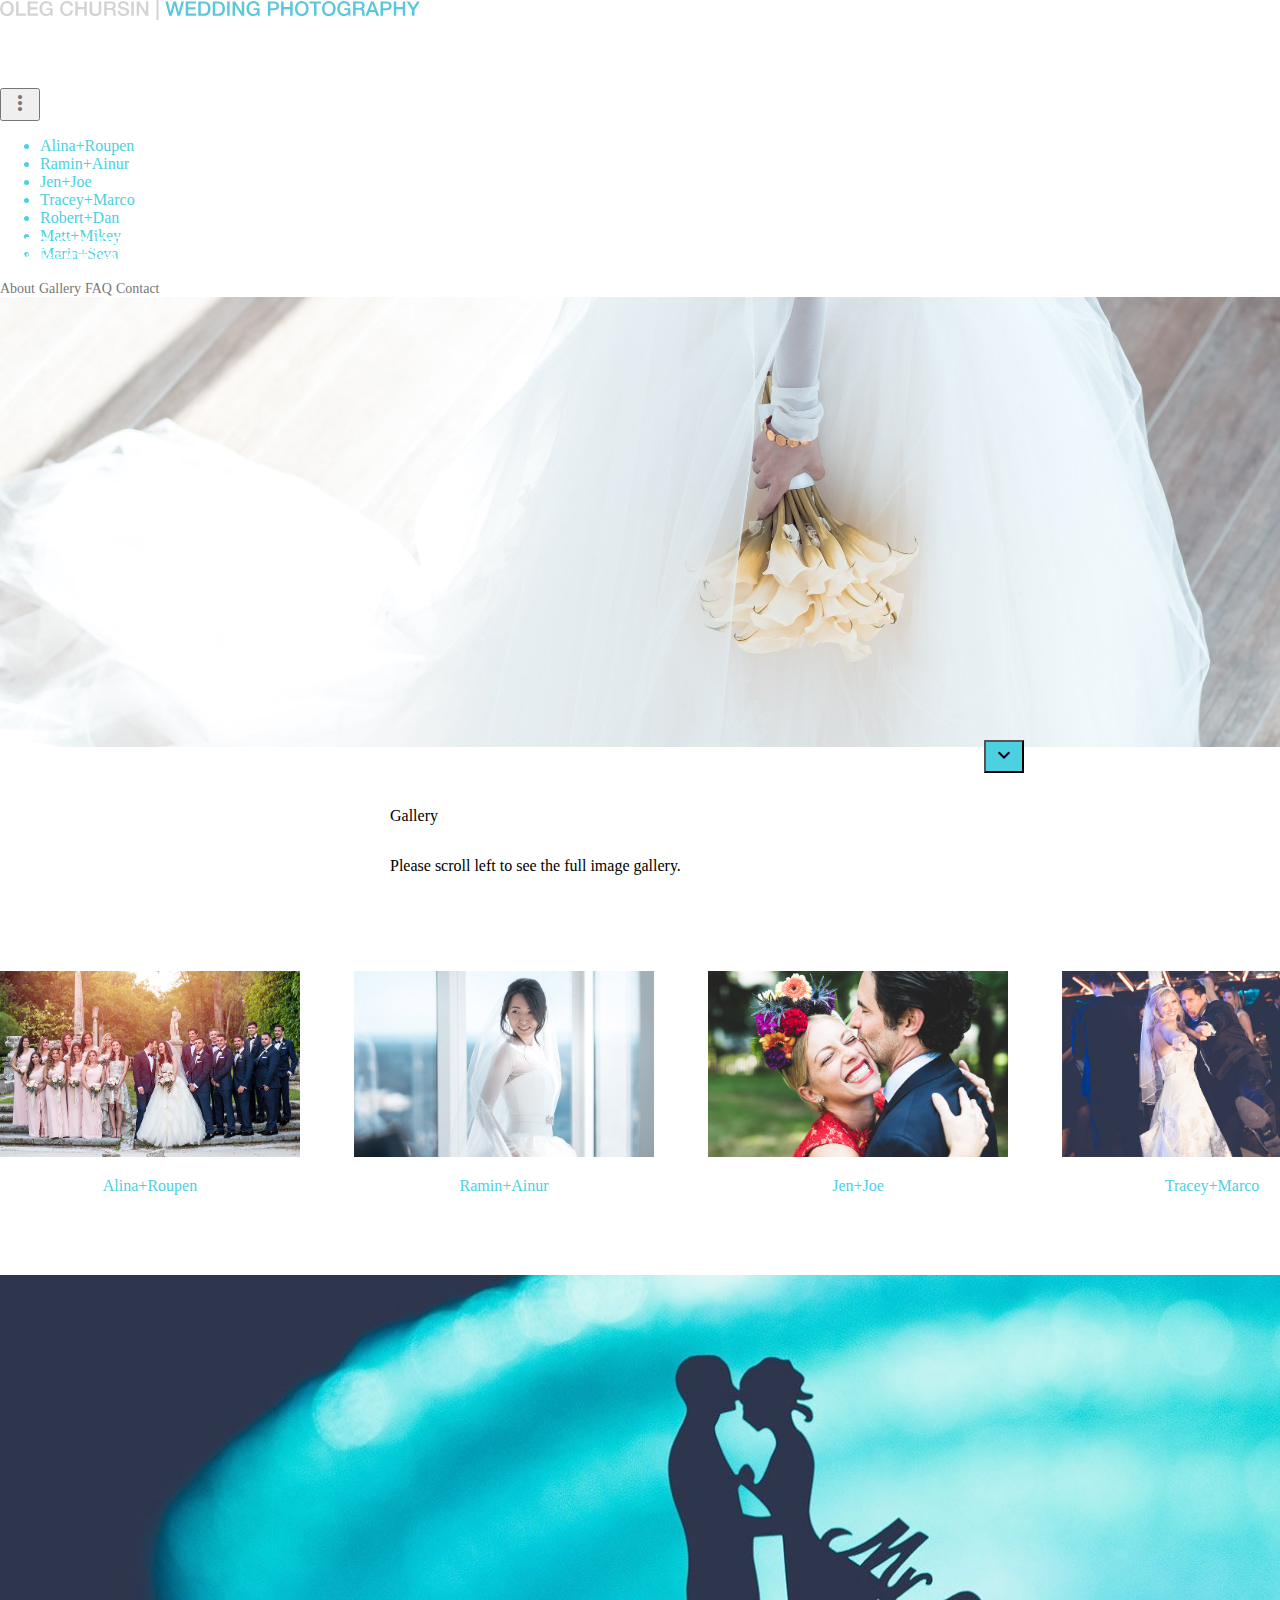
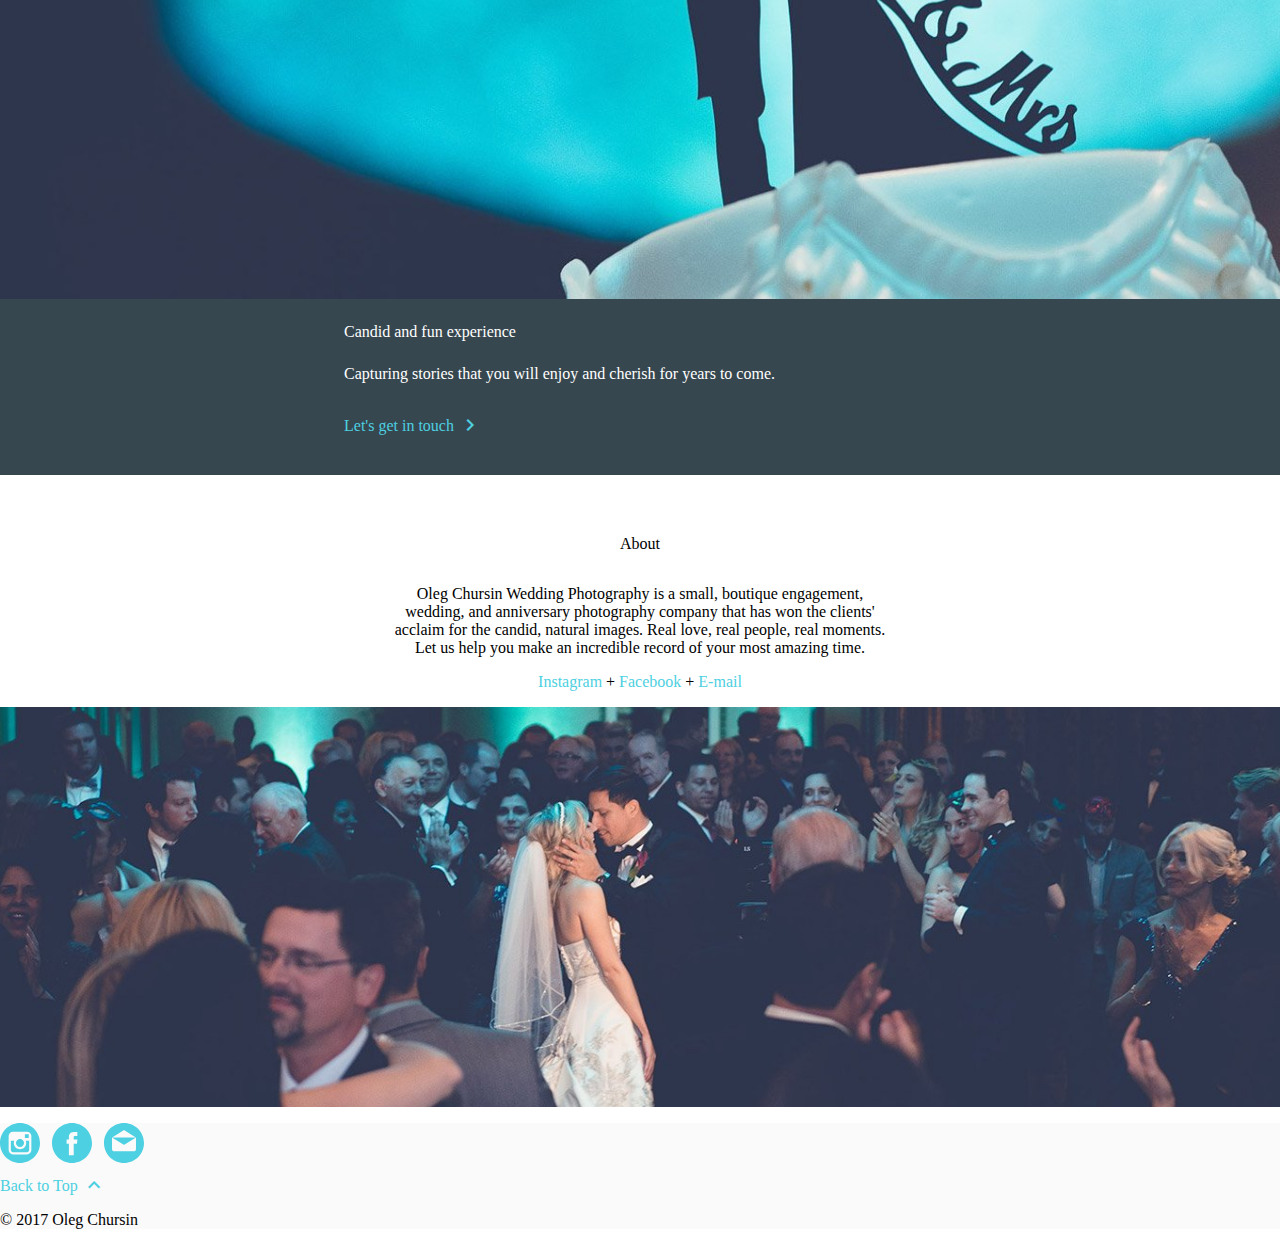
<file: index.html>
<!doctype html>
<html lang="en">

<head>
    <meta charset="utf-8">
    <meta http-equiv="X-UA-Compatible" content="IE=edge">
    <meta name="description" content="Oleg Chursin | Wedding Photography">
    <meta name="viewport" content="width=device-width, initial-scale=1.0, minimum-scale=1.0">
    <!-- Favicon -->
    <link rel="apple-touch-icon-precomposed" sizes="57x57" href="apple-touch-icon-57x57.png" />
    <link rel="apple-touch-icon-precomposed" sizes="114x114" href="apple-touch-icon-114x114.png" />
    <link rel="apple-touch-icon-precomposed" sizes="72x72" href="apple-touch-icon-72x72.png" />
    <link rel="apple-touch-icon-precomposed" sizes="144x144" href="apple-touch-icon-144x144.png" />
    <link rel="apple-touch-icon-precomposed" sizes="60x60" href="apple-touch-icon-60x60.png" />
    <link rel="apple-touch-icon-precomposed" sizes="120x120" href="apple-touch-icon-120x120.png" />
    <link rel="apple-touch-icon-precomposed" sizes="76x76" href="apple-touch-icon-76x76.png" />
    <link rel="apple-touch-icon-precomposed" sizes="152x152" href="apple-touch-icon-152x152.png" />
    <link rel="icon" type="image/png" href="favicon-196x196.png" sizes="196x196" />
    <link rel="icon" type="image/png" href="favicon-96x96.png" sizes="96x96" />
    <link rel="icon" type="image/png" href="favicon-32x32.png" sizes="32x32" />
    <link rel="icon" type="image/png" href="favicon-16x16.png" sizes="16x16" />
    <link rel="icon" type="image/png" href="favicon-128.png" sizes="128x128" />
    <meta name="application-name" content="&nbsp;" />
    <meta name="msapplication-TileColor" content="#FFFFFF" />
    <meta name="msapplication-TileImage" content="mstile-144x144.png" />
    <meta name="msapplication-square70x70logo" content="mstile-70x70.png" />
    <meta name="msapplication-square150x150logo" content="mstile-150x150.png" />
    <meta name="msapplication-wide310x150logo" content="mstile-310x150.png" />
    <meta name="msapplication-square310x310logo" content="mstile-310x310.png" />
    <title>Oleg Chursin | Wedding Photography</title>
    <!-- Page styles -->
    <link rel="stylesheet" href="https://fonts.googleapis.com/css?family=Roboto:regular,bold,italic,thin,light,bolditalic,black,medium&amp;lang=en">
    <link rel="stylesheet" href="https://fonts.googleapis.com/icon?family=Material+Icons">
    <link rel="stylesheet" href="https://code.getmdl.io/1.3.0/material.min.css">
    <link rel="stylesheet" href="css/main.css">
</head>

<body>
    <div class="mdl-layout mdl-js-layout mdl-layout--fixed-header">
        <div class="wedding-header mdl-layout__header mdl-layout__header--waterfall">
            <div class="mdl-layout__header-row">
                <span class="wedding-title mdl-layout-title">
            <a href="index.html"><img class="wedding-logo-image-full" src="images/oleg-chursin-wedding-photography-logo-hr.svg"></a>
          </span>
                <!-- Add spacer, to align navigation to the right in desktop -->
                <div class="wedding-header-spacer mdl-layout-spacer"></div>
                <!-- Navigation -->
                <div class="wedding-navigation-container">
                    <nav class="wedding-navigation mdl-navigation">
                        <a class="mdl-navigation__link mdl-typography--text-uppercase" href="#about">About</a>
                        <a class="mdl-navigation__link mdl-typography--text-uppercase" href="#gallery">Gallery</a>
                        <a class="mdl-navigation__link mdl-typography--text-uppercase" href="faq.html">FAQ</a>
                        <a class="mdl-navigation__link mdl-typography--text-uppercase" href="contact.html">Contact</a>
                    </nav>
                </div>
                <span class="wedding-mobile-title mdl-layout-title">
            <img class="wedding-logo-image" src="images/oleg-chursin-wedding-photography-logo.svg">
          </span>
                <button class="wedding-more-button mdl-button mdl-js-button mdl-button--icon mdl-js-ripple-effect" id="more-button">
                    <i class="material-icons">more_vert</i>
                </button>
                <ul class="mdl-menu mdl-js-menu mdl-menu--bottom-right mdl-js-ripple-effect" for="more-button">
                    <a href="roupalina.html">
                        <li class="mdl-menu__item">Alina<span class="wedding-text-blue">+</span>Roupen</li>
                    </a>
                    <a href="ramin-and-ainur.html">
                        <li class="mdl-menu__item">Ramin<span class="wedding-text-blue">+</span>Ainur</li>
                    </a>
                    <a href="jen-and-joe.html">
                        <li class="mdl-menu__item">Jen<span class="wedding-text-blue">+</span>Joe</li>
                    </a>
                    <a href="tracey-and-marco.html">
                        <li class="mdl-menu__item">Tracey<span class="wedding-text-blue">+</span>Marco</li>
                    </a>
                    <a href="robert-and-dan.html">
                        <li class="mdl-menu__item">Robert<span class="wedding-text-blue">+</span>Dan</li>
                    </a>
                    <a href="matt-and-mikey.html">
                        <li class="mdl-menu__item">Matt<span class="wedding-text-blue">+</span>Mikey</li>
                    </a>
                    <a href="maria-and-seva.html">
                        <li class="mdl-menu__item">Maria<span class="wedding-text-blue">+</span>Seva</li>
                    </a>
                </ul>
            </div>
        </div>
        <div class="wedding-drawer mdl-layout__drawer">
            <span class="mdl-layout-title">
          <a href="index.html"><img class="wedding-logo-image" src="images/oleg-chursin-wedding-photography-logo-white.svg"></a>
        </span>
            <nav class="mdl-navigation">
                <a class="mdl-navigation__link" href="#about">About</a>
                <a class="mdl-navigation__link" href="#gallery">Gallery</a>
                <a class="mdl-navigation__link" href="faq.html">FAQ</a>
                <a class="mdl-navigation__link" href="contact.html">Contact</a>
            </nav>
        </div>
        <div class="wedding-content mdl-layout__content">
            <a name="top"></a>
            <div class="wedding-intro-section mdl-typography--text-center">
                <a href="#gallery">
                    <button class="wedding-fab mdl-button mdl-button--colored mdl-js-button mdl-button--fab mdl-js-ripple-effect">
                        <i class="material-icons">expand_more</i>
                    </button>
                </a>
            </div>
            <div class="wedding-screen-section mdl-typography--text-center">
                <a name="gallery"></a>
                <div class="wedding-about-section-text">
                    <div class="mdl-typography--font-light mdl-typography--display-1-color-contrast">Gallery</div>
                    <p class="mdl-typography--font-light">
                        Please scroll left to see the full image gallery.
                    </p>
                </div>
                <div class="wedding-screens">
                    <div class="wedding-gallery wedding-screen">
                        <a class="wedding-image-link" href="roupalina.html">
                            <img class="wedding-screen-image" src="images/gallery-oleg-chursin-wedding-photography-roupalina-001-preview.jpg">
                        </a>
                        <a class="wedding-link mdl-typography--font-regular mdl-typography--text-uppercase" href="roupalina.html">Alina<span class="wedding-text-blue">+</span>Roupen</a>
                    </div>
                    <div class="wedding-gallery wedding-screen">
                        <a class="wedding-image-link" href="ramin-and-ainur.html">
                            <img class="wedding-screen-image" src="images/oleg-chursin-wedding-photography-RA.jpg">
                        </a>
                        <a class="wedding-link mdl-typography--font-regular mdl-typography--text-uppercase" href="ramin-and-ainur.html">Ramin<span class="wedding-text-blue">+</span>Ainur</a>
                    </div>
                    <div class="wedding-gallery wedding-screen">
                        <a class="wedding-image-link" href="jen-and-joe.html">
                            <img class="wedding-screen-image" src="images/oleg-chursin-wedding-photography-JJ.jpg">
                        </a>
                        <a class="wedding-link mdl-typography--font-regular mdl-typography--text-uppercase" href="jen-and-joe.html">Jen<span class="wedding-text-blue">+</span>Joe</a>
                    </div>
                    <div class="wedding-gallery wedding-screen">
                        <a class="wedding-image-link" href="tracey-and-marco.html">
                            <img class="wedding-screen-image" src="images/oleg-chursin-wedding-photography-TM.jpg">
                        </a>
                        <a class="wedding-link mdl-typography--font-regular mdl-typography--text-uppercase" href="tracey-and-marco.html">Tracey<span class="wedding-text-blue">+</span>Marco</a>
                    </div>
                    <div class="wedding-gallery wedding-screen">
                        <a class="wedding-image-link" href="robert-and-dan.html">
                            <img class="wedding-screen-image" src="images/oleg-chursin-wedding-photography-RD.jpg">
                        </a>
                        <a class="wedding-link mdl-typography--font-regular mdl-typography--text-uppercase" href="robert-and-dan.html">Robert<span class="wedding-text-blue">+</span>Dan</a>
                    </div>
                    <div class="wedding-gallery wedding-screen">
                        <a class="wedding-image-link" href="matt-and-mikey.html">
                            <img class="wedding-screen-image" src="images/oleg-chursin-wedding-photography-MM.jpg">
                        </a>
                        <a class="wedding-link mdl-typography--font-regular mdl-typography--text-uppercase" href="matt-and-mikey.html">Matt<span class="wedding-text-blue">+</span>Mikey</a>
                    </div>
                    <div class="wedding-gallery wedding-screen">
                        <a class="wedding-image-link" href="maria-and-seva.html">
                            <img class="wedding-screen-image" src="images/oleg-chursin-wedding-photography-SM.jpg">
                        </a>
                        <a class="wedding-link mdl-typography--font-regular mdl-typography--text-uppercase" href="maria-and-seva.html">Maria<span class="wedding-text-blue">+</span>Seva</a>
                    </div>
                </div>
            </div>
            <div class="wedding-contact-section-index">
                <div class="wedding-contact-band">
                    <div class="wedding-contact-band-text">
                        <div class="mdl-typography--display-2 mdl-typography--font-thin">Candid and fun experience</div>
                        <p class="mdl-typography--headline mdl-typography--font-thin">
                            Capturing stories that you will enjoy and cherish for years to come.
                        </p>
                        <p>
                            <a class="mdl-typography--font-regular mdl-typography--text-uppercase wedding-alt-link" href="">
                  Let's get in touch&nbsp;<i class="material-icons">chevron_right</i>
                </a>
                        </p>
                    </div>
                </div>
            </div>
            <a name="about"></a>
            <div class="wedding-about-section">
                <div class="wedding-about-section-text">
                    <div class="mdl-typography--font-light mdl-typography--display-1-color-contrast">About</div>
                    <p class="mdl-typography--font-light">
                        Oleg Chursin Wedding Photography is a small, boutique engagement, wedding, and anniversary photography company that has won the clients' acclaim for the candid, natural images. Real love, real people, real moments. Let us help you make an incredible record of your most amazing time.
                    </p>
                </div>
                <p>
                    <a href="" class="wedding-link mdl-typography--font-light">Instagram </a>+
                    <a href="" class="wedding-link mdl-typography--font-light"> Facebook </a>+
                    <a href="" class="wedding-link mdl-typography--font-light"> E-mail</a>
                    <div class="wedding-about-section-image"></div>
                </p>
            </div>
            <footer class="wedding-footer mdl-mega-footer">
                <div class="mdl-mega-footer--top-section">
                    <div class="mdl-mega-footer--left-section">
                        <a href="https://www.instagram.com/wedding.olegchursin/"><img class="wedding-footer--social-icon" src="images/oleg-chursin-wedding-photography-IN.svg" alt="Oleg Chursin Wedding Photography on Instagram"></a>
                        &nbsp;
                        <a href="http://fb.me/wedding.olegchursin"><img class="wedding-footer--social-icon" src="images/oleg-chursin-wedding-photography-FB.svg" alt="Oleg Chursin Wedding Photography on Facebook"></a>
                        &nbsp;
                        <a href="mailto:hi@olegchursin.com?Subject=Wedding%20Photography" target="_top"><img class="wedding-footer--social-icon" src="images/oleg-chursin-wedding-photography-EMAIL.svg" alt="Oleg Chursin Wedding Photography Email"></a>
                    </div>
                    <div class="mdl-mega-footer--right-section">
                        <a class="mdl-typography--font-light" href="#top">
                Back to Top
                <i class="material-icons">expand_less</i>
              </a>
                    </div>
                </div>
                <div class="mdl-mega-footer--middle-section">
                    <p class="mdl-typography--font-light">© 2017 Oleg Chursin</p>
                </div>
            </footer>
        </div>
    </div>
    <script src="https://code.getmdl.io/1.3.0/material.min.js"></script>
</body>

</html>
</file>
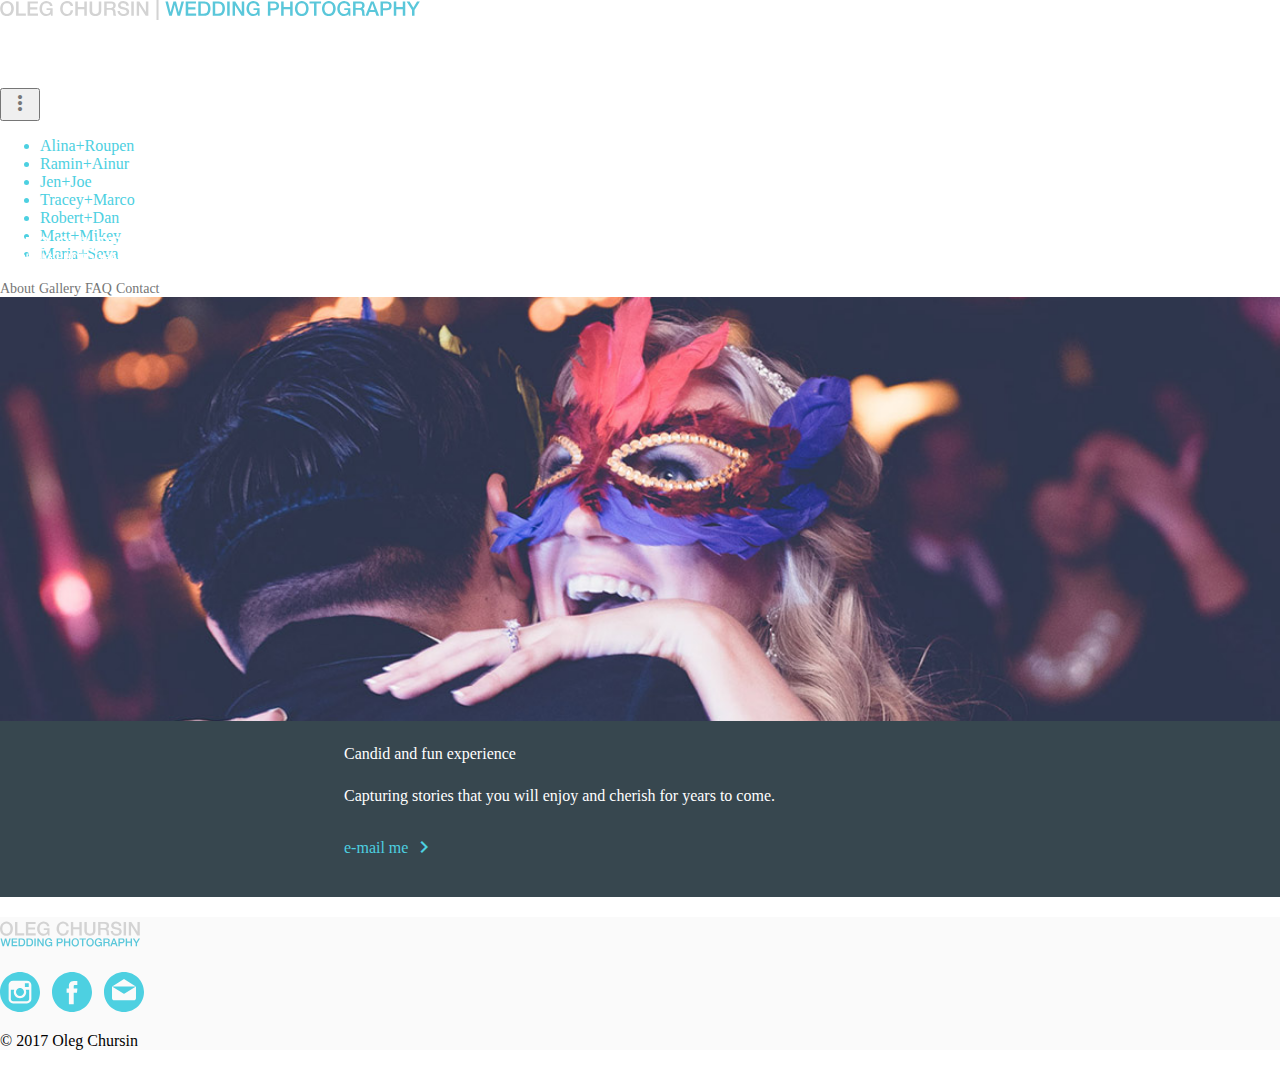
<file: contact.html>
<!doctype html>
<html lang="en">

<head>
    <meta charset="utf-8">
    <meta http-equiv="X-UA-Compatible" content="IE=edge">
    <meta name="description" content="Oleg Chursin | Wedding Photography">
    <meta name="viewport" content="width=device-width, initial-scale=1.0, minimum-scale=1.0">
    <!-- Favicon -->
    <link rel="apple-touch-icon-precomposed" sizes="57x57" href="apple-touch-icon-57x57.png" />
    <link rel="apple-touch-icon-precomposed" sizes="114x114" href="apple-touch-icon-114x114.png" />
    <link rel="apple-touch-icon-precomposed" sizes="72x72" href="apple-touch-icon-72x72.png" />
    <link rel="apple-touch-icon-precomposed" sizes="144x144" href="apple-touch-icon-144x144.png" />
    <link rel="apple-touch-icon-precomposed" sizes="60x60" href="apple-touch-icon-60x60.png" />
    <link rel="apple-touch-icon-precomposed" sizes="120x120" href="apple-touch-icon-120x120.png" />
    <link rel="apple-touch-icon-precomposed" sizes="76x76" href="apple-touch-icon-76x76.png" />
    <link rel="apple-touch-icon-precomposed" sizes="152x152" href="apple-touch-icon-152x152.png" />
    <link rel="icon" type="image/png" href="favicon-196x196.png" sizes="196x196" />
    <link rel="icon" type="image/png" href="favicon-96x96.png" sizes="96x96" />
    <link rel="icon" type="image/png" href="favicon-32x32.png" sizes="32x32" />
    <link rel="icon" type="image/png" href="favicon-16x16.png" sizes="16x16" />
    <link rel="icon" type="image/png" href="favicon-128.png" sizes="128x128" />
    <meta name="application-name" content="&nbsp;" />
    <meta name="msapplication-TileColor" content="#FFFFFF" />
    <meta name="msapplication-TileImage" content="mstile-144x144.png" />
    <meta name="msapplication-square70x70logo" content="mstile-70x70.png" />
    <meta name="msapplication-square150x150logo" content="mstile-150x150.png" />
    <meta name="msapplication-wide310x150logo" content="mstile-310x150.png" />
    <meta name="msapplication-square310x310logo" content="mstile-310x310.png" />
    <title>Oleg Chursin | Wedding Photography - Contact</title>
    <!-- Page styles -->
    <link rel="stylesheet" href="https://fonts.googleapis.com/css?family=Roboto:regular,bold,italic,thin,light,bolditalic,black,medium&amp;lang=en">
    <link rel="stylesheet" href="https://fonts.googleapis.com/icon?family=Material+Icons">
    <link rel="stylesheet" href="https://code.getmdl.io/1.3.0/material.min.css">
    <link rel="stylesheet" href="css/main.css">
</head>

<body>
    <div class="mdl-layout mdl-js-layout mdl-layout--fixed-header">
        <div class="wedding-header mdl-layout__header mdl-layout__header--waterfall">
            <div class="mdl-layout__header-row">
                <span class="wedding-title mdl-layout-title">
            <a href="index.html"><img class="wedding-logo-image-full" src="images/oleg-chursin-wedding-photography-logo-hr.svg"></a>
          </span>
                <!-- Add spacer, to align navigation to the right in desktop -->
                <div class="wedding-header-spacer mdl-layout-spacer"></div>
                <!-- Navigation -->
                <div class="wedding-navigation-container">
                    <nav class="wedding-navigation mdl-navigation">
                        <a class="mdl-navigation__link mdl-typography--text-uppercase" href="index.html#about">About</a>
                        <a class="mdl-navigation__link mdl-typography--text-uppercase" href="index.html#gallery">Gallery</a>
                        <a class="mdl-navigation__link mdl-typography--text-uppercase" href="faq.html">FAQ</a>
                        <a class="mdl-navigation__link mdl-typography--text-uppercase" href="contact.html">Contact</a>
                    </nav>
                </div>
                <span class="wedding-mobile-title mdl-layout-title">
            <img class="wedding-logo-image" src="images/oleg-chursin-wedding-photography-logo.svg">
          </span>
                <button class="wedding-more-button mdl-button mdl-js-button mdl-button--icon mdl-js-ripple-effect" id="more-button">
                    <i class="material-icons">more_vert</i>
                </button>
                <ul class="mdl-menu mdl-js-menu mdl-menu--bottom-right mdl-js-ripple-effect" for="more-button">
                    <a href="roupalina.html">
                        <li class="mdl-menu__item">Alina<span class="wedding-text-blue">+</span>Roupen</li>
                    </a>
                    <a href="ramin-and-ainur.html">
                        <li class="mdl-menu__item">Ramin<span class="wedding-text-blue">+</span>Ainur</li>
                    </a>
                    <a href="jen-and-joe.html">
                        <li class="mdl-menu__item">Jen<span class="wedding-text-blue">+</span>Joe</li>
                    </a>
                    <a href="tracey-and-marco.html">
                        <li class="mdl-menu__item">Tracey<span class="wedding-text-blue">+</span>Marco</li>
                    </a>
                    <a href="robert-and-dan.html">
                        <li class="mdl-menu__item">Robert<span class="wedding-text-blue">+</span>Dan</li>
                    </a>
                    <a href="matt-and-mikey.html">
                        <li class="mdl-menu__item">Matt<span class="wedding-text-blue">+</span>Mikey</li>
                    </a>
                    <a href="maria-and-seva.html">
                        <li class="mdl-menu__item">Maria<span class="wedding-text-blue">+</span>Seva</li>
                    </a>
                </ul>
            </div>
        </div>
        <div class="wedding-drawer mdl-layout__drawer">
            <span class="mdl-layout-title">
          <a href="index.html"><img class="wedding-logo-image" src="images/oleg-chursin-wedding-photography-logo-white.svg"></a>
        </span>
            <nav class="mdl-navigation">
                <a class="mdl-navigation__link" href="index.html#about">About</a>
                <a class="mdl-navigation__link" href="index.html#gallery">Gallery</a>
                <a class="mdl-navigation__link" href="faq.html">FAQ</a>
                <a class="mdl-navigation__link" href="contact.html">Contact</a>
            </nav>
        </div>
        <div class="wedding-content mdl-layout__content">
            <a name="top"></a>
            <div class="wedding-contact-section">
                <div class="wedding-contact-band">
                    <div class="wedding-contact-band-text">
                        <div class="mdl-typography--display-2 mdl-typography--font-thin">Candid and fun experience</div>
                        <p class="mdl-typography--headline mdl-typography--font-thin">
                            Capturing stories that you will enjoy and cherish for years to come.
                        </p>
                        <p>
                            <a class="mdl-typography--font-regular mdl-typography--text-uppercase wedding-alt-link" href="mailto:hi@olegchursin.com?Subject=Wedding%20Photography" target="_top">e-mail me&nbsp;<i class="material-icons">chevron_right</i>
                            </a>
                        </p>
                    </div>
                </div>
            </div>
            <footer class="wedding-footer mdl-mega-footer">
                <div class="mdl-mega-footer--top-section">
                    <div class="mdl-mega-footer--left-section">
                        <div class="footer-logo">
                            <img class="wedding-logo-image" src="images/oleg-chursin-wedding-photography-logo.svg">
                        </div>
                        <a href="https://www.instagram.com/wedding.olegchursin/"><img class="wedding-footer--social-icon" src="images/oleg-chursin-wedding-photography-IN.svg" alt="Oleg Chursin Wedding Photography on Instagram"></a>
                        &nbsp;
                        <a href="http://fb.me/wedding.olegchursin"><img class="wedding-footer--social-icon" src="images/oleg-chursin-wedding-photography-FB.svg" alt="Oleg Chursin Wedding Photography on Facebook"></a>
                        &nbsp;
                        <a href="mailto:hi@olegchursin.com?Subject=Wedding%20Photography" target="_top"><img class="wedding-footer--social-icon" src="images/oleg-chursin-wedding-photography-EMAIL.svg" alt="Oleg Chursin Wedding Photography Email"></a>
                    </div>
                </div>
                <div class="mdl-mega-footer--middle-section">
                    <p class="mdl-typography--font-light">© 2017 Oleg Chursin</p>
                </div>
            </footer>
        </div>
    </div>
    <script src="https://code.getmdl.io/1.3.0/material.min.js"></script>
</body>

</html>
</file>
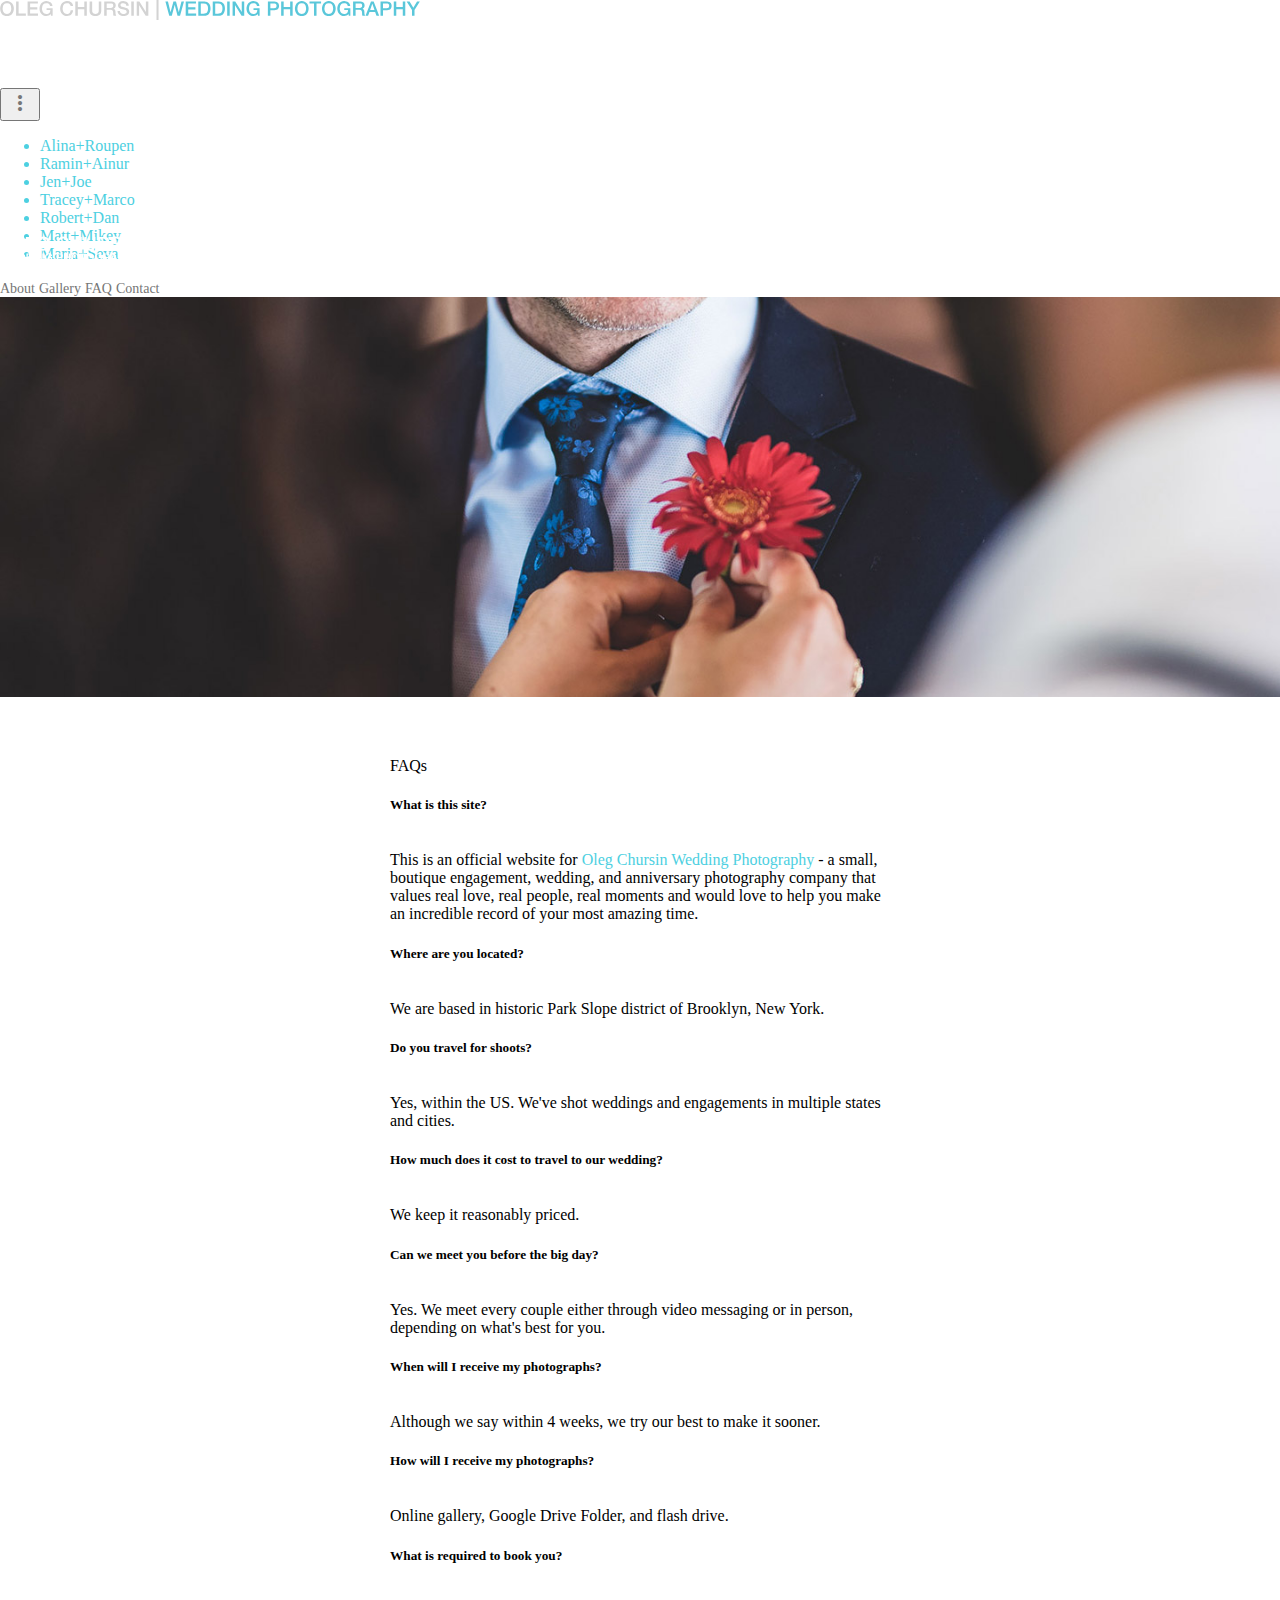
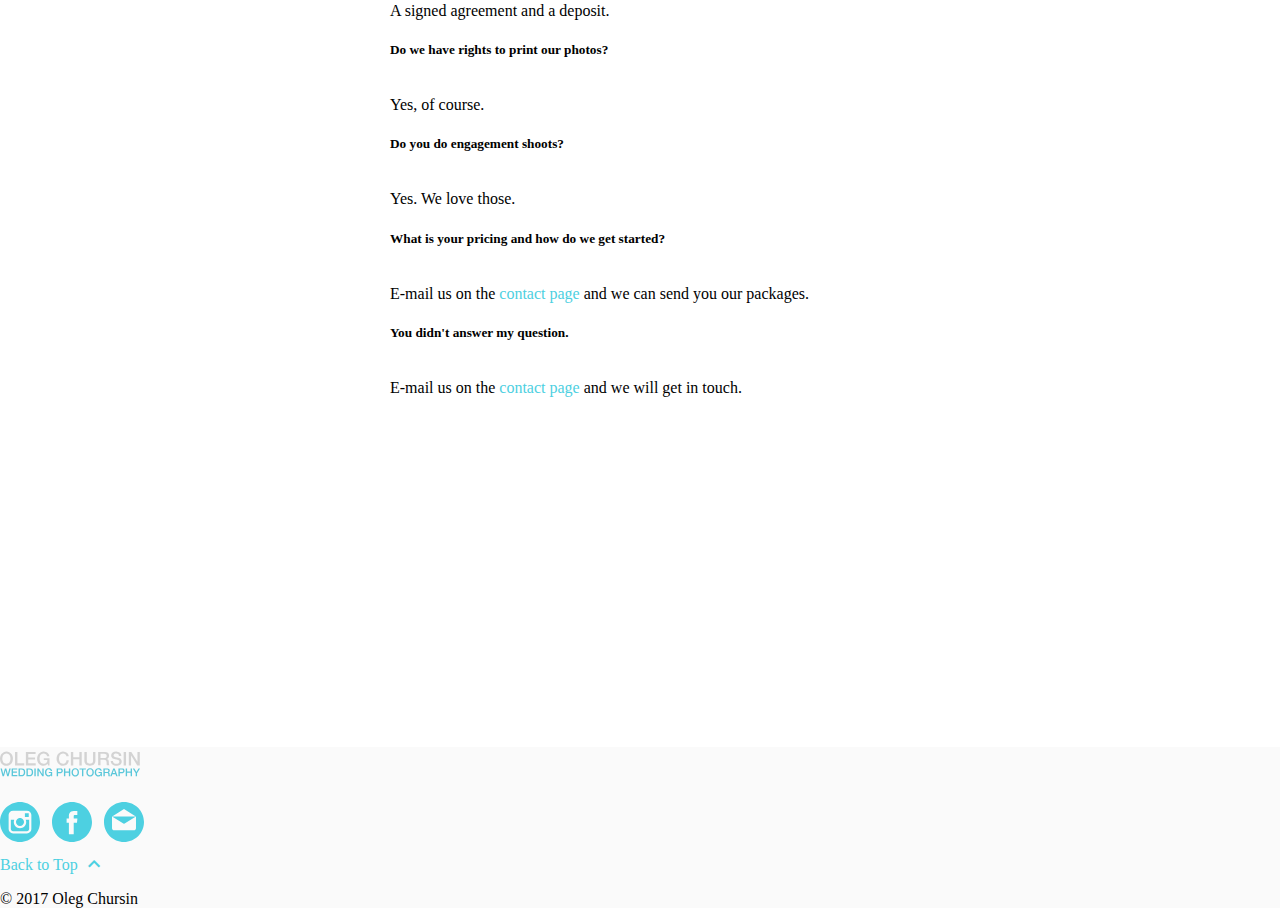
<file: faq.html>
<!doctype html>
<html lang="en">

<head>
    <meta charset="utf-8">
    <meta http-equiv="X-UA-Compatible" content="IE=edge">
    <meta name="description" content="Oleg Chursin | Wedding Photography">
    <meta name="viewport" content="width=device-width, initial-scale=1.0, minimum-scale=1.0">
    <!-- Favicon -->
    <link rel="apple-touch-icon-precomposed" sizes="57x57" href="apple-touch-icon-57x57.png" />
    <link rel="apple-touch-icon-precomposed" sizes="114x114" href="apple-touch-icon-114x114.png" />
    <link rel="apple-touch-icon-precomposed" sizes="72x72" href="apple-touch-icon-72x72.png" />
    <link rel="apple-touch-icon-precomposed" sizes="144x144" href="apple-touch-icon-144x144.png" />
    <link rel="apple-touch-icon-precomposed" sizes="60x60" href="apple-touch-icon-60x60.png" />
    <link rel="apple-touch-icon-precomposed" sizes="120x120" href="apple-touch-icon-120x120.png" />
    <link rel="apple-touch-icon-precomposed" sizes="76x76" href="apple-touch-icon-76x76.png" />
    <link rel="apple-touch-icon-precomposed" sizes="152x152" href="apple-touch-icon-152x152.png" />
    <link rel="icon" type="image/png" href="favicon-196x196.png" sizes="196x196" />
    <link rel="icon" type="image/png" href="favicon-96x96.png" sizes="96x96" />
    <link rel="icon" type="image/png" href="favicon-32x32.png" sizes="32x32" />
    <link rel="icon" type="image/png" href="favicon-16x16.png" sizes="16x16" />
    <link rel="icon" type="image/png" href="favicon-128.png" sizes="128x128" />
    <meta name="application-name" content="&nbsp;" />
    <meta name="msapplication-TileColor" content="#FFFFFF" />
    <meta name="msapplication-TileImage" content="mstile-144x144.png" />
    <meta name="msapplication-square70x70logo" content="mstile-70x70.png" />
    <meta name="msapplication-square150x150logo" content="mstile-150x150.png" />
    <meta name="msapplication-wide310x150logo" content="mstile-310x150.png" />
    <meta name="msapplication-square310x310logo" content="mstile-310x310.png" />
    <title>Oleg Chursin | Wedding Photography - FAQ</title>
    <!-- Page styles -->
    <link rel="stylesheet" href="https://fonts.googleapis.com/css?family=Roboto:regular,bold,italic,thin,light,bolditalic,black,medium&amp;lang=en">
    <link rel="stylesheet" href="https://fonts.googleapis.com/icon?family=Material+Icons">
    <link rel="stylesheet" href="https://code.getmdl.io/1.3.0/material.min.css">
    <link rel="stylesheet" href="css/main.css">
</head>

<body>
    <div class="mdl-layout mdl-js-layout mdl-layout--fixed-header">
        <div class="wedding-header mdl-layout__header mdl-layout__header--waterfall">
            <div class="mdl-layout__header-row">
                <span class="wedding-title mdl-layout-title">
            <a href="index.html"><img class="wedding-logo-image-full" src="images/oleg-chursin-wedding-photography-logo-hr.svg"></a>
          </span>
                <!-- Add spacer, to align navigation to the right in desktop -->
                <div class="wedding-header-spacer mdl-layout-spacer"></div>
                <!-- Navigation -->
                <div class="wedding-navigation-container">
                    <nav class="wedding-navigation mdl-navigation">
                        <a class="mdl-navigation__link mdl-typography--text-uppercase" href="index.html#about">About</a>
                        <a class="mdl-navigation__link mdl-typography--text-uppercase" href="index.html#gallery">Gallery</a>
                        <a class="mdl-navigation__link mdl-typography--text-uppercase" href="faq.html">FAQ</a>
                        <a class="mdl-navigation__link mdl-typography--text-uppercase" href="contact.html">Contact</a>
                    </nav>
                </div>
                <span class="wedding-mobile-title mdl-layout-title">
            <img class="wedding-logo-image" src="images/oleg-chursin-wedding-photography-logo.svg">
          </span>
                <button class="wedding-more-button mdl-button mdl-js-button mdl-button--icon mdl-js-ripple-effect" id="more-button">
                    <i class="material-icons">more_vert</i>
                </button>
                <ul class="mdl-menu mdl-js-menu mdl-menu--bottom-right mdl-js-ripple-effect" for="more-button">
                    <a href="roupalina.html">
                        <li class="mdl-menu__item">Alina<span class="wedding-text-blue">+</span>Roupen</li>
                    </a>
                    <a href="ramin-and-ainur.html">
                        <li class="mdl-menu__item">Ramin<span class="wedding-text-blue">+</span>Ainur</li>
                    </a>
                    <a href="jen-and-joe.html">
                        <li class="mdl-menu__item">Jen<span class="wedding-text-blue">+</span>Joe</li>
                    </a>
                    <a href="tracey-and-marco.html">
                        <li class="mdl-menu__item">Tracey<span class="wedding-text-blue">+</span>Marco</li>
                    </a>
                    <a href="robert-and-dan.html">
                        <li class="mdl-menu__item">Robert<span class="wedding-text-blue">+</span>Dan</li>
                    </a>
                    <a href="matt-and-mikey.html">
                        <li class="mdl-menu__item">Matt<span class="wedding-text-blue">+</span>Mikey</li>
                    </a>
                    <a href="maria-and-seva.html">
                        <li class="mdl-menu__item">Maria<span class="wedding-text-blue">+</span>Seva</li>
                    </a>
                </ul>
            </div>
        </div>
        <div class="wedding-drawer mdl-layout__drawer">
            <span class="mdl-layout-title">
          <a href="index.html"><img class="wedding-logo-image" src="images/oleg-chursin-wedding-photography-logo-white.svg"></a>
        </span>
            <nav class="mdl-navigation">
                <a class="mdl-navigation__link" href="index.html#about">About</a>
                <a class="mdl-navigation__link" href="index.html#gallery">Gallery</a>
                <a class="mdl-navigation__link" href="faq.html">FAQ</a>
                <a class="mdl-navigation__link" href="contact.html">Contact</a>
            </nav>
        </div>
        <div class="wedding-content mdl-layout__content">
            <a name="top"></a>
            <div class="wedding-faq-section mdl-typography--text-center">
            </div>
            <div class="wedding-screen-section mdl-typography--text-center">
                <a name="gallery"></a>
                <div class="wedding-about-section-text">
                    <div class="mdl-typography--font-light mdl-typography--display-1-color-contrast">FAQs</div>
                    <h5>What is this site?</h5>
                    <p class="mdl-typography--font-light">
                        This is an official website for <a href="index.html">Oleg Chursin Wedding Photography</a> - a small, boutique engagement, wedding, and anniversary photography company that values real love, real people, real moments and would love to help you make an incredible record of your most amazing time.
                    </p>
                    <h5>Where are you located?</h5>
                    <p class="mdl-typography--font-light">
                        We are based in historic Park Slope district of Brooklyn, New York.
                    </p>
                    <h5>Do you travel for shoots?</h5>
                    <p class="mdl-typography--font-light">
                        Yes, within the US. We've shot weddings and engagements in multiple states and cities.
                    </p>
                    <h5>How much does it cost to travel to our wedding?</h5>
                    <p class="mdl-typography--font-light">
                        We keep it reasonably priced.
                    </p>
                    <h5>Can we meet you before the big day?</h5>
                    <p class="mdl-typography--font-light">
                        Yes. We meet every couple either through video messaging or in person, depending on what's best for you.
                    </p>
                    <h5>When will I receive my photographs?</h5>
                    <p class="mdl-typography--font-light">
                        Although we say within 4 weeks, we try our best to make it sooner.
                    </p>
                    <h5>How will I receive my photographs?</h5>
                    <p class="mdl-typography--font-light">
                        Online gallery, Google Drive Folder, and flash drive.
                    </p>
                    <h5>What is required to book you?</h5>
                    <p class="mdl-typography--font-light">
                        A signed agreement and a deposit.
                    </p>
                    <h5>Do we have rights to print our photos?</h5>
                    <p class="mdl-typography--font-light">
                        Yes, of course.
                    </p>
                    <h5>Do you do engagement shoots?</h5>
                    <p class="mdl-typography--font-light">
                        Yes. We love those.
                    </p>
                    <h5>What is your pricing and how do we get started?</h5>
                    <p class="mdl-typography--font-light">
                        E-mail us on the <a href="contact.html">contact page</a> and we can send you our packages.
                    </p>
                    <h5>You didn't answer my question.</h5>
                    <p class="mdl-typography--font-light">
                        E-mail us on the <a href="contact.html">contact page</a> and we will get in touch.
                    </p>
                </div>
            </div>
            <!-- Facebook Page plugin -->
            <div class="fb-page-plugin center">
                <iframe src="https://www.facebook.com/plugins/page.php?href=https%3A%2F%2Fwww.facebook.com%2Fwedding.olegchursin&tabs&width=340&height=130&small_header=false&adapt_container_width=true&hide_cover=false&show_facepile=false&appId=842989679120803" width="340" height="130" style="border:none;overflow:hidden" scrolling="no" frameborder="0" allowTransparency="true"></iframe>
            </div>
            <!-- end Facebook page plugin -->
            <footer class="wedding-footer mdl-mega-footer">
                <div class="mdl-mega-footer--top-section">
                    <div class="mdl-mega-footer--left-section">
                        <div class="footer-logo">
                            <img class="wedding-logo-image" src="images/oleg-chursin-wedding-photography-logo.svg">
                        </div>
                        <a href="https://www.instagram.com/wedding.olegchursin/"><img class="wedding-footer--social-icon" src="images/oleg-chursin-wedding-photography-IN.svg" alt="Oleg Chursin Wedding Photography on Instagram"></a>
                        &nbsp;
                        <a href="http://fb.me/wedding.olegchursin"><img class="wedding-footer--social-icon" src="images/oleg-chursin-wedding-photography-FB.svg" alt="Oleg Chursin Wedding Photography on Facebook"></a>
                        &nbsp;
                        <a href="mailto:hi@olegchursin.com?Subject=Wedding%20Photography" target="_top"><img class="wedding-footer--social-icon" src="images/oleg-chursin-wedding-photography-EMAIL.svg" alt="Oleg Chursin Wedding Photography Email"></a>
                    </div>
                    <div class="mdl-mega-footer--right-section">
                        <a class="mdl-typography--font-light" href="#top">
                Back to Top
                <i class="material-icons">expand_less</i>
              </a>
                    </div>
                </div>
                <div class="mdl-mega-footer--middle-section">
                    <p class="mdl-typography--font-light">© 2017 Oleg Chursin</p>
                </div>
            </footer>
        </div>
    </div>
    <script src="https://code.getmdl.io/1.3.0/material.min.js"></script>
</body>

</html>
</file>
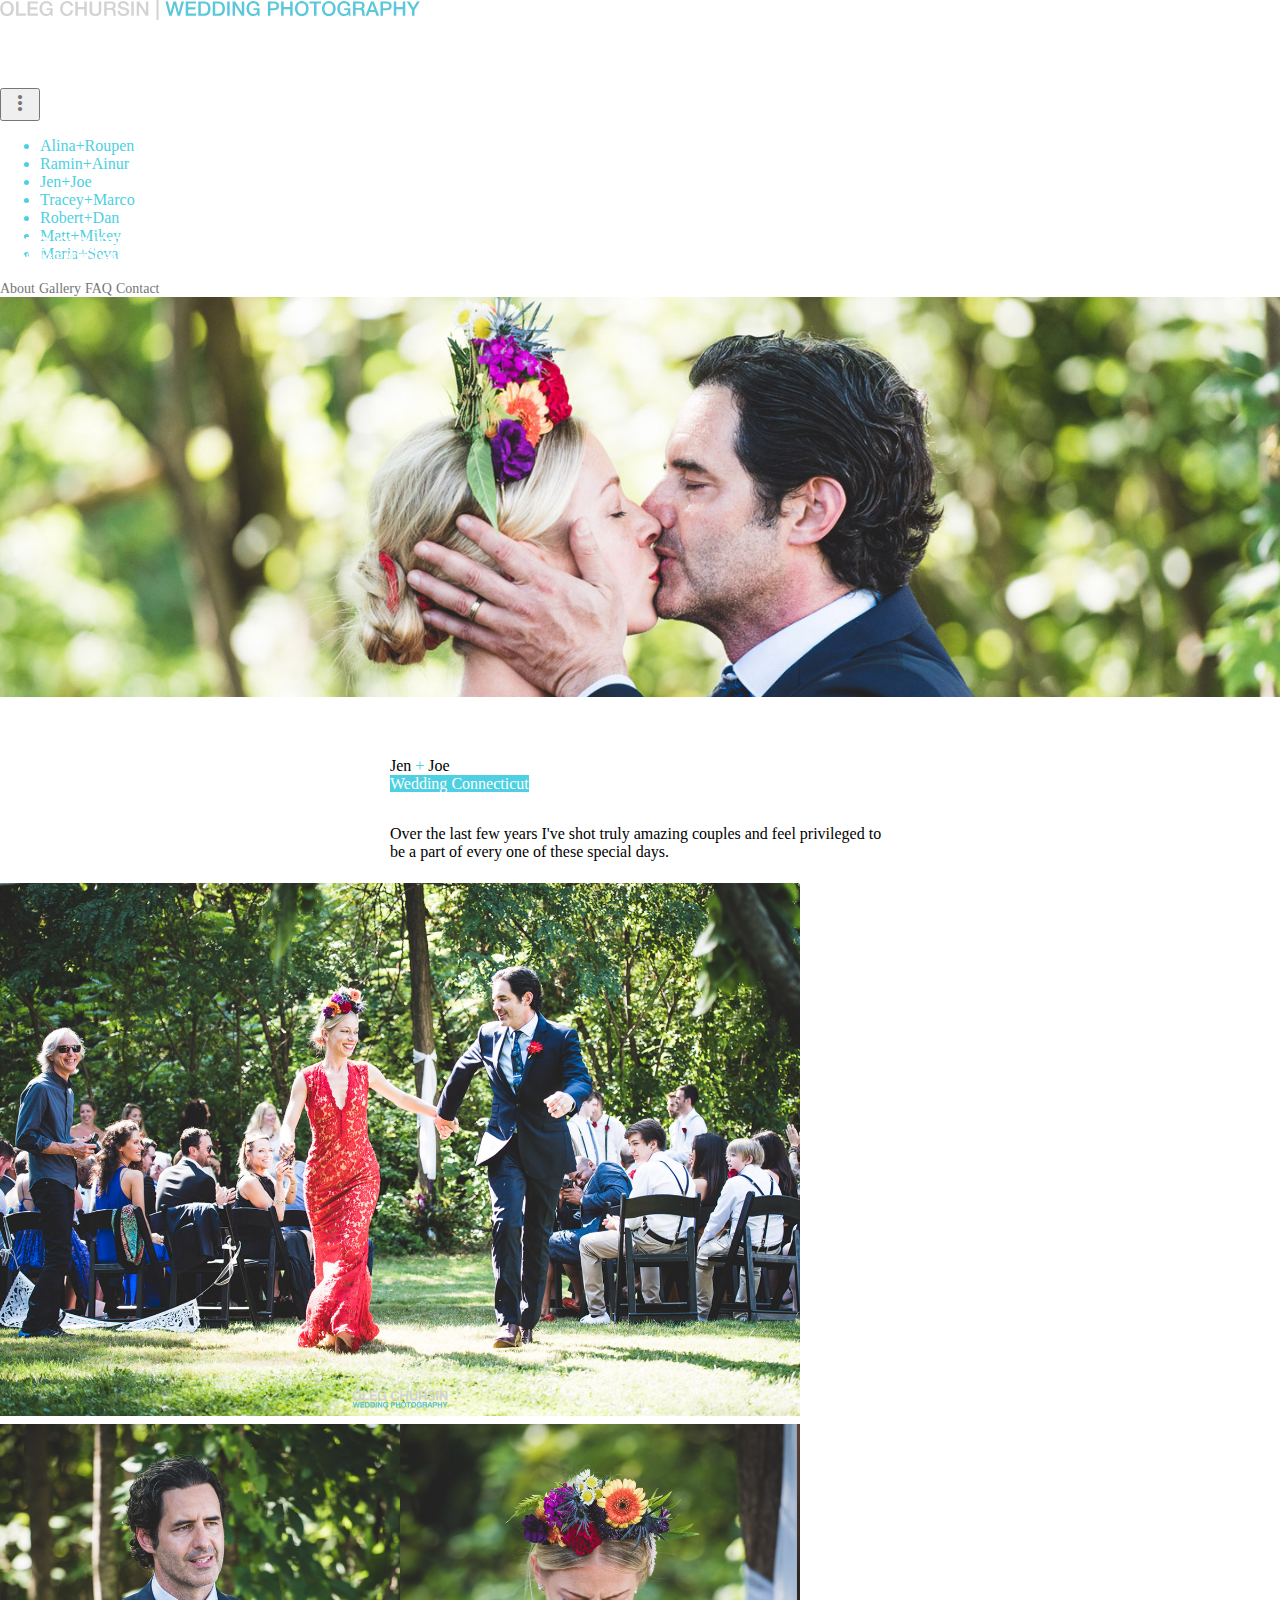
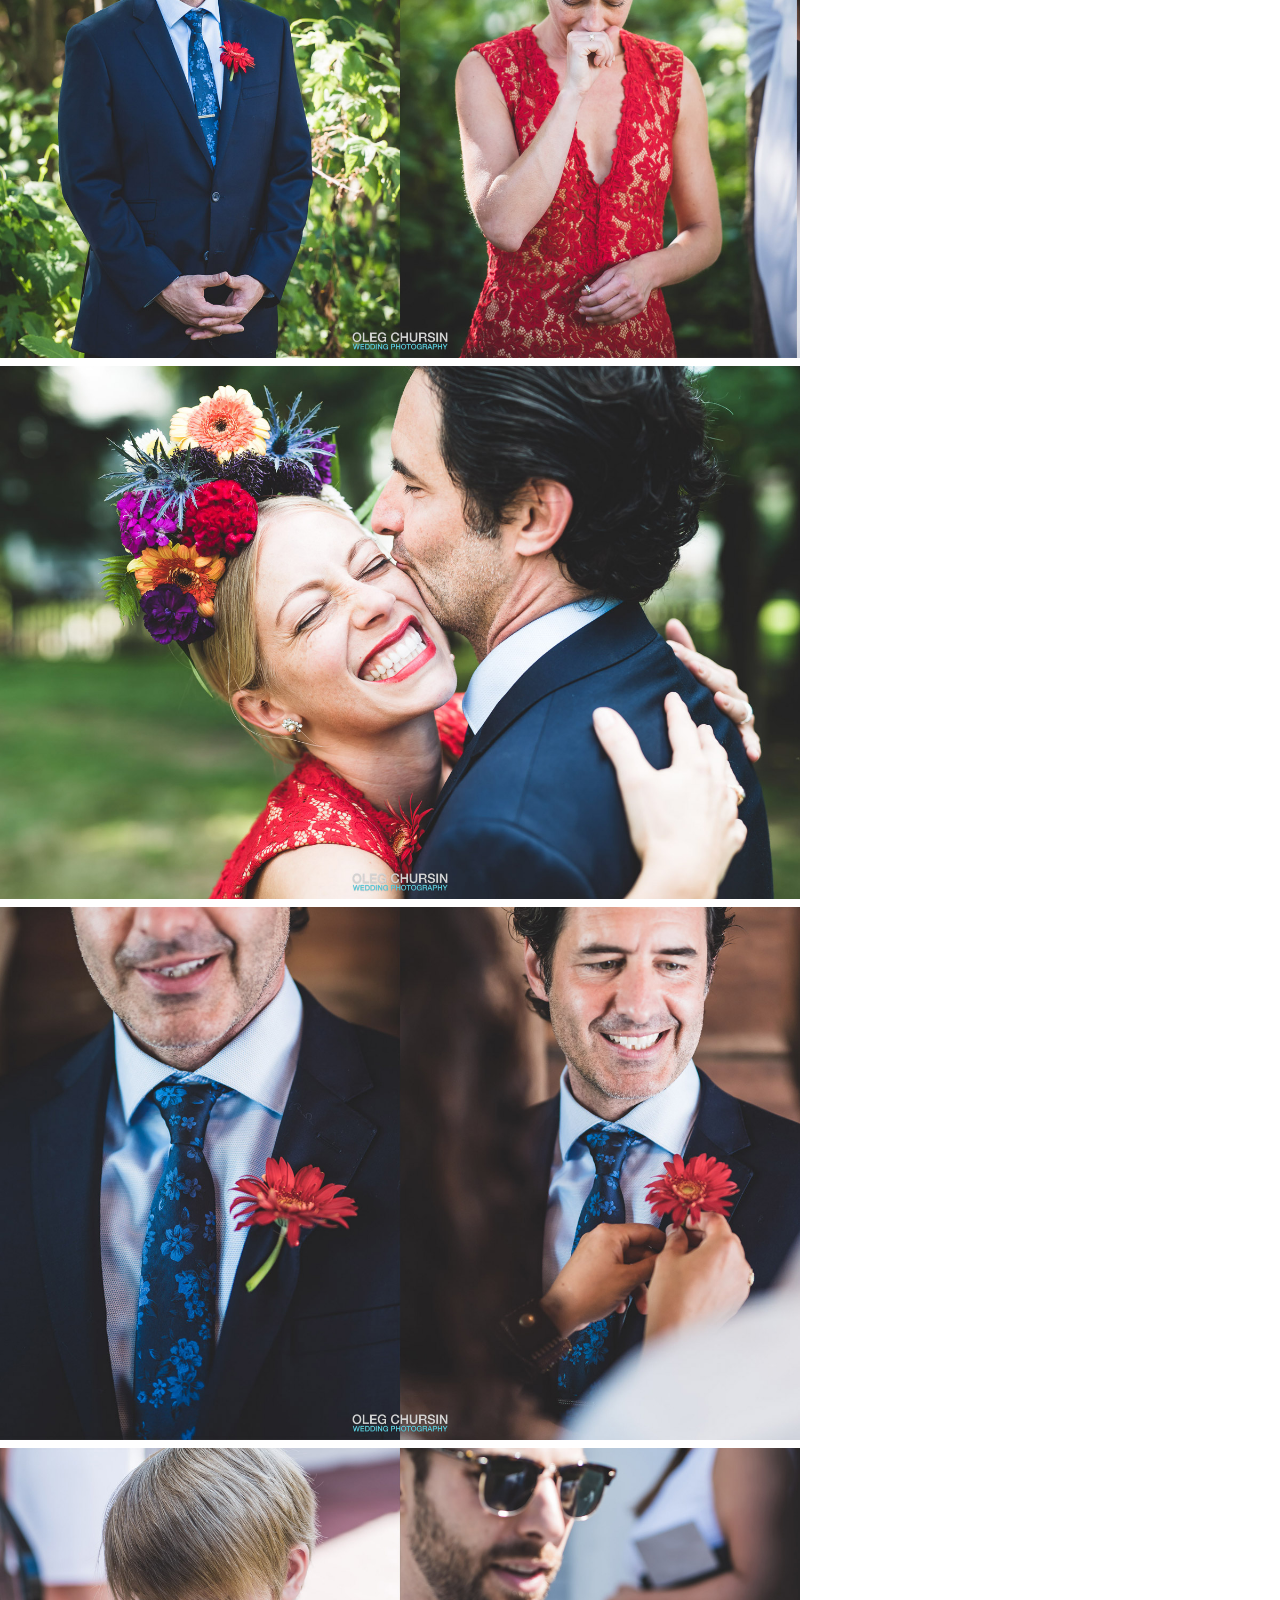
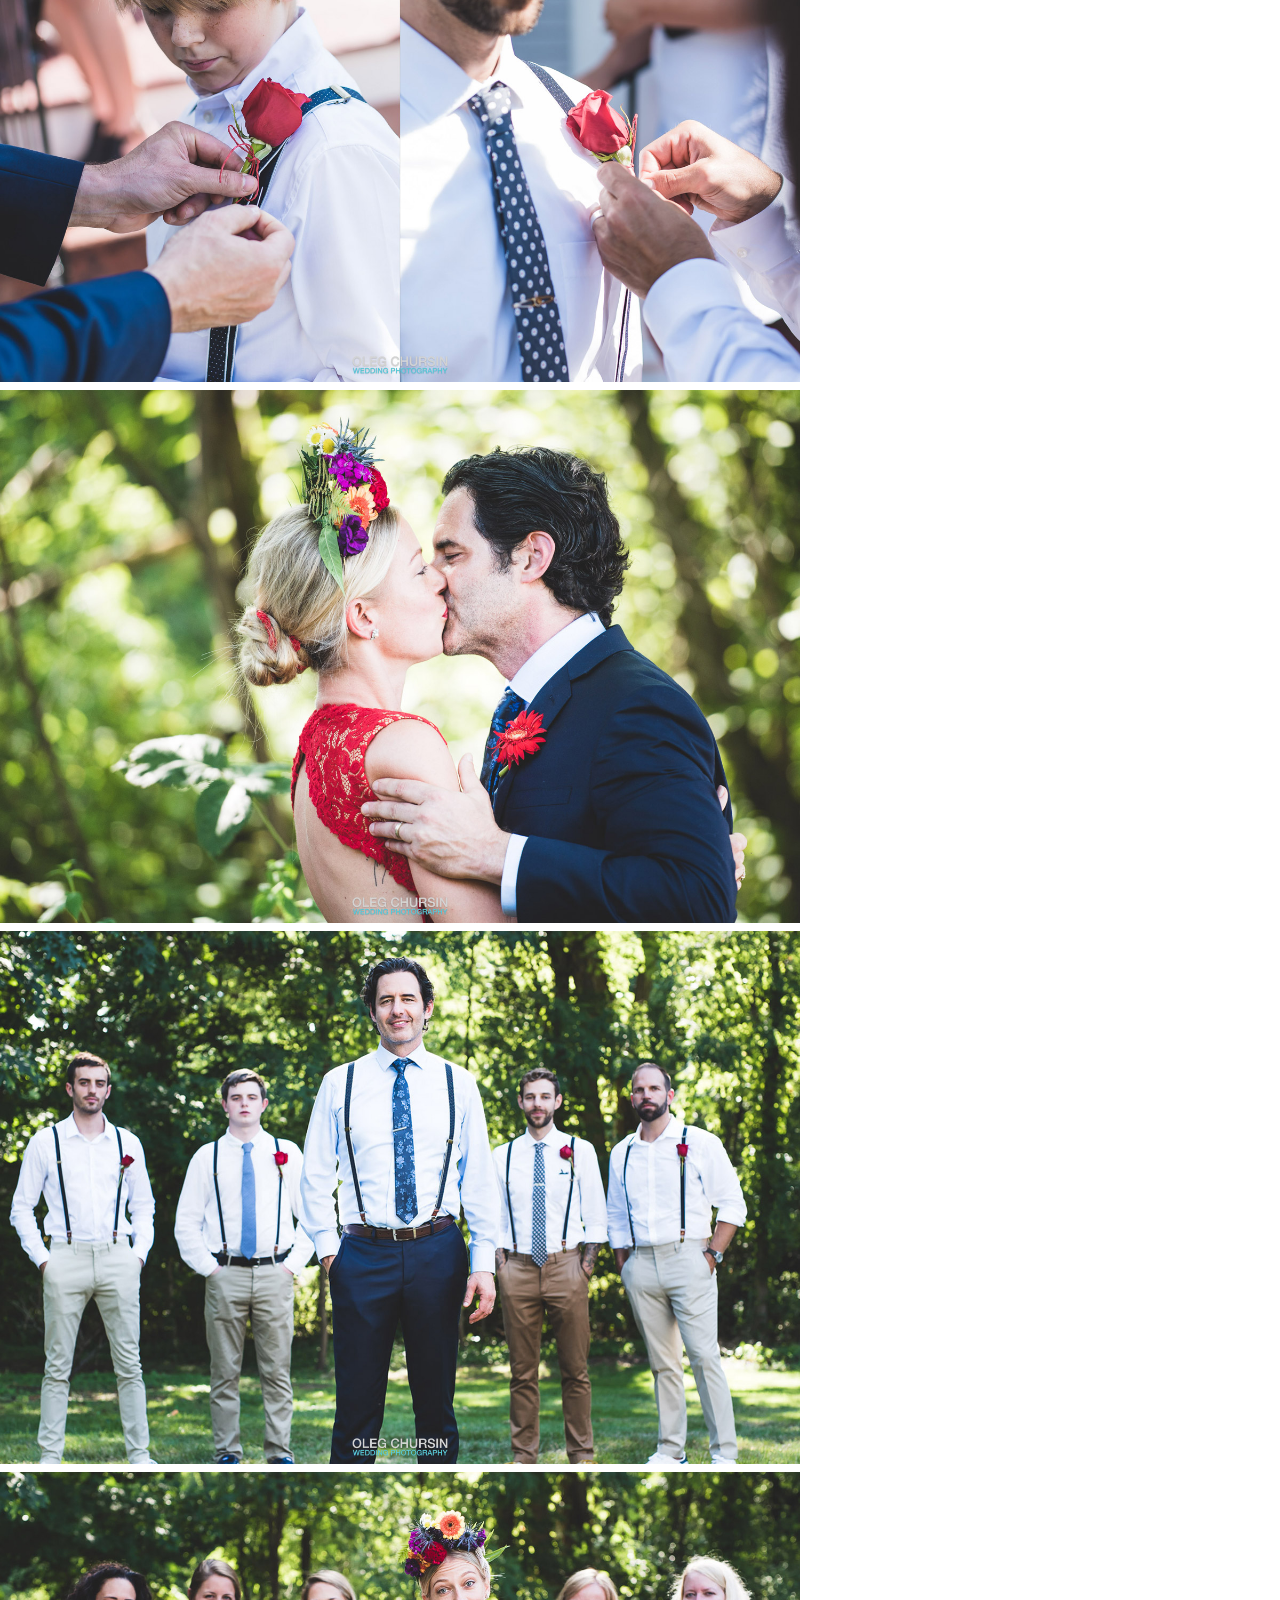
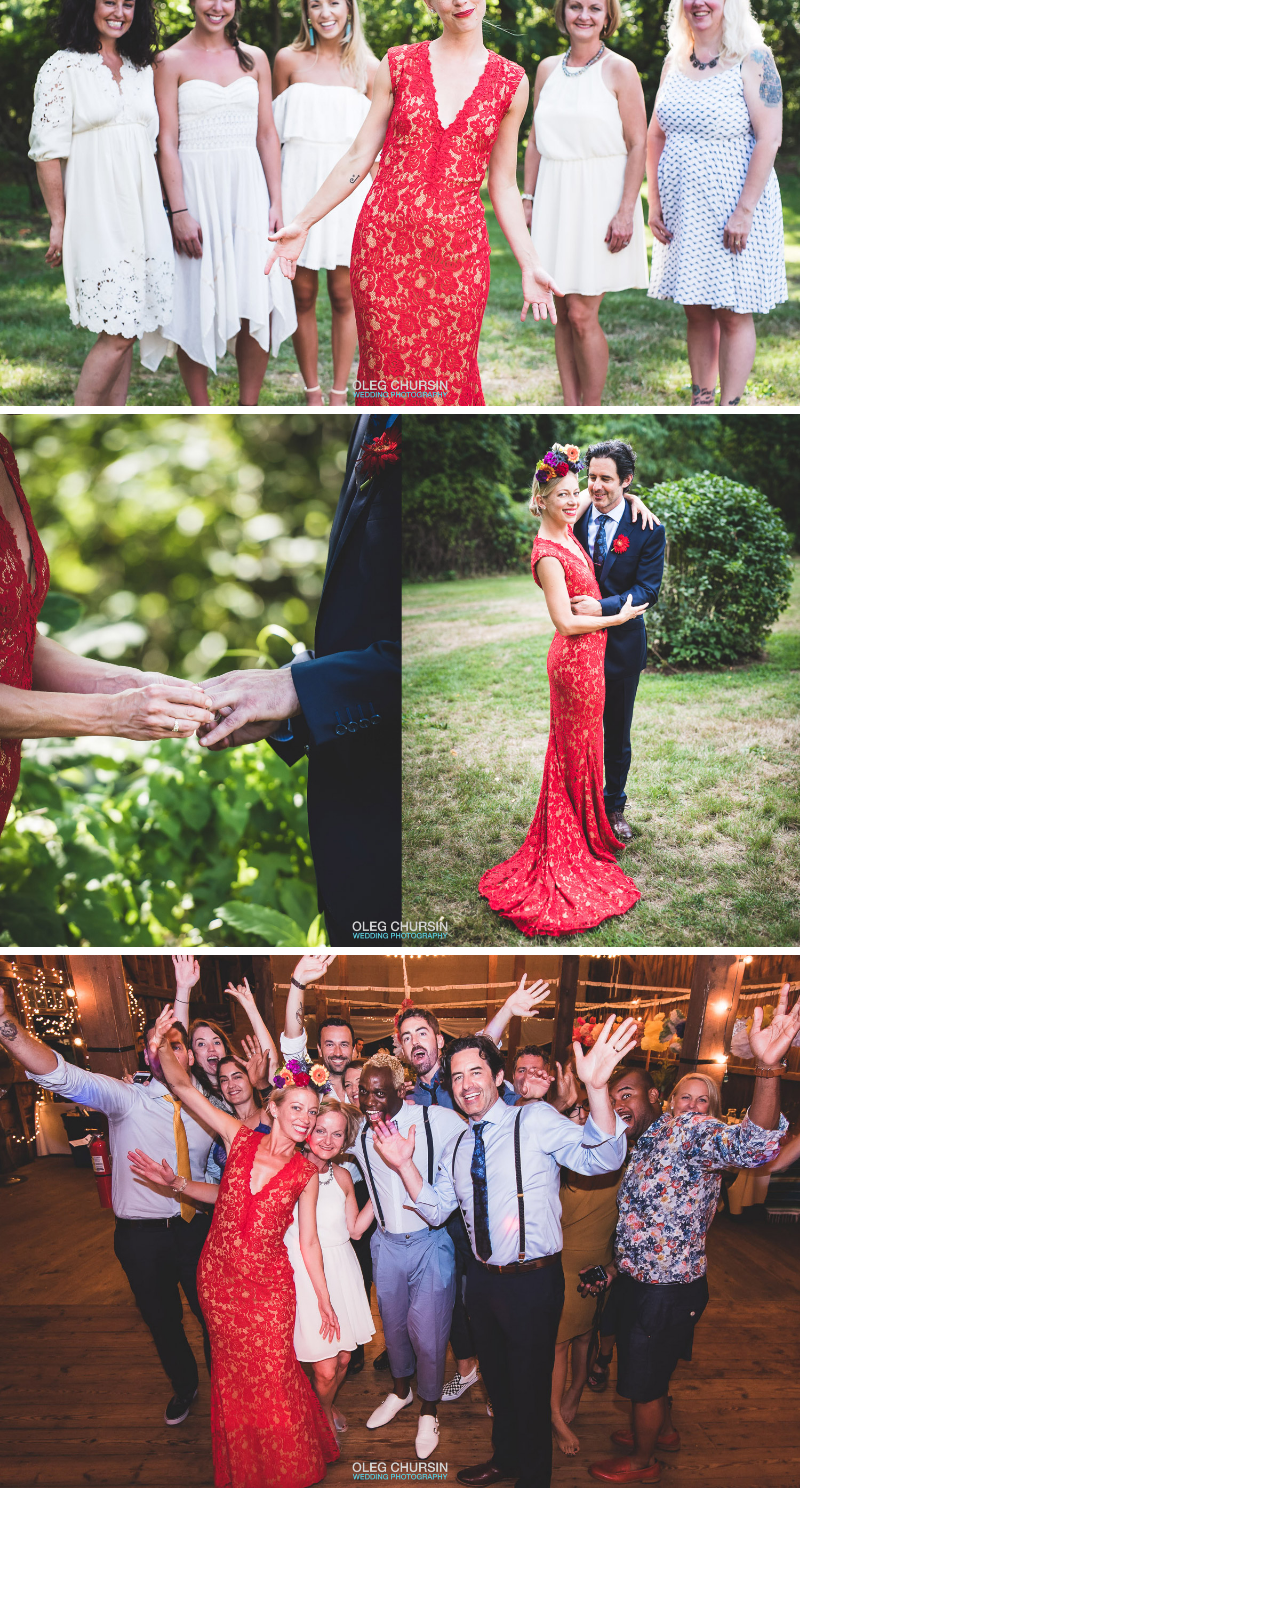
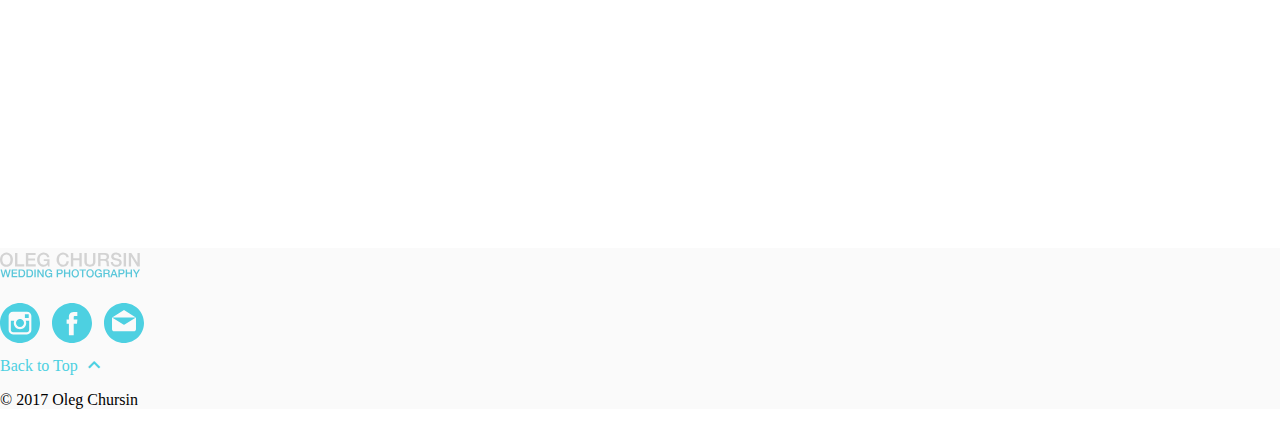
<file: jen-and-joe.html>
<!doctype html>
<html lang="en">

<head>
    <meta charset="utf-8">
    <meta http-equiv="X-UA-Compatible" content="IE=edge">
    <meta name="description" content="Oleg Chursin | Wedding Photography">
    <meta name="viewport" content="width=device-width, initial-scale=1.0, minimum-scale=1.0">
    <!-- Favicon -->
    <link rel="apple-touch-icon-precomposed" sizes="57x57" href="apple-touch-icon-57x57.png" />
    <link rel="apple-touch-icon-precomposed" sizes="114x114" href="apple-touch-icon-114x114.png" />
    <link rel="apple-touch-icon-precomposed" sizes="72x72" href="apple-touch-icon-72x72.png" />
    <link rel="apple-touch-icon-precomposed" sizes="144x144" href="apple-touch-icon-144x144.png" />
    <link rel="apple-touch-icon-precomposed" sizes="60x60" href="apple-touch-icon-60x60.png" />
    <link rel="apple-touch-icon-precomposed" sizes="120x120" href="apple-touch-icon-120x120.png" />
    <link rel="apple-touch-icon-precomposed" sizes="76x76" href="apple-touch-icon-76x76.png" />
    <link rel="apple-touch-icon-precomposed" sizes="152x152" href="apple-touch-icon-152x152.png" />
    <link rel="icon" type="image/png" href="favicon-196x196.png" sizes="196x196" />
    <link rel="icon" type="image/png" href="favicon-96x96.png" sizes="96x96" />
    <link rel="icon" type="image/png" href="favicon-32x32.png" sizes="32x32" />
    <link rel="icon" type="image/png" href="favicon-16x16.png" sizes="16x16" />
    <link rel="icon" type="image/png" href="favicon-128.png" sizes="128x128" />
    <meta name="application-name" content="&nbsp;" />
    <meta name="msapplication-TileColor" content="#FFFFFF" />
    <meta name="msapplication-TileImage" content="mstile-144x144.png" />
    <meta name="msapplication-square70x70logo" content="mstile-70x70.png" />
    <meta name="msapplication-square150x150logo" content="mstile-150x150.png" />
    <meta name="msapplication-wide310x150logo" content="mstile-310x150.png" />
    <meta name="msapplication-square310x310logo" content="mstile-310x310.png" />
    <title>Gallery | Jen+Joe</title>
    <!-- Page styles -->
    <link rel="stylesheet" href="https://fonts.googleapis.com/css?family=Roboto:regular,bold,italic,thin,light,bolditalic,black,medium&amp;lang=en">
    <link rel="stylesheet" href="https://fonts.googleapis.com/icon?family=Material+Icons">
    <link rel="stylesheet" href="https://code.getmdl.io/1.3.0/material.min.css">
    <link rel="stylesheet" href="css/main.css">
</head>

<body>
    <div class="mdl-layout mdl-js-layout mdl-layout--fixed-header">
        <div class="wedding-header mdl-layout__header mdl-layout__header--waterfall">
            <div class="mdl-layout__header-row">
                <span class="wedding-title mdl-layout-title">
            <a href="index.html"><img class="wedding-logo-image-full" src="images/oleg-chursin-wedding-photography-logo-hr.svg"></a>
          </span>
                <!-- Add spacer, to align navigation to the right in desktop -->
                <div class="wedding-header-spacer mdl-layout-spacer"></div>
                <!-- Navigation -->
                <div class="wedding-navigation-container">
                    <nav class="wedding-navigation mdl-navigation">
                        <a class="mdl-navigation__link mdl-typography--text-uppercase" href="index.html#about">About</a>
                        <a class="mdl-navigation__link mdl-typography--text-uppercase" href="index.html#gallery">Gallery</a>
                        <a class="mdl-navigation__link mdl-typography--text-uppercase" href="faq.html">FAQ</a>
                        <a class="mdl-navigation__link mdl-typography--text-uppercase" href="contact.html">Contact</a>
                    </nav>
                </div>
                <span class="wedding-mobile-title mdl-layout-title">
            <img class="wedding-logo-image" src="images/oleg-chursin-wedding-photography-logo.svg">
          </span>
                <button class="wedding-more-button mdl-button mdl-js-button mdl-button--icon mdl-js-ripple-effect" id="more-button">
                    <i class="material-icons">more_vert</i>
                </button>
                <ul class="mdl-menu mdl-js-menu mdl-menu--bottom-right mdl-js-ripple-effect" for="more-button">
                    <a href="roupalina.html">
                        <li class="mdl-menu__item">Alina<span class="wedding-text-blue">+</span>Roupen</li>
                    </a>
                    <a href="ramin-and-ainur.html">
                        <li class="mdl-menu__item">Ramin<span class="wedding-text-blue">+</span>Ainur</li>
                    </a>
                    <a href="jen-and-joe.html">
                        <li class="mdl-menu__item">Jen<span class="wedding-text-blue">+</span>Joe</li>
                    </a>
                    <a href="tracey-and-marco.html">
                        <li class="mdl-menu__item">Tracey<span class="wedding-text-blue">+</span>Marco</li>
                    </a>
                    <a href="robert-and-dan.html">
                        <li class="mdl-menu__item">Robert<span class="wedding-text-blue">+</span>Dan</li>
                    </a>
                    <a href="matt-and-mikey.html">
                        <li class="mdl-menu__item">Matt<span class="wedding-text-blue">+</span>Mikey</li>
                    </a>
                    <a href="maria-and-seva.html">
                        <li class="mdl-menu__item">Maria<span class="wedding-text-blue">+</span>Seva</li>
                    </a>
                </ul>
            </div>
        </div>
        <div class="wedding-drawer mdl-layout__drawer">
            <span class="mdl-layout-title">
          <a href="index.html"><img class="wedding-logo-image" src="images/oleg-chursin-wedding-photography-logo-white.svg"></a>
        </span>
            <nav class="mdl-navigation">
                <a class="mdl-navigation__link" href="index.html#about">About</a>
                <a class="mdl-navigation__link" href="index.html#gallery">Gallery</a>
                <a class="mdl-navigation__link" href="faq.html">FAQ</a>
                <a class="mdl-navigation__link" href="contact.html">Contact</a>
            </nav>
        </div>
        <div class="wedding-content mdl-layout__content">
            <a name="top"></a>
            <div class="header-img-jj mdl-typography--text-center">
            </div>
            <div class="wedding-screen-section mdl-typography--text-center">
                <div class="wedding-about-section-text">
                    <div class="mdl-typography--font-light mdl-typography--display-1-color-contrast">Jen <span class="blue-text">+</span> Joe</div>
                    <span class="mdl-chip">
                        <span class="mdl-chip__text">Wedding</span>
                    </span>
                    <span class="mdl-chip">
                        <span class="mdl-chip__text">Connecticut</span>
                    </span>
                    <p class="mdl-typography--font-light">
                        Over the last few years I've shot truly amazing couples and feel privileged to be a part of every one of these special days.</p>
                </div>
                <div class="gallery-individual">
                    <img src="images/gallery-oleg-chursin-wedding-photography-JJ-005.jpg" alt="" class="gallery-individual-img">
                    <img src="images/gallery-oleg-chursin-wedding-photography-JJ-002.jpg" alt="" class="gallery-individual-img">
                    <img src="images/gallery-oleg-chursin-wedding-photography-JJ-008.jpg" alt="" class="gallery-individual-img">
                    <img src="images/gallery-oleg-chursin-wedding-photography-JJ-001.jpg" alt="" class="gallery-individual-img">
                    <img src="images/gallery-oleg-chursin-wedding-photography-JJ-003.jpg" alt="" class="gallery-individual-img">
                    <img src="images/gallery-oleg-chursin-wedding-photography-JJ-004.jpg" alt="" class="gallery-individual-img">
                    <img src="images/gallery-oleg-chursin-wedding-photography-JJ-006.jpg" alt="" class="gallery-individual-img">
                    <img src="images/gallery-oleg-chursin-wedding-photography-JJ-007.jpg" alt="" class="gallery-individual-img">
                    <img src="images/gallery-oleg-chursin-wedding-photography-JJ-009.jpg" alt="" class="gallery-individual-img">
                    <img src="images/gallery-oleg-chursin-wedding-photography-JJ-010.jpg" alt="" class="gallery-individual-img">
                </div>
            </div>
            <!-- Facebook Page plugin -->
            <div class="fb-page-plugin center">
                <iframe src="https://www.facebook.com/plugins/page.php?href=https%3A%2F%2Fwww.facebook.com%2Fwedding.olegchursin&tabs&width=340&height=130&small_header=false&adapt_container_width=true&hide_cover=false&show_facepile=false&appId=842989679120803" width="340" height="130" style="border:none;overflow:hidden" scrolling="no" frameborder="0" allowTransparency="true"></iframe>
            </div>
            <!-- end Facebook page plugin -->
            <footer class="wedding-footer mdl-mega-footer">
                <div class="mdl-mega-footer--top-section">
                    <div class="mdl-mega-footer--left-section">
                        <div class="footer-logo">
                            <img class="wedding-logo-image" src="images/oleg-chursin-wedding-photography-logo.svg">
                        </div>
                        <a href="https://www.instagram.com/wedding.olegchursin/"><img class="wedding-footer--social-icon" src="images/oleg-chursin-wedding-photography-IN.svg" alt="Oleg Chursin Wedding Photography on Instagram"></a>
                        &nbsp;
                        <a href="http://fb.me/wedding.olegchursin"><img class="wedding-footer--social-icon" src="images/oleg-chursin-wedding-photography-FB.svg" alt="Oleg Chursin Wedding Photography on Facebook"></a>
                        &nbsp;
                        <a href="mailto:hi@olegchursin.com?Subject=Wedding%20Photography" target="_top"><img class="wedding-footer--social-icon" src="images/oleg-chursin-wedding-photography-EMAIL.svg" alt="Oleg Chursin Wedding Photography Email"></a>
                    </div>
                    <div class="mdl-mega-footer--right-section">
                        <a class="mdl-typography--font-light" href="#top">
                Back to Top
                <i class="material-icons">expand_less</i>
              </a>
                    </div>
                </div>
                <div class="mdl-mega-footer--middle-section">
                    <p class="mdl-typography--font-light">© 2017 Oleg Chursin</p>
                </div>
            </footer>
        </div>
    </div>
    <script src="https://code.getmdl.io/1.3.0/material.min.js"></script>
</body>

</html>
</file>
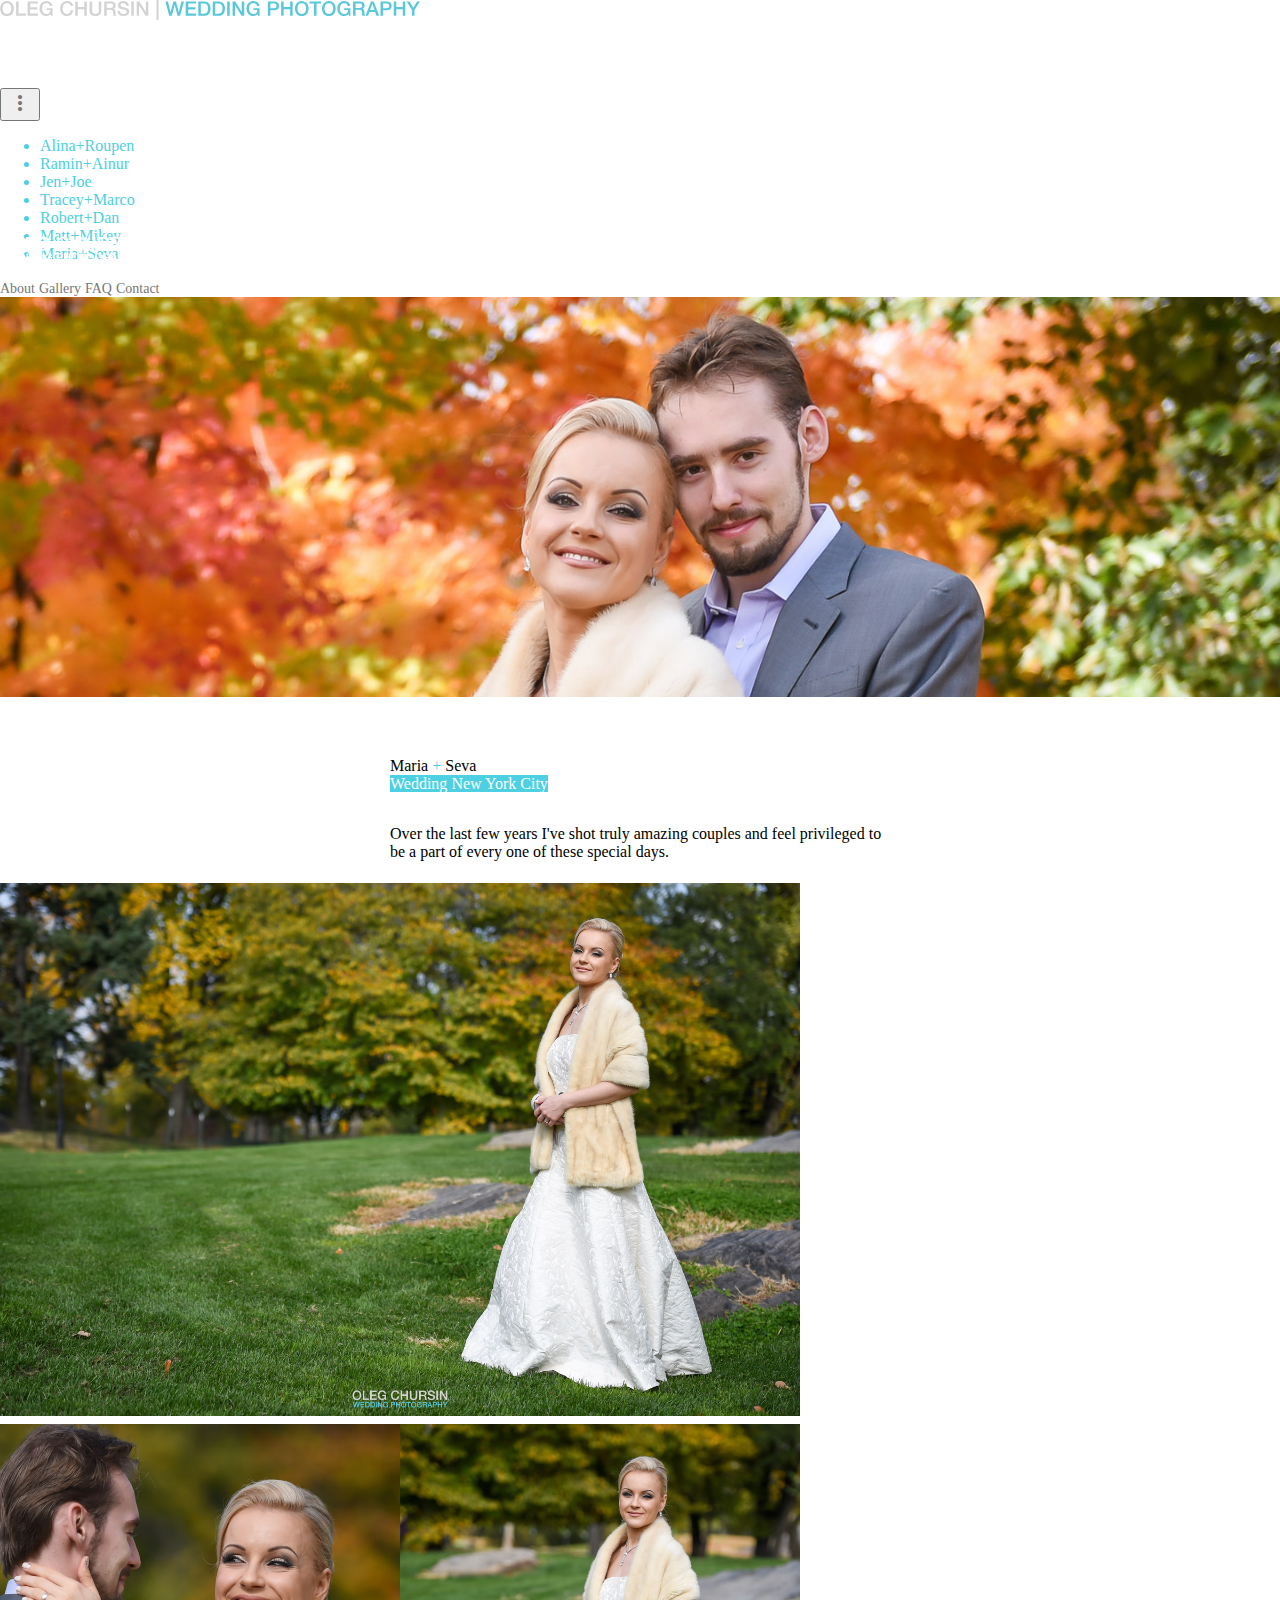
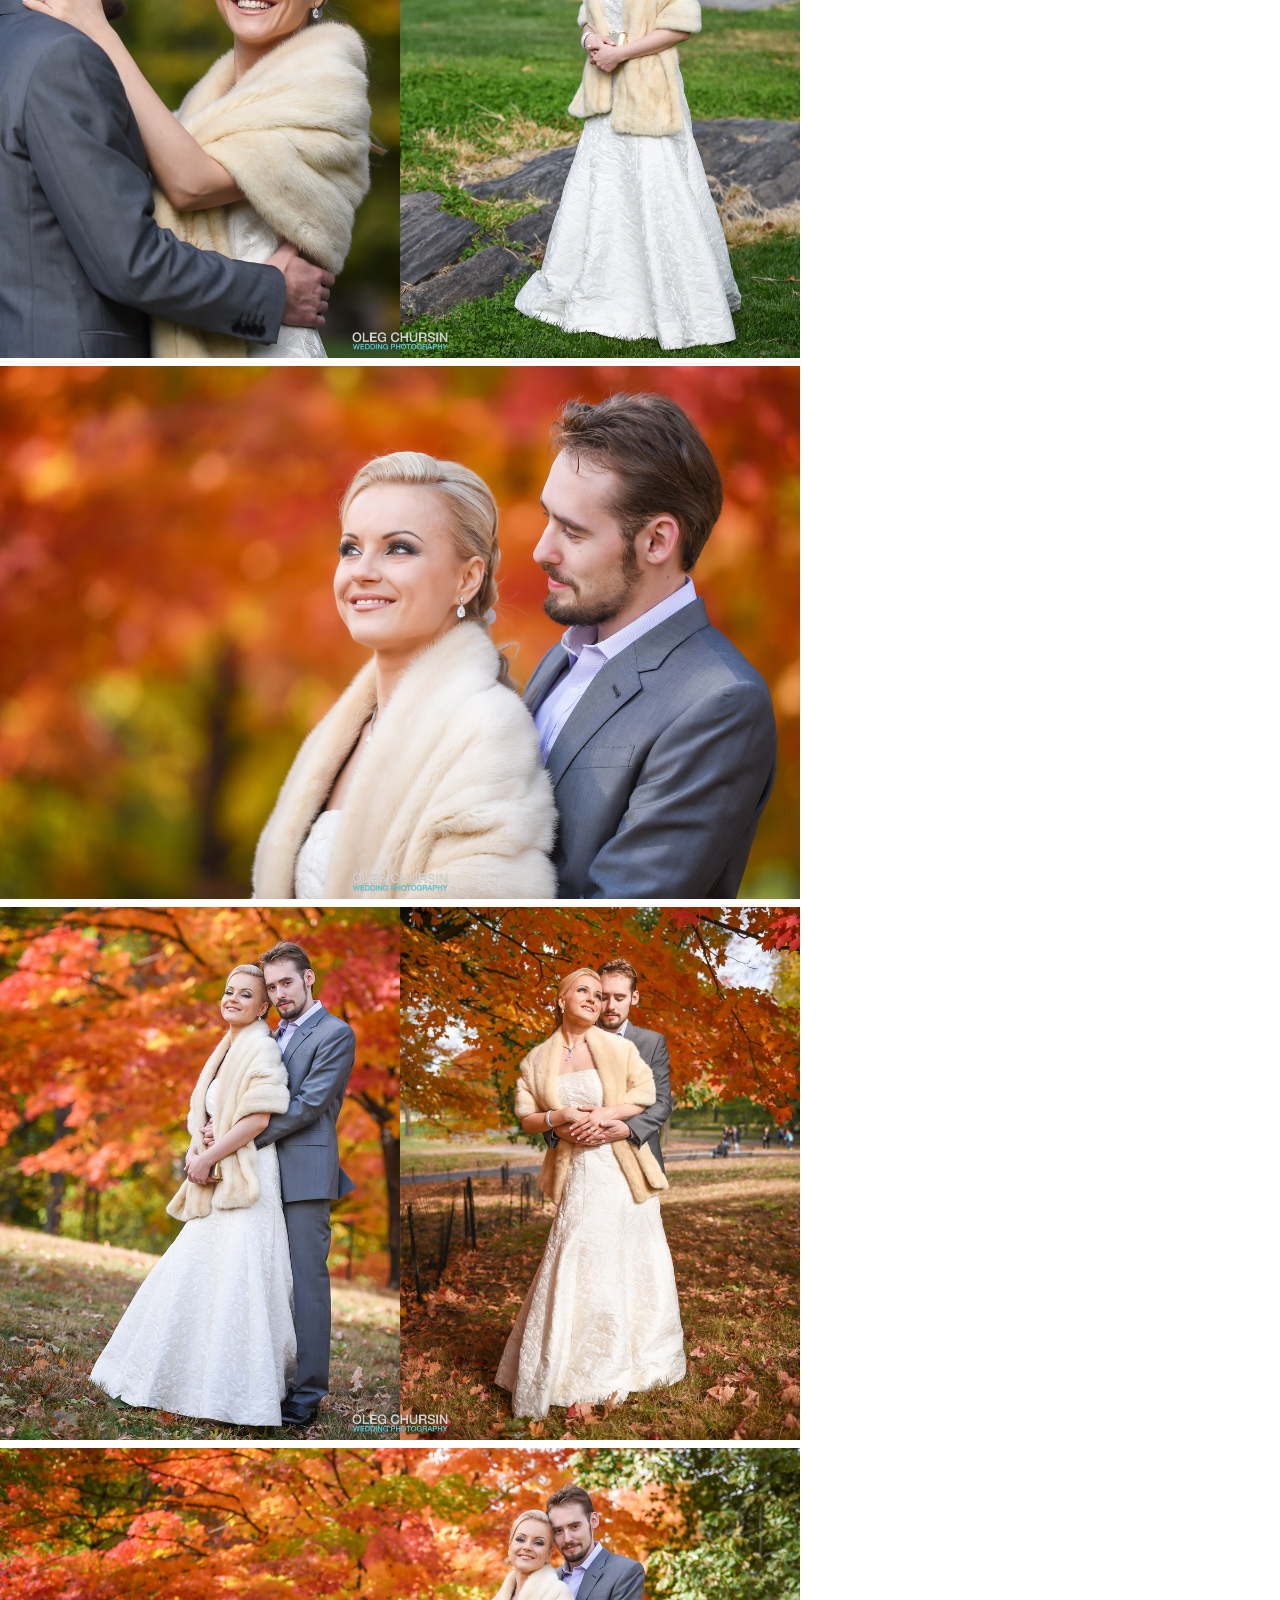
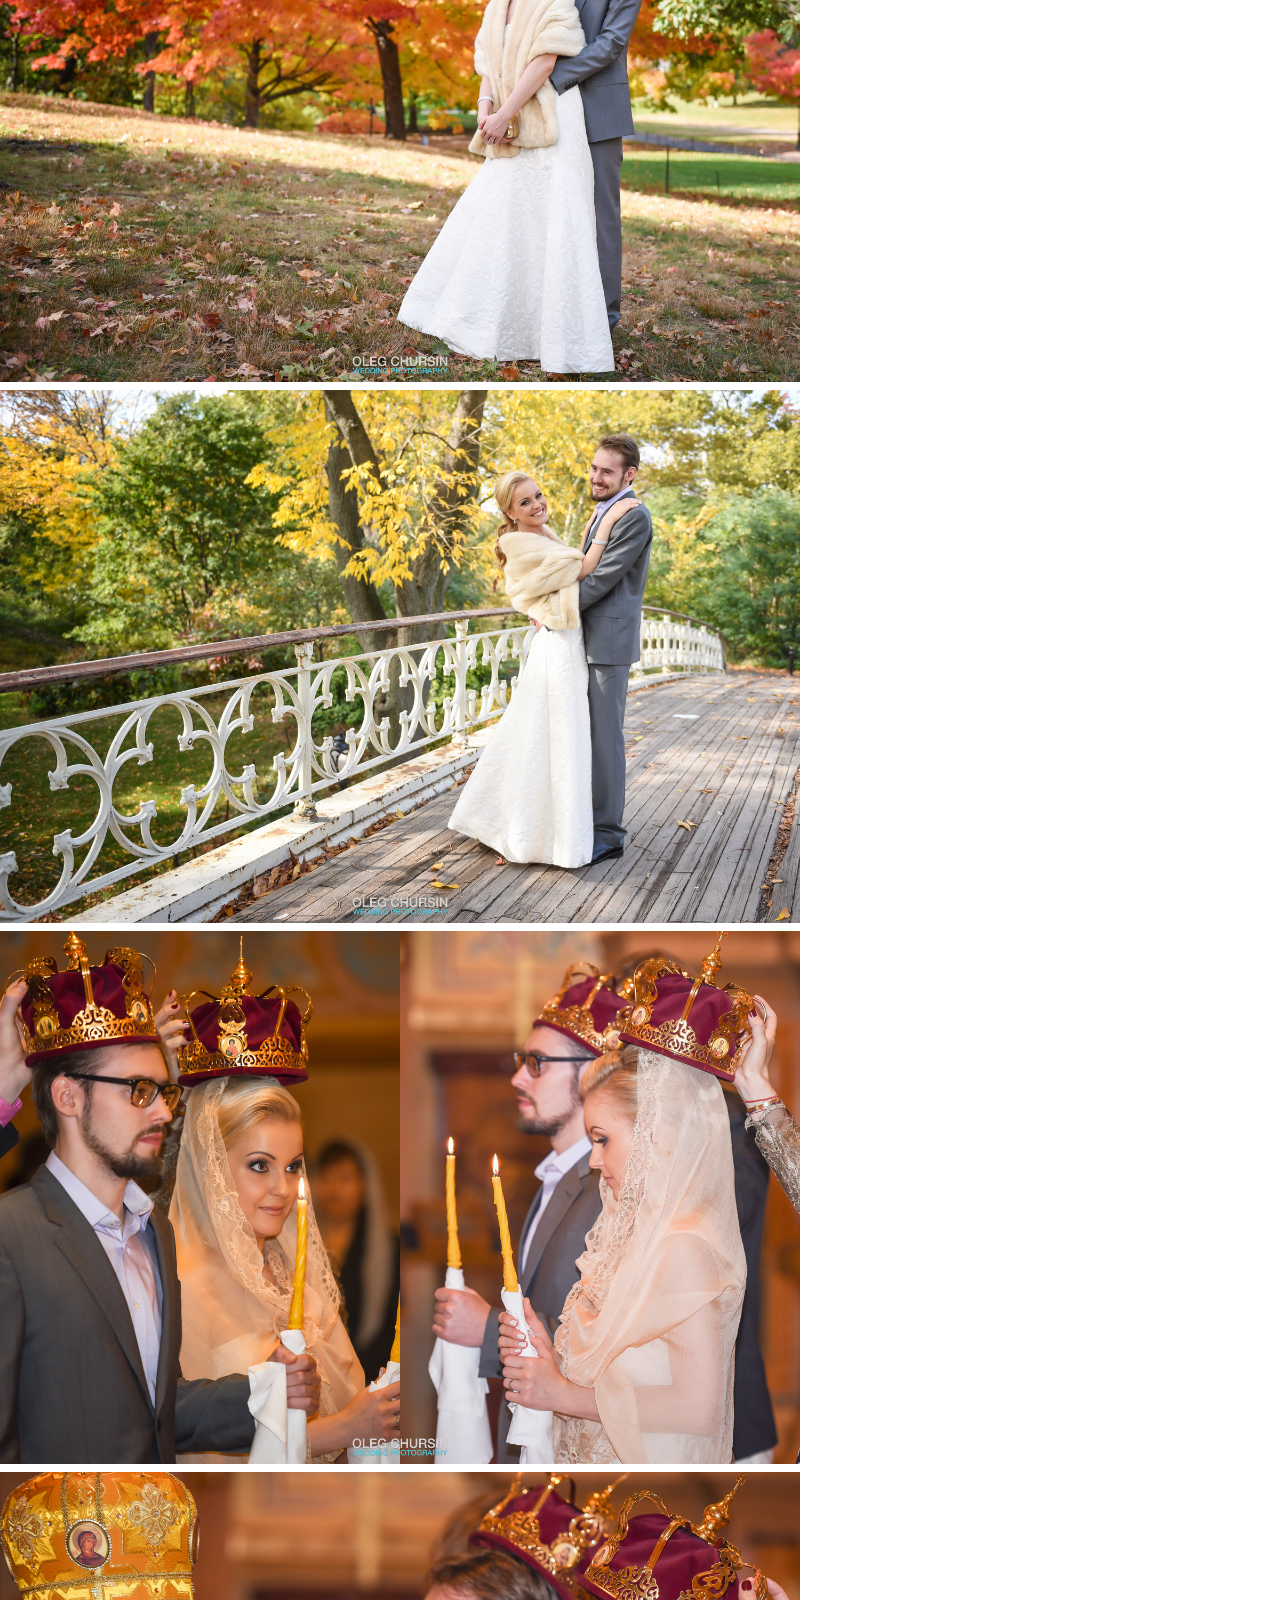
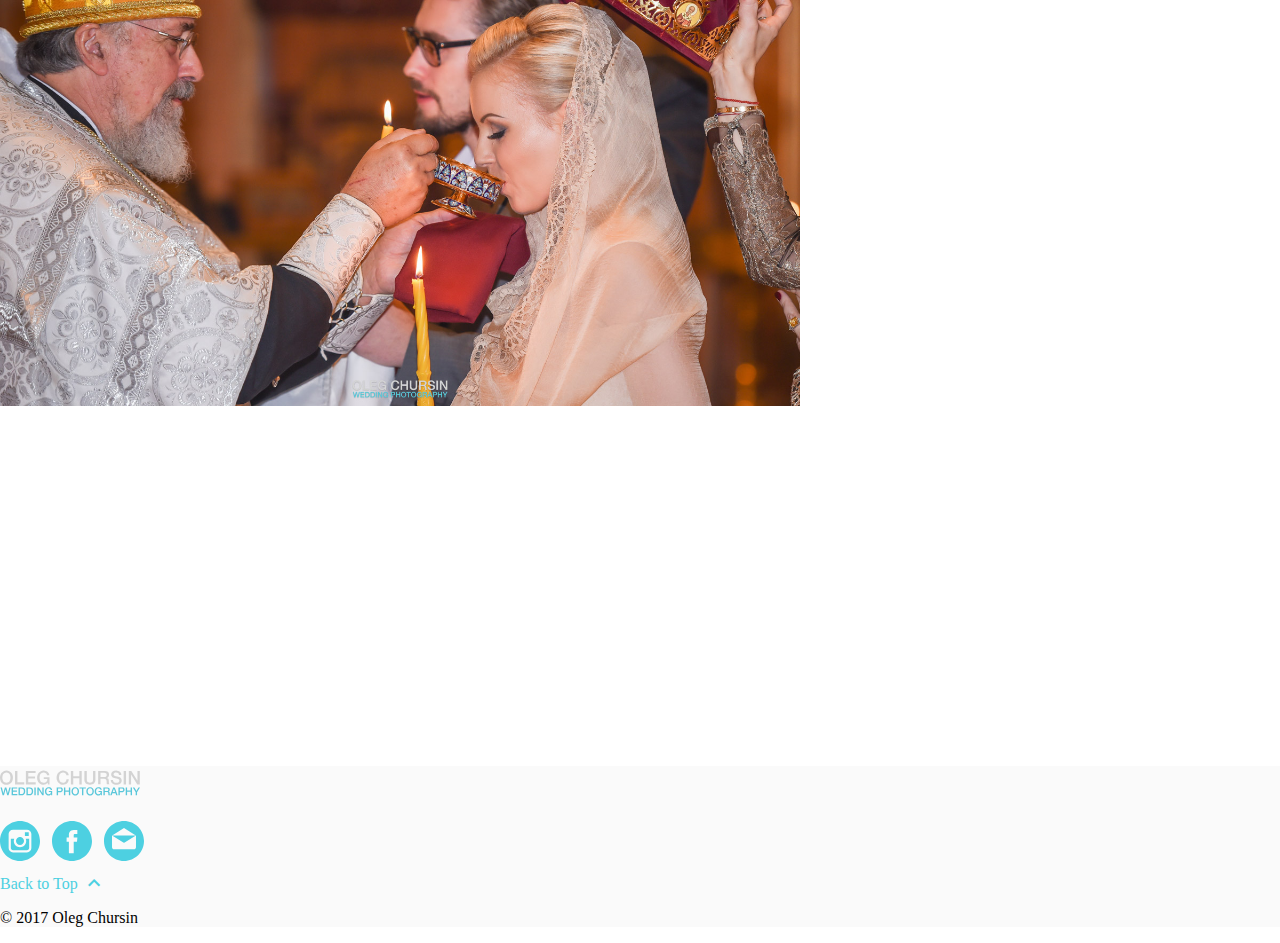
<file: maria-and-seva.html>
<!doctype html>
<html lang="en">

<head>
    <meta charset="utf-8">
    <meta http-equiv="X-UA-Compatible" content="IE=edge">
    <meta name="description" content="Oleg Chursin | Wedding Photography">
    <meta name="viewport" content="width=device-width, initial-scale=1.0, minimum-scale=1.0">
    <!-- Favicon -->
    <link rel="apple-touch-icon-precomposed" sizes="57x57" href="apple-touch-icon-57x57.png" />
    <link rel="apple-touch-icon-precomposed" sizes="114x114" href="apple-touch-icon-114x114.png" />
    <link rel="apple-touch-icon-precomposed" sizes="72x72" href="apple-touch-icon-72x72.png" />
    <link rel="apple-touch-icon-precomposed" sizes="144x144" href="apple-touch-icon-144x144.png" />
    <link rel="apple-touch-icon-precomposed" sizes="60x60" href="apple-touch-icon-60x60.png" />
    <link rel="apple-touch-icon-precomposed" sizes="120x120" href="apple-touch-icon-120x120.png" />
    <link rel="apple-touch-icon-precomposed" sizes="76x76" href="apple-touch-icon-76x76.png" />
    <link rel="apple-touch-icon-precomposed" sizes="152x152" href="apple-touch-icon-152x152.png" />
    <link rel="icon" type="image/png" href="favicon-196x196.png" sizes="196x196" />
    <link rel="icon" type="image/png" href="favicon-96x96.png" sizes="96x96" />
    <link rel="icon" type="image/png" href="favicon-32x32.png" sizes="32x32" />
    <link rel="icon" type="image/png" href="favicon-16x16.png" sizes="16x16" />
    <link rel="icon" type="image/png" href="favicon-128.png" sizes="128x128" />
    <meta name="application-name" content="&nbsp;" />
    <meta name="msapplication-TileColor" content="#FFFFFF" />
    <meta name="msapplication-TileImage" content="mstile-144x144.png" />
    <meta name="msapplication-square70x70logo" content="mstile-70x70.png" />
    <meta name="msapplication-square150x150logo" content="mstile-150x150.png" />
    <meta name="msapplication-wide310x150logo" content="mstile-310x150.png" />
    <meta name="msapplication-square310x310logo" content="mstile-310x310.png" />
    <title>Gallery | Maria+Seva</title>
    <!-- Page styles -->
    <link rel="stylesheet" href="https://fonts.googleapis.com/css?family=Roboto:regular,bold,italic,thin,light,bolditalic,black,medium&amp;lang=en">
    <link rel="stylesheet" href="https://fonts.googleapis.com/icon?family=Material+Icons">
    <link rel="stylesheet" href="https://code.getmdl.io/1.3.0/material.min.css">
    <link rel="stylesheet" href="css/main.css">
</head>

<body>
    <div class="mdl-layout mdl-js-layout mdl-layout--fixed-header">
        <div class="wedding-header mdl-layout__header mdl-layout__header--waterfall">
            <div class="mdl-layout__header-row">
                <span class="wedding-title mdl-layout-title">
            <a href="index.html"><img class="wedding-logo-image-full" src="images/oleg-chursin-wedding-photography-logo-hr.svg"></a>
          </span>
                <!-- Add spacer, to align navigation to the right in desktop -->
                <div class="wedding-header-spacer mdl-layout-spacer"></div>
                <!-- Navigation -->
                <div class="wedding-navigation-container">
                    <nav class="wedding-navigation mdl-navigation">
                        <a class="mdl-navigation__link mdl-typography--text-uppercase" href="index.html#about">About</a>
                        <a class="mdl-navigation__link mdl-typography--text-uppercase" href="index.html#gallery">Gallery</a>
                        <a class="mdl-navigation__link mdl-typography--text-uppercase" href="faq.html">FAQ</a>
                        <a class="mdl-navigation__link mdl-typography--text-uppercase" href="contact.html">Contact</a>
                    </nav>
                </div>
                <span class="wedding-mobile-title mdl-layout-title">
            <img class="wedding-logo-image" src="images/oleg-chursin-wedding-photography-logo.svg">
          </span>
                <button class="wedding-more-button mdl-button mdl-js-button mdl-button--icon mdl-js-ripple-effect" id="more-button">
                    <i class="material-icons">more_vert</i>
                </button>
                <ul class="mdl-menu mdl-js-menu mdl-menu--bottom-right mdl-js-ripple-effect" for="more-button">
                    <a href="roupalina.html">
                        <li class="mdl-menu__item">Alina<span class="wedding-text-blue">+</span>Roupen</li>
                    </a>
                    <a href="ramin-and-ainur.html">
                        <li class="mdl-menu__item">Ramin<span class="wedding-text-blue">+</span>Ainur</li>
                    </a>
                    <a href="jen-and-joe.html">
                        <li class="mdl-menu__item">Jen<span class="wedding-text-blue">+</span>Joe</li>
                    </a>
                    <a href="tracey-and-marco.html">
                        <li class="mdl-menu__item">Tracey<span class="wedding-text-blue">+</span>Marco</li>
                    </a>
                    <a href="robert-and-dan.html">
                        <li class="mdl-menu__item">Robert<span class="wedding-text-blue">+</span>Dan</li>
                    </a>
                    <a href="matt-and-mikey.html">
                        <li class="mdl-menu__item">Matt<span class="wedding-text-blue">+</span>Mikey</li>
                    </a>
                    <a href="maria-and-seva.html">
                        <li class="mdl-menu__item">Maria<span class="wedding-text-blue">+</span>Seva</li>
                    </a>
                </ul>
            </div>
        </div>
        <div class="wedding-drawer mdl-layout__drawer">
            <span class="mdl-layout-title">
          <a href="index.html"><img class="wedding-logo-image" src="images/oleg-chursin-wedding-photography-logo-white.svg"></a>
        </span>
            <nav class="mdl-navigation">
                <a class="mdl-navigation__link" href="index.html#about">About</a>
                <a class="mdl-navigation__link" href="index.html#gallery">Gallery</a>
                <a class="mdl-navigation__link" href="faq.html">FAQ</a>
                <a class="mdl-navigation__link" href="contact.html">Contact</a>
            </nav>
        </div>
        <div class="wedding-content mdl-layout__content">
            <a name="top"></a>
            <div class="header-img-SM mdl-typography--text-center">
            </div>
            <div class="wedding-screen-section mdl-typography--text-center">
                <div class="wedding-about-section-text">
                    <div class="mdl-typography--font-light mdl-typography--display-1-color-contrast">Maria <span class="blue-text">+</span> Seva</div>
                    <span class="mdl-chip">
                        <span class="mdl-chip__text">Wedding</span>
                    </span>
                    <span class="mdl-chip">
                        <span class="mdl-chip__text">New York City</span>
                    </span>
                    <p class="mdl-typography--font-light">
                        Over the last few years I've shot truly amazing couples and feel privileged to be a part of every one of these special days.</p>
                </div>
                <div class="gallery-individual">
                    <img src="images/gallery-oleg-chursin-wedding-photography-Seva+Maria-001.jpg" alt="" class="gallery-individual-img">
                    <img src="images/gallery-oleg-chursin-wedding-photography-Seva+Maria-003.jpg" alt="" class="gallery-individual-img">
                    <img src="images/gallery-oleg-chursin-wedding-photography-Seva+Maria-004.jpg" alt="" class="gallery-individual-img">
                    <img src="images/gallery-oleg-chursin-wedding-photography-Seva+Maria-006.jpg" alt="" class="gallery-individual-img">
                    <img src="images/gallery-oleg-chursin-wedding-photography-Seva+Maria-007.jpg" alt="" class="gallery-individual-img">
                    <img src="images/gallery-oleg-chursin-wedding-photography-Seva+Maria-008.jpg" alt="" class="gallery-individual-img">
                    <img src="images/gallery-oleg-chursin-wedding-photography-Seva+Maria-009.jpg" alt="" class="gallery-individual-img">
                    <img src="images/gallery-oleg-chursin-wedding-photography-Seva+Maria-010.jpg" alt="" class="gallery-individual-img">
                </div>
            </div>
            <!-- Facebook Page plugin -->
            <div class="fb-page-plugin center">
                <iframe src="https://www.facebook.com/plugins/page.php?href=https%3A%2F%2Fwww.facebook.com%2Fwedding.olegchursin&tabs&width=340&height=130&small_header=false&adapt_container_width=true&hide_cover=false&show_facepile=false&appId=842989679120803" width="340" height="130" style="border:none;overflow:hidden" scrolling="no" frameborder="0" allowTransparency="true"></iframe>
            </div>
            <!-- end Facebook page plugin -->
            <footer class="wedding-footer mdl-mega-footer">
                <div class="mdl-mega-footer--top-section">
                    <div class="mdl-mega-footer--left-section">
                        <div class="footer-logo">
                            <img class="wedding-logo-image" src="images/oleg-chursin-wedding-photography-logo.svg">
                        </div>
                        <a href="https://www.instagram.com/wedding.olegchursin/"><img class="wedding-footer--social-icon" src="images/oleg-chursin-wedding-photography-IN.svg" alt="Oleg Chursin Wedding Photography on Instagram"></a>
                        &nbsp;
                        <a href="http://fb.me/wedding.olegchursin"><img class="wedding-footer--social-icon" src="images/oleg-chursin-wedding-photography-FB.svg" alt="Oleg Chursin Wedding Photography on Facebook"></a>
                        &nbsp;
                        <a href="mailto:hi@olegchursin.com?Subject=Wedding%20Photography" target="_top"><img class="wedding-footer--social-icon" src="images/oleg-chursin-wedding-photography-EMAIL.svg" alt="Oleg Chursin Wedding Photography Email"></a>
                    </div>
                    <div class="mdl-mega-footer--right-section">
                        <a class="mdl-typography--font-light" href="#top">
                Back to Top
                <i class="material-icons">expand_less</i>
              </a>
                    </div>
                </div>
                <div class="mdl-mega-footer--middle-section">
                    <p class="mdl-typography--font-light">© 2017 Oleg Chursin</p>
                </div>
            </footer>
        </div>
    </div>
    <script src="https://code.getmdl.io/1.3.0/material.min.js"></script>
</body>

</html>
</file>
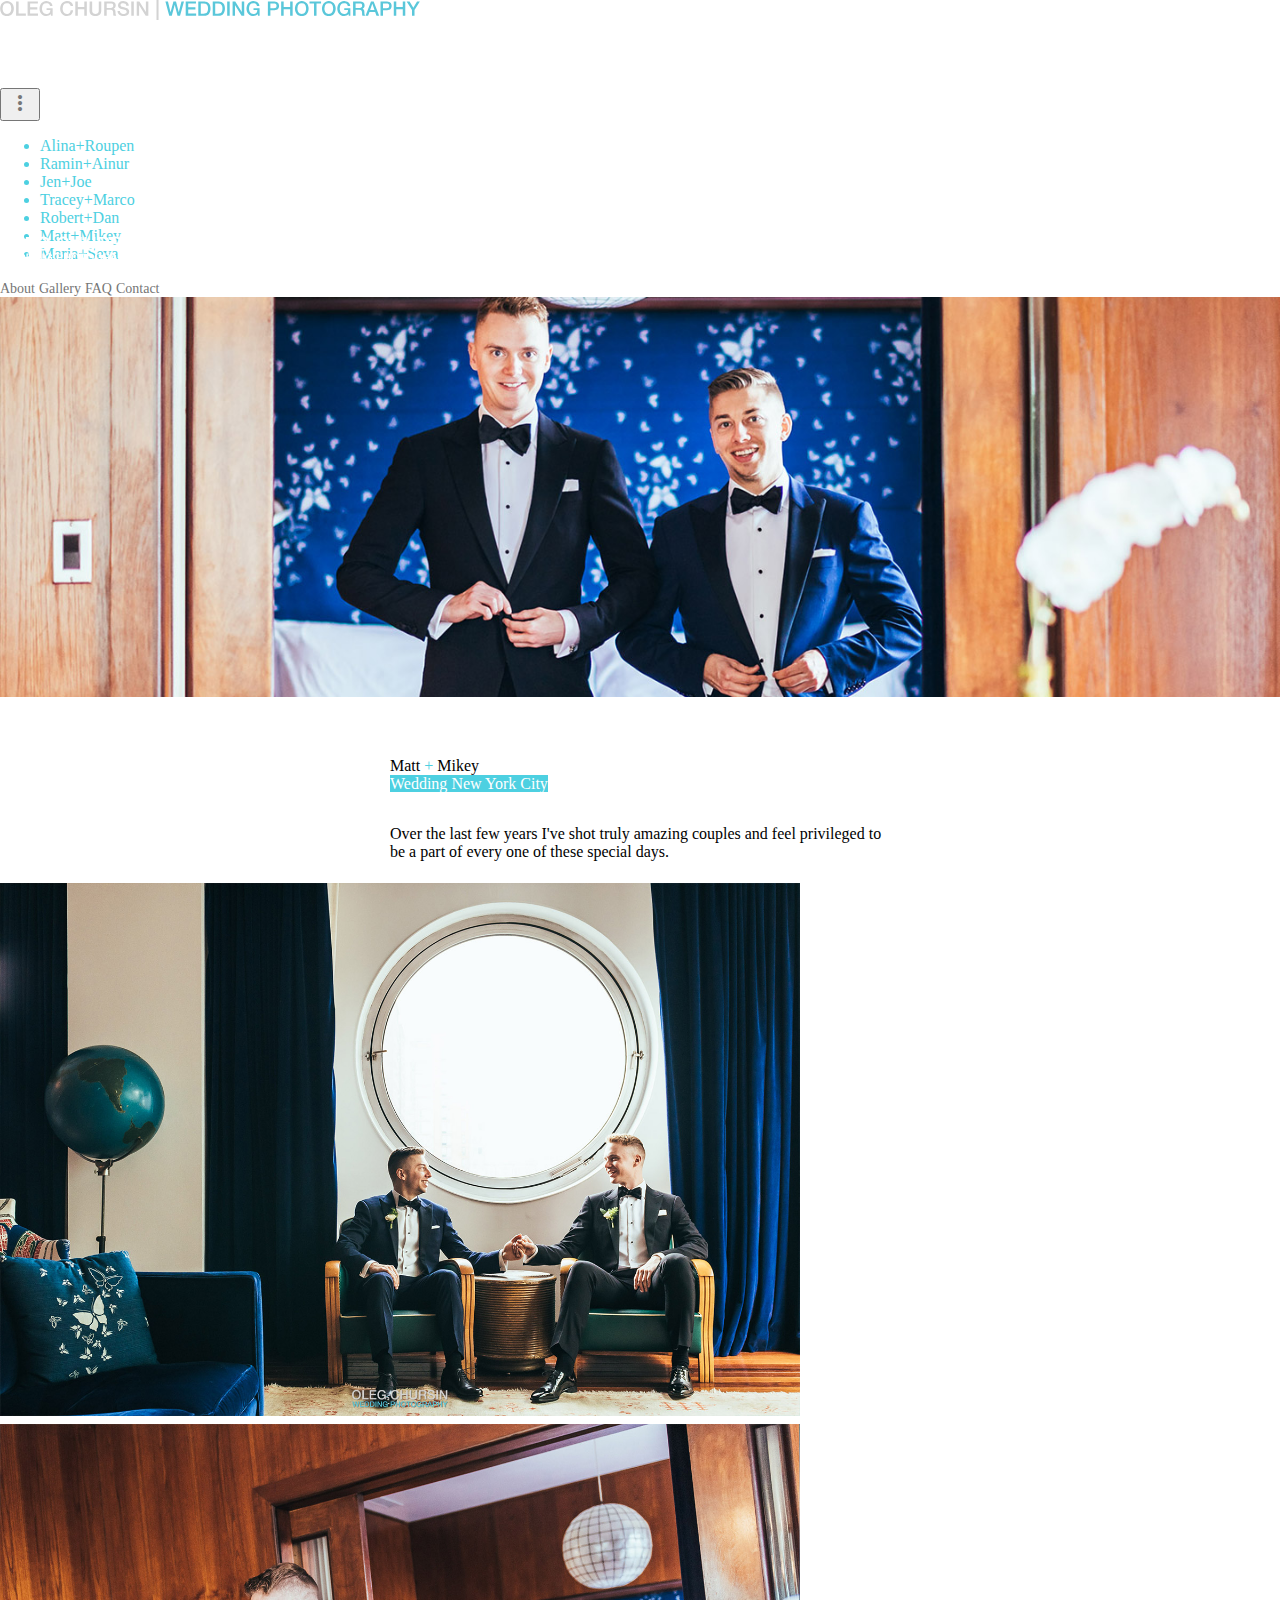
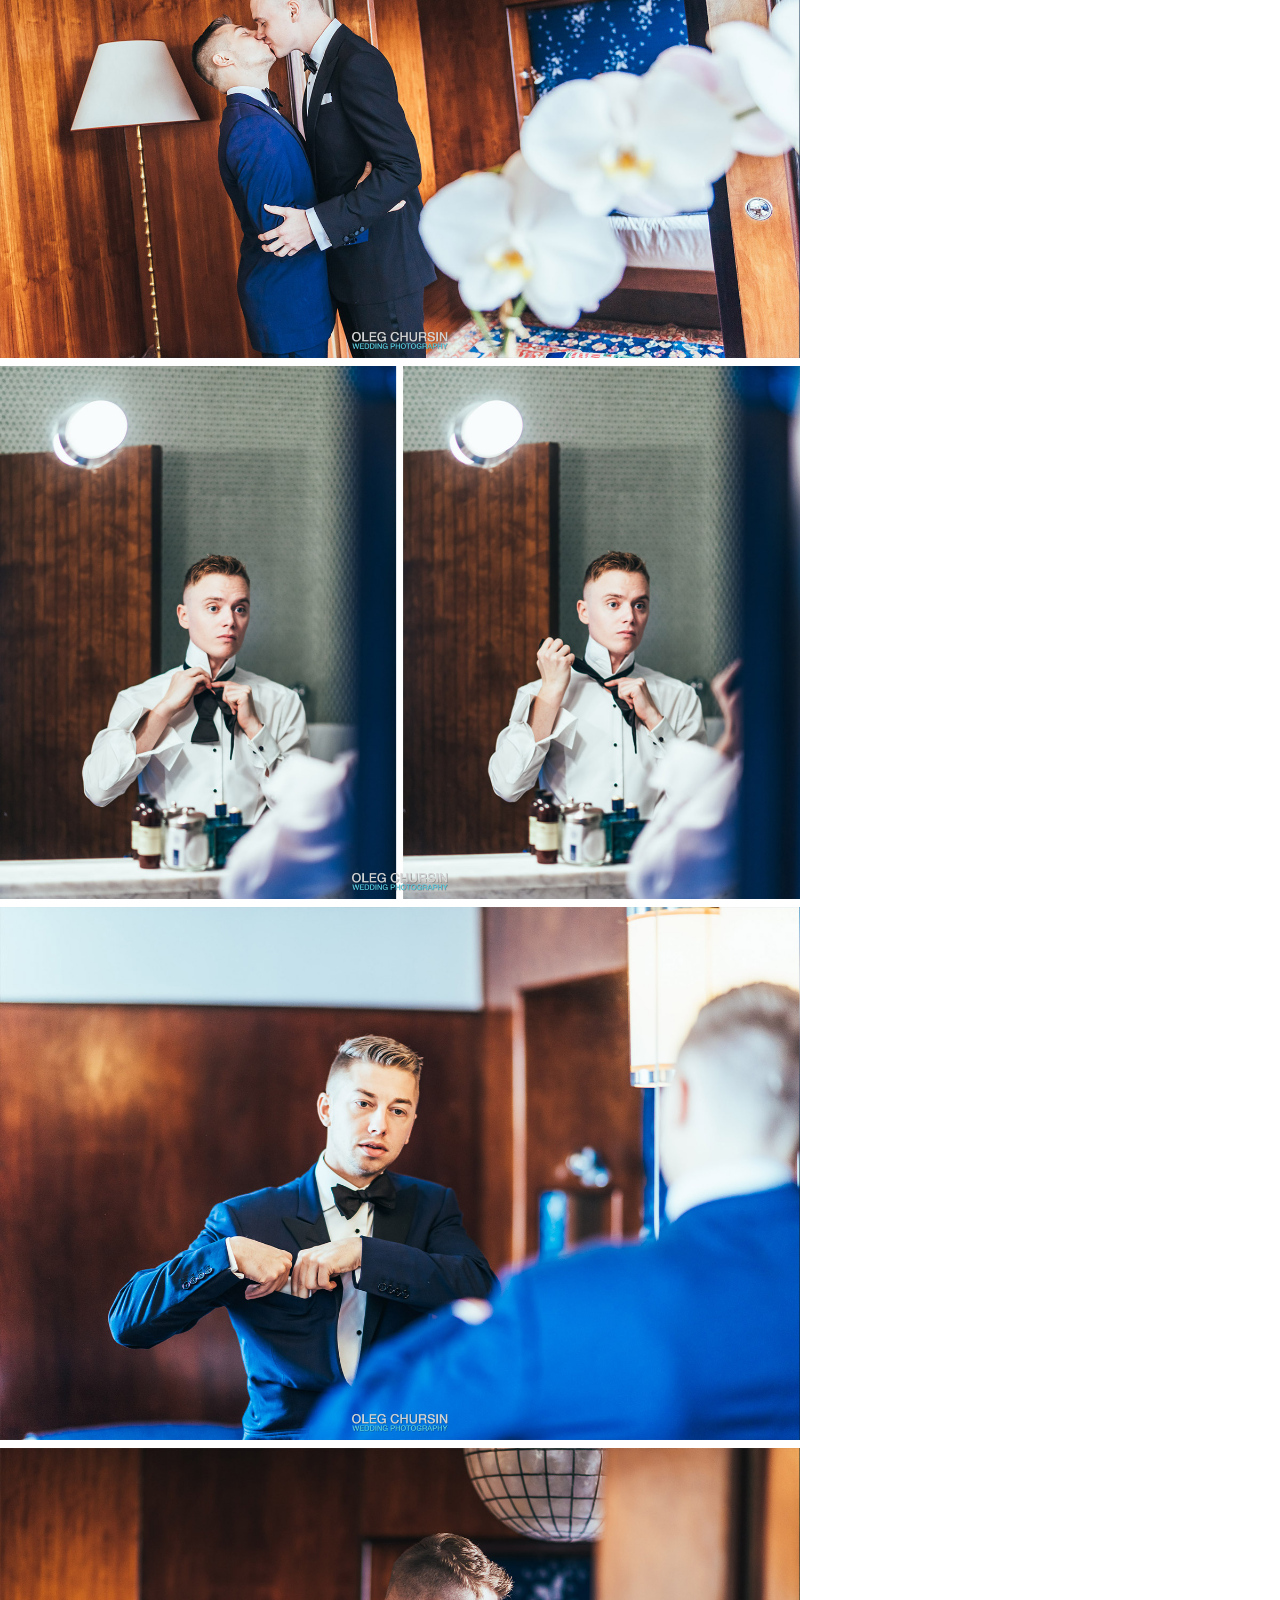
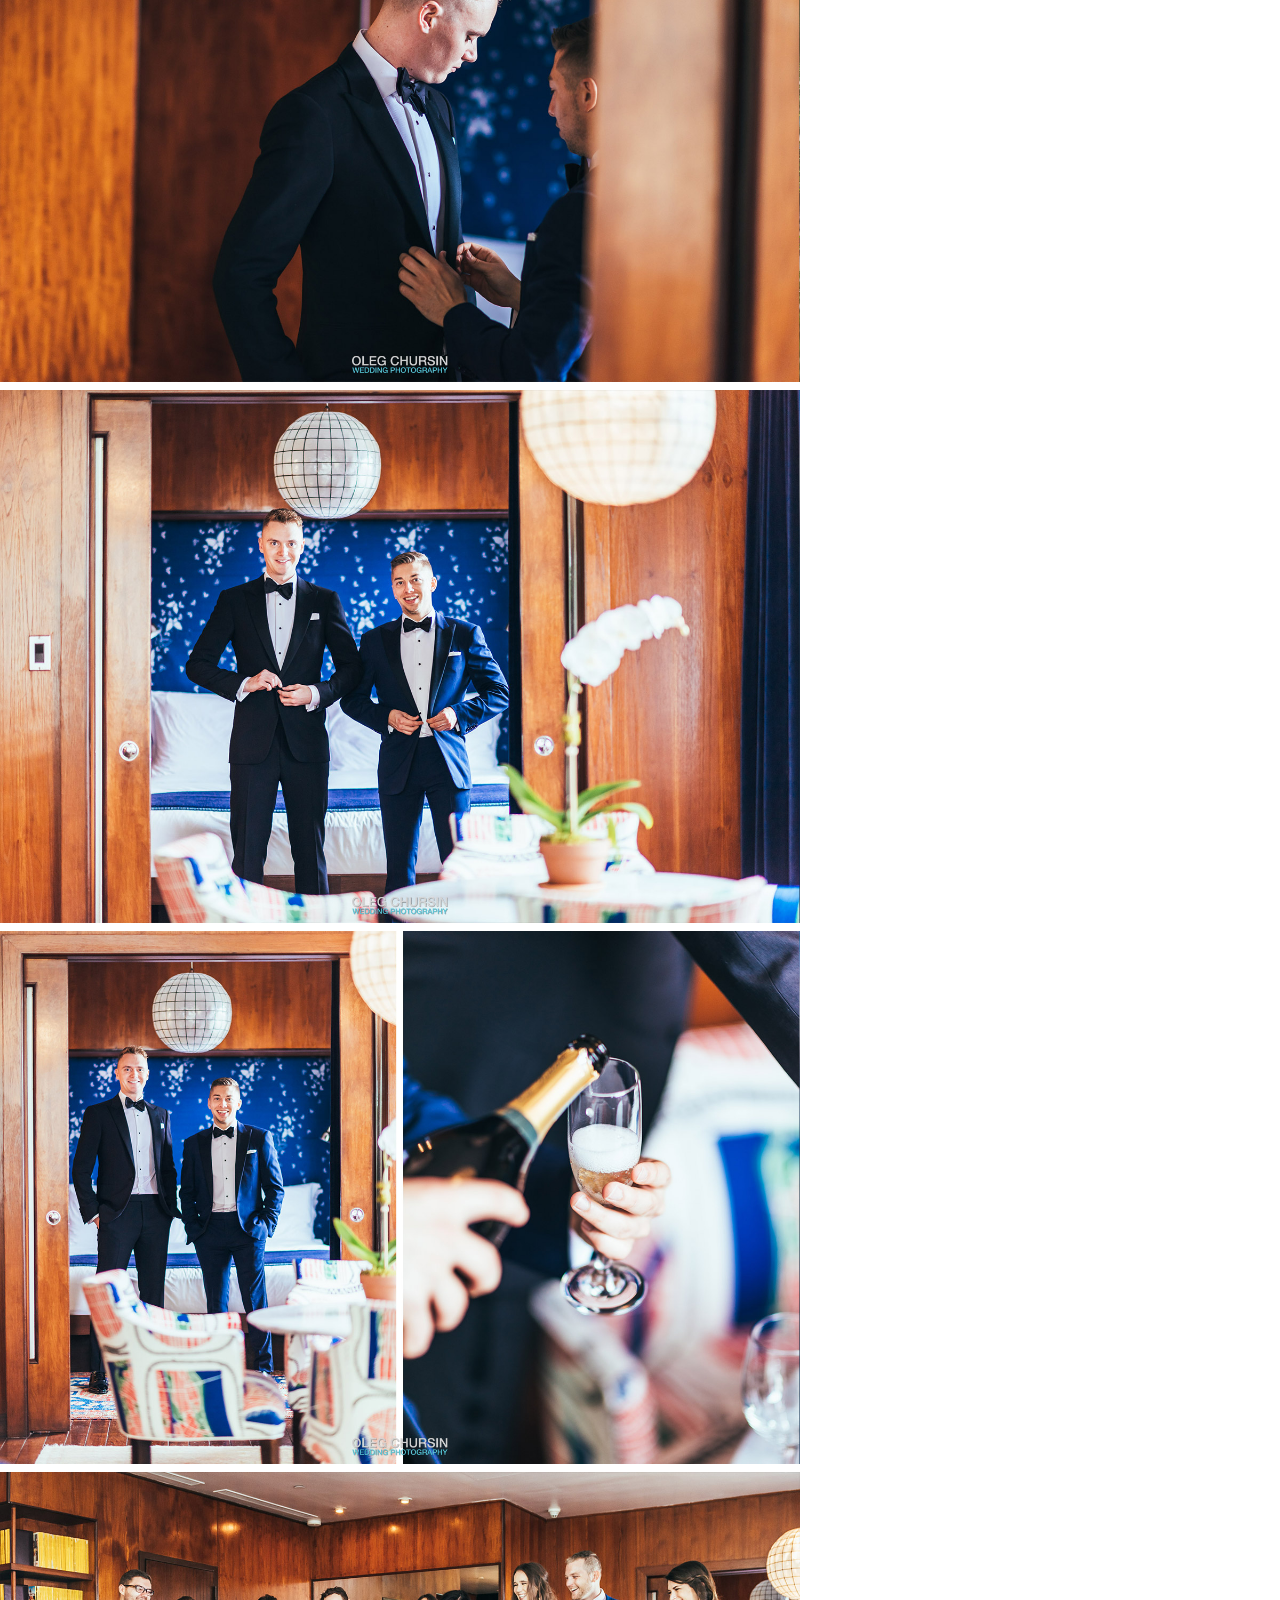
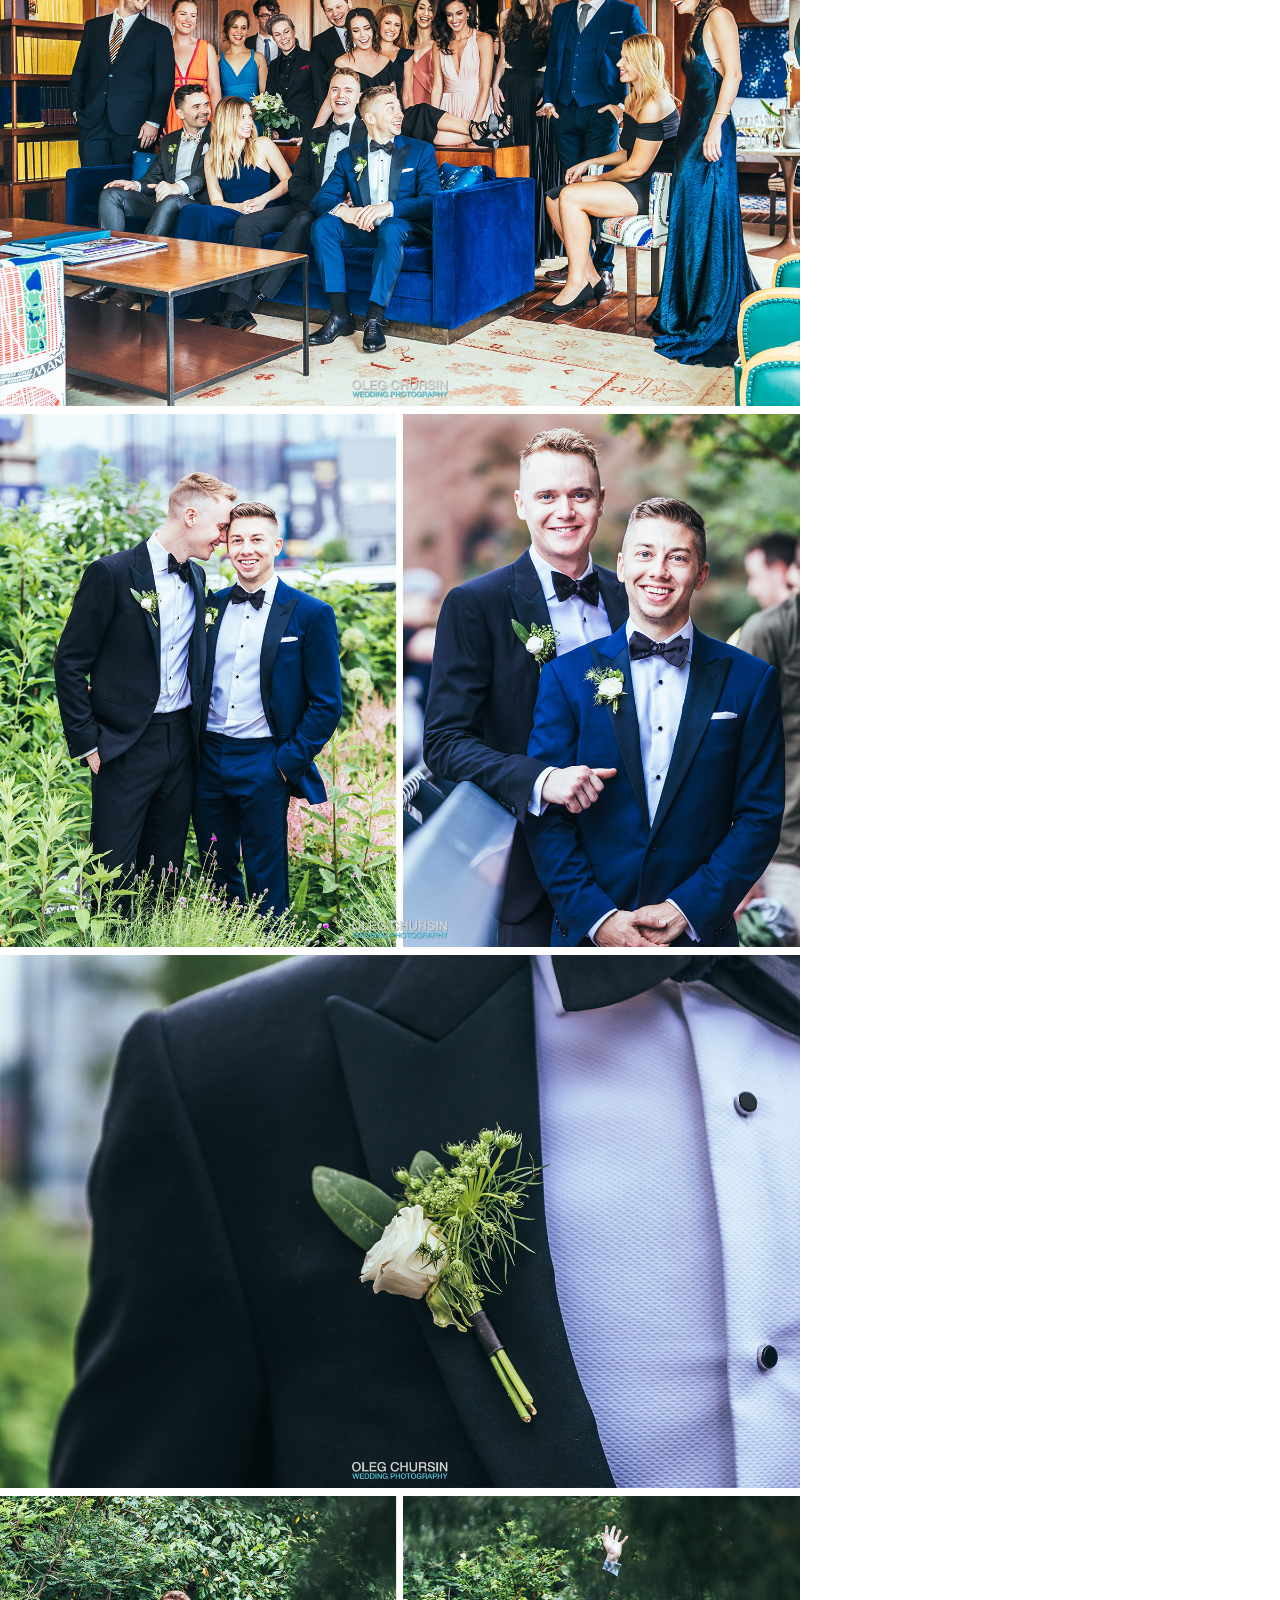
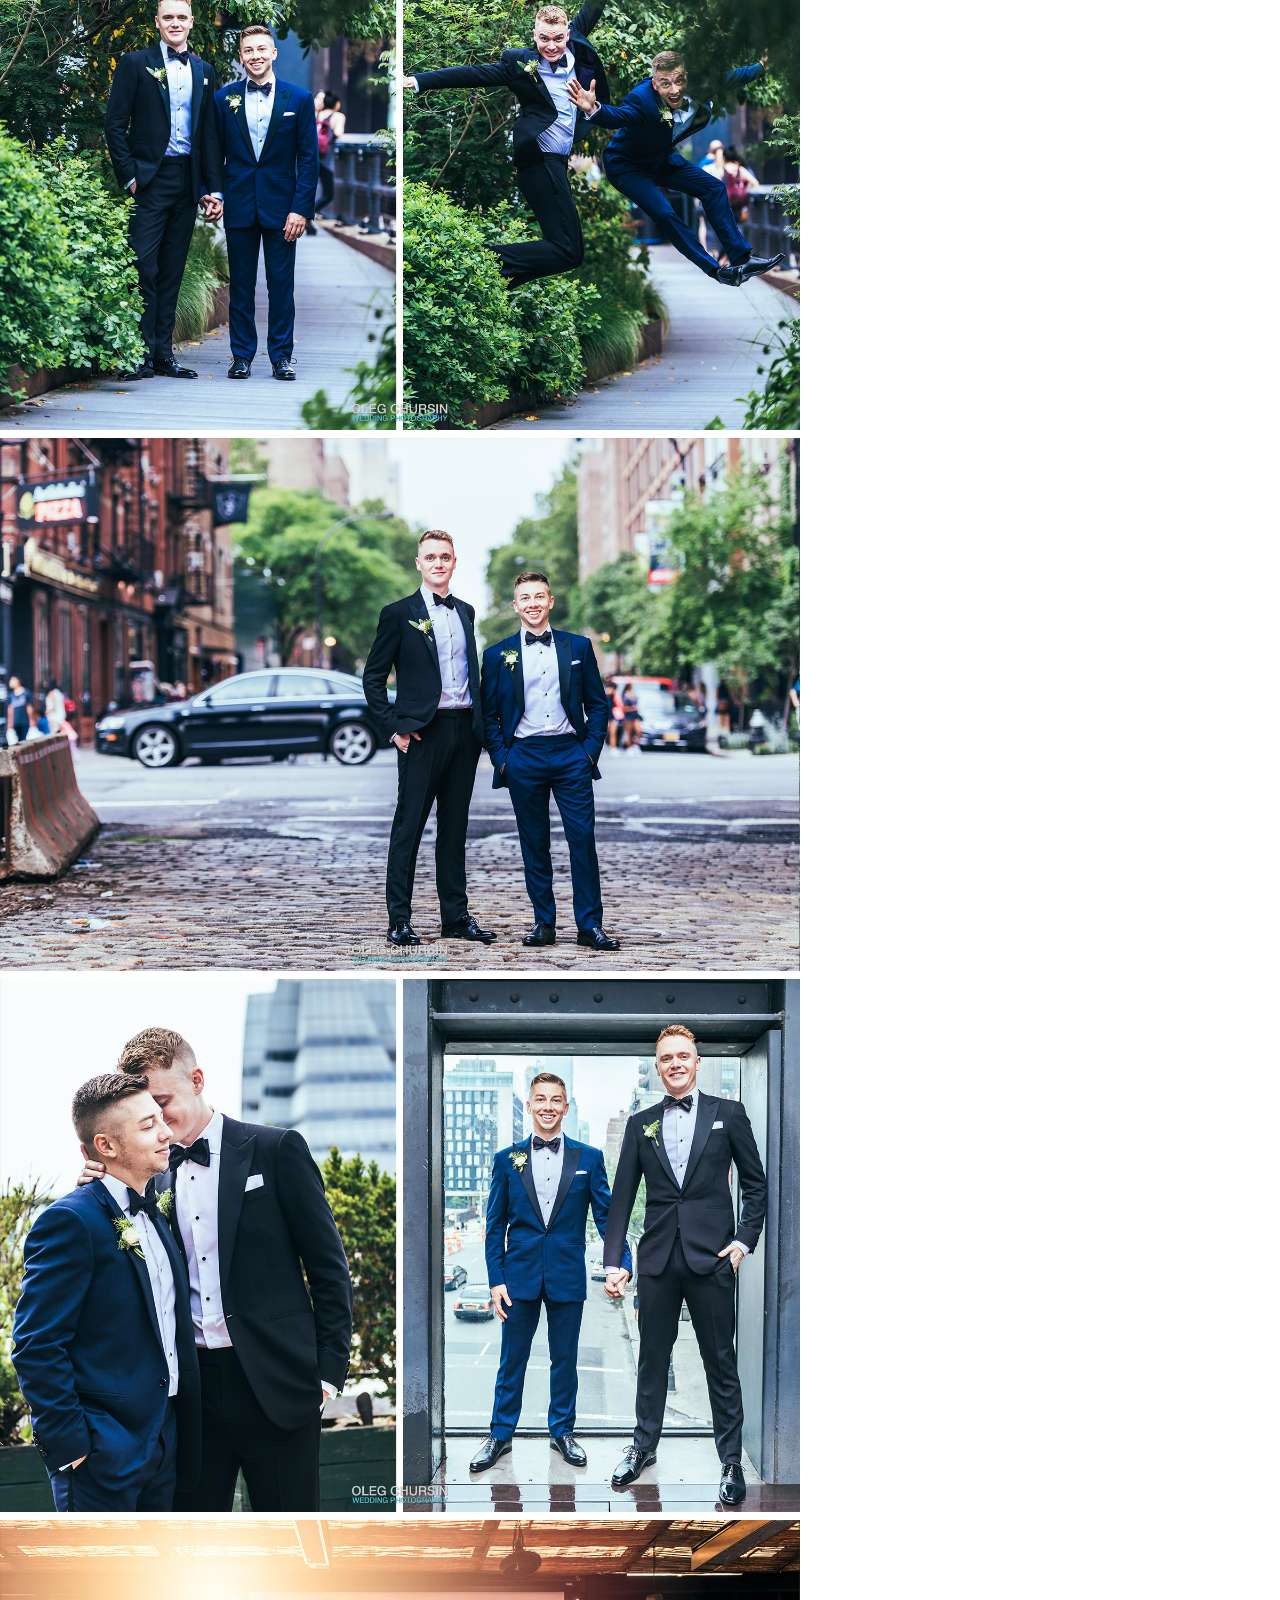
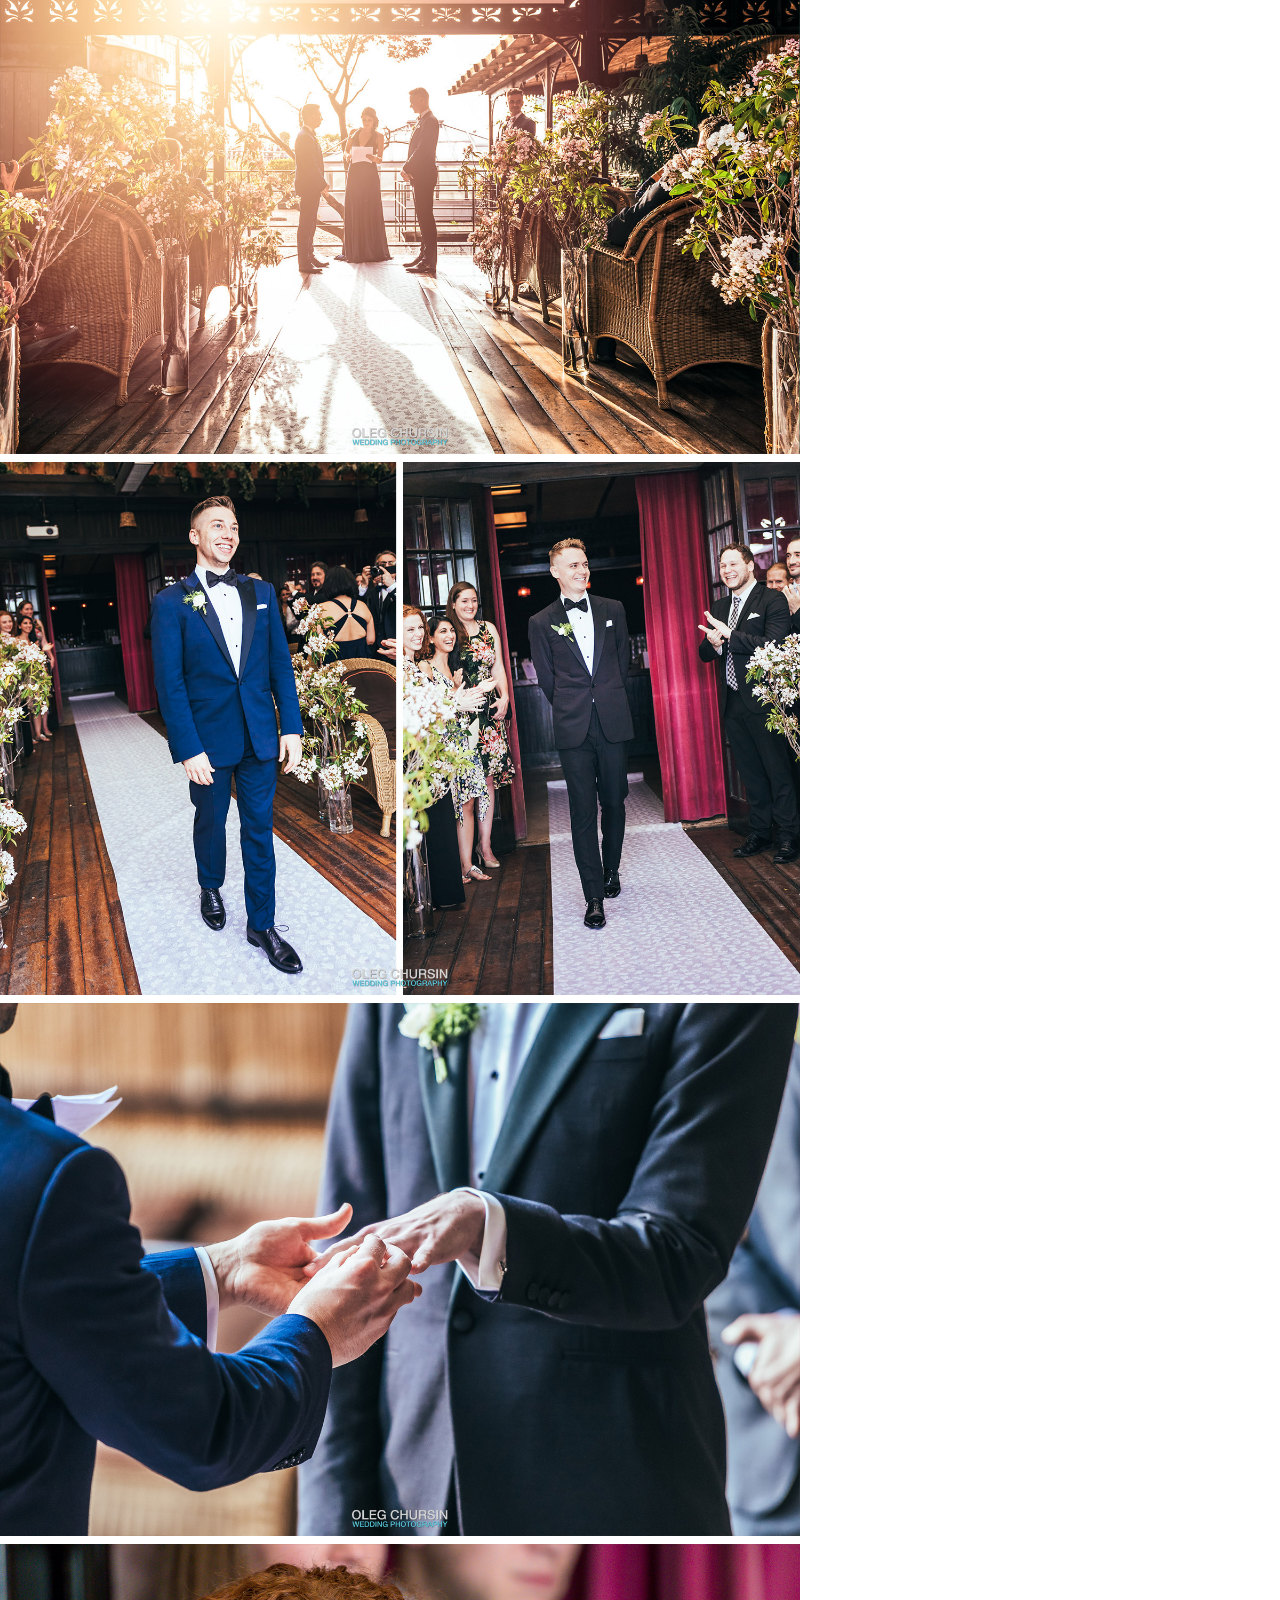
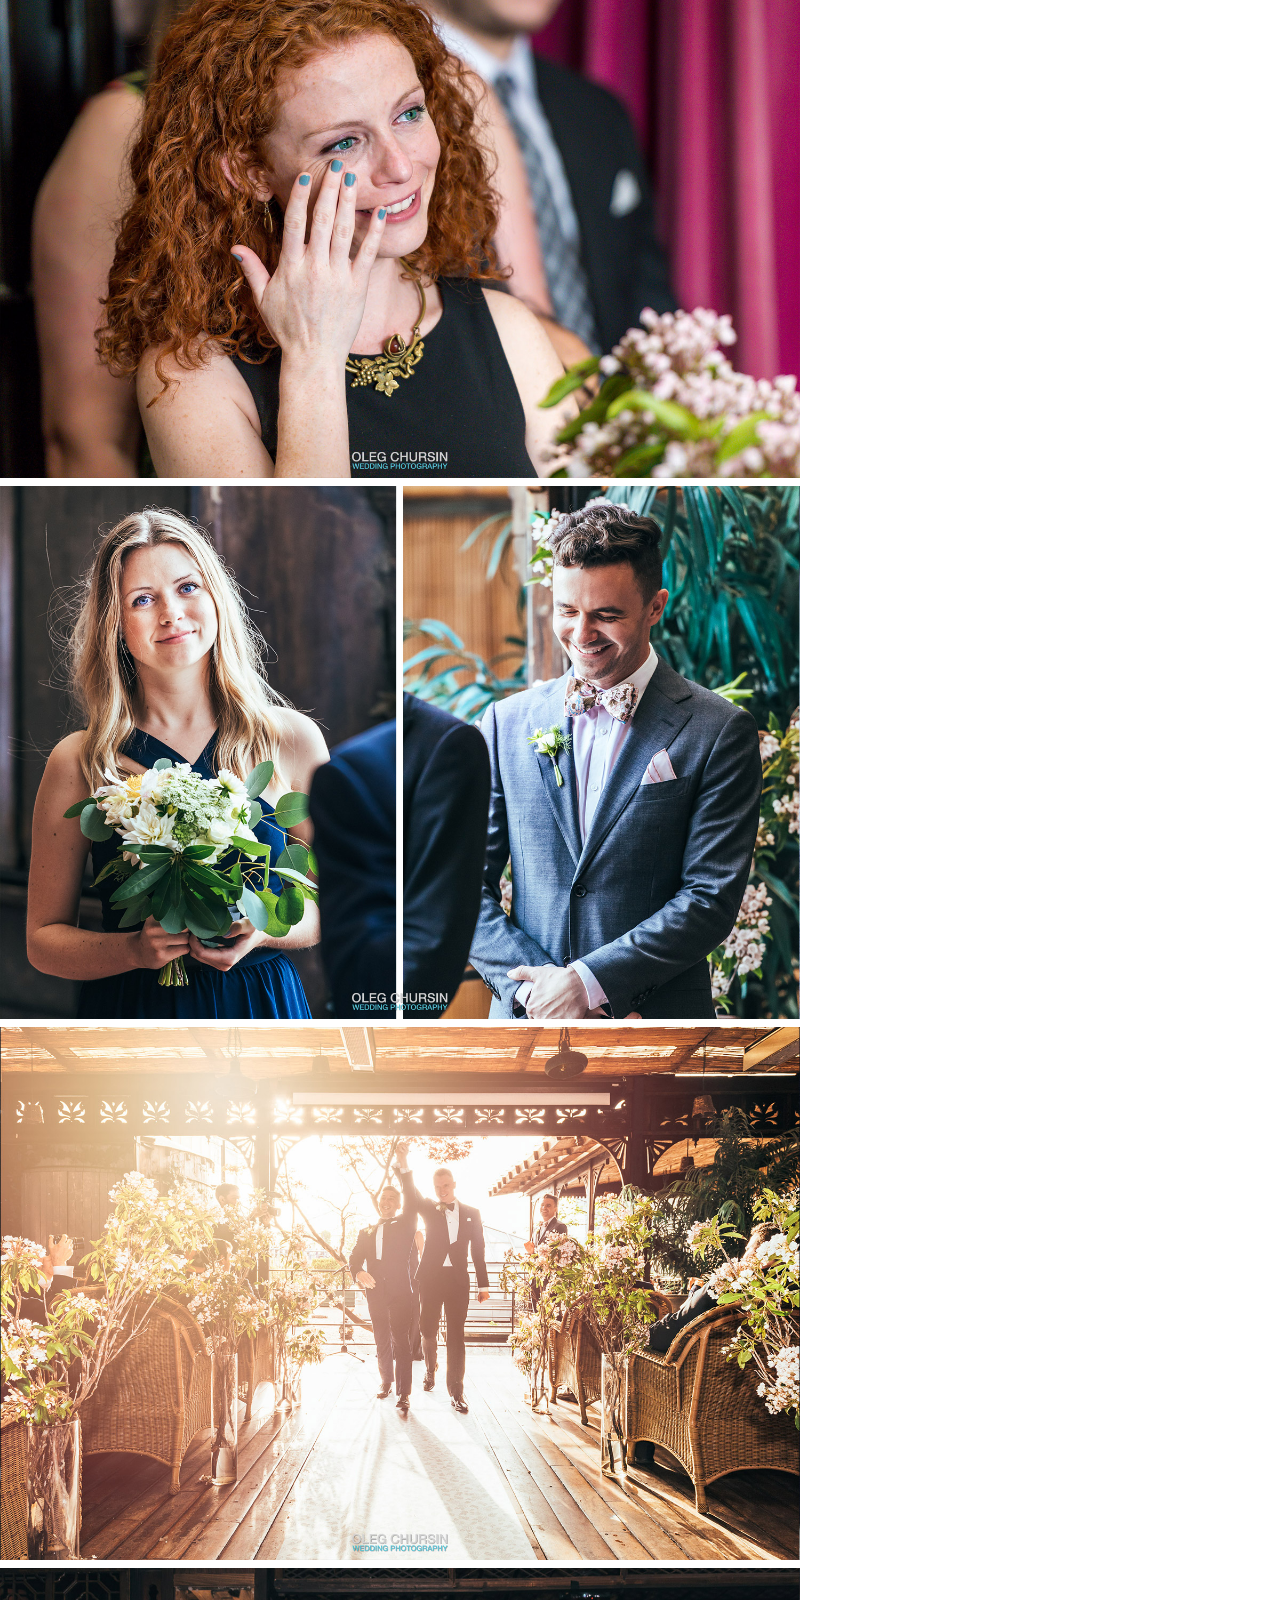
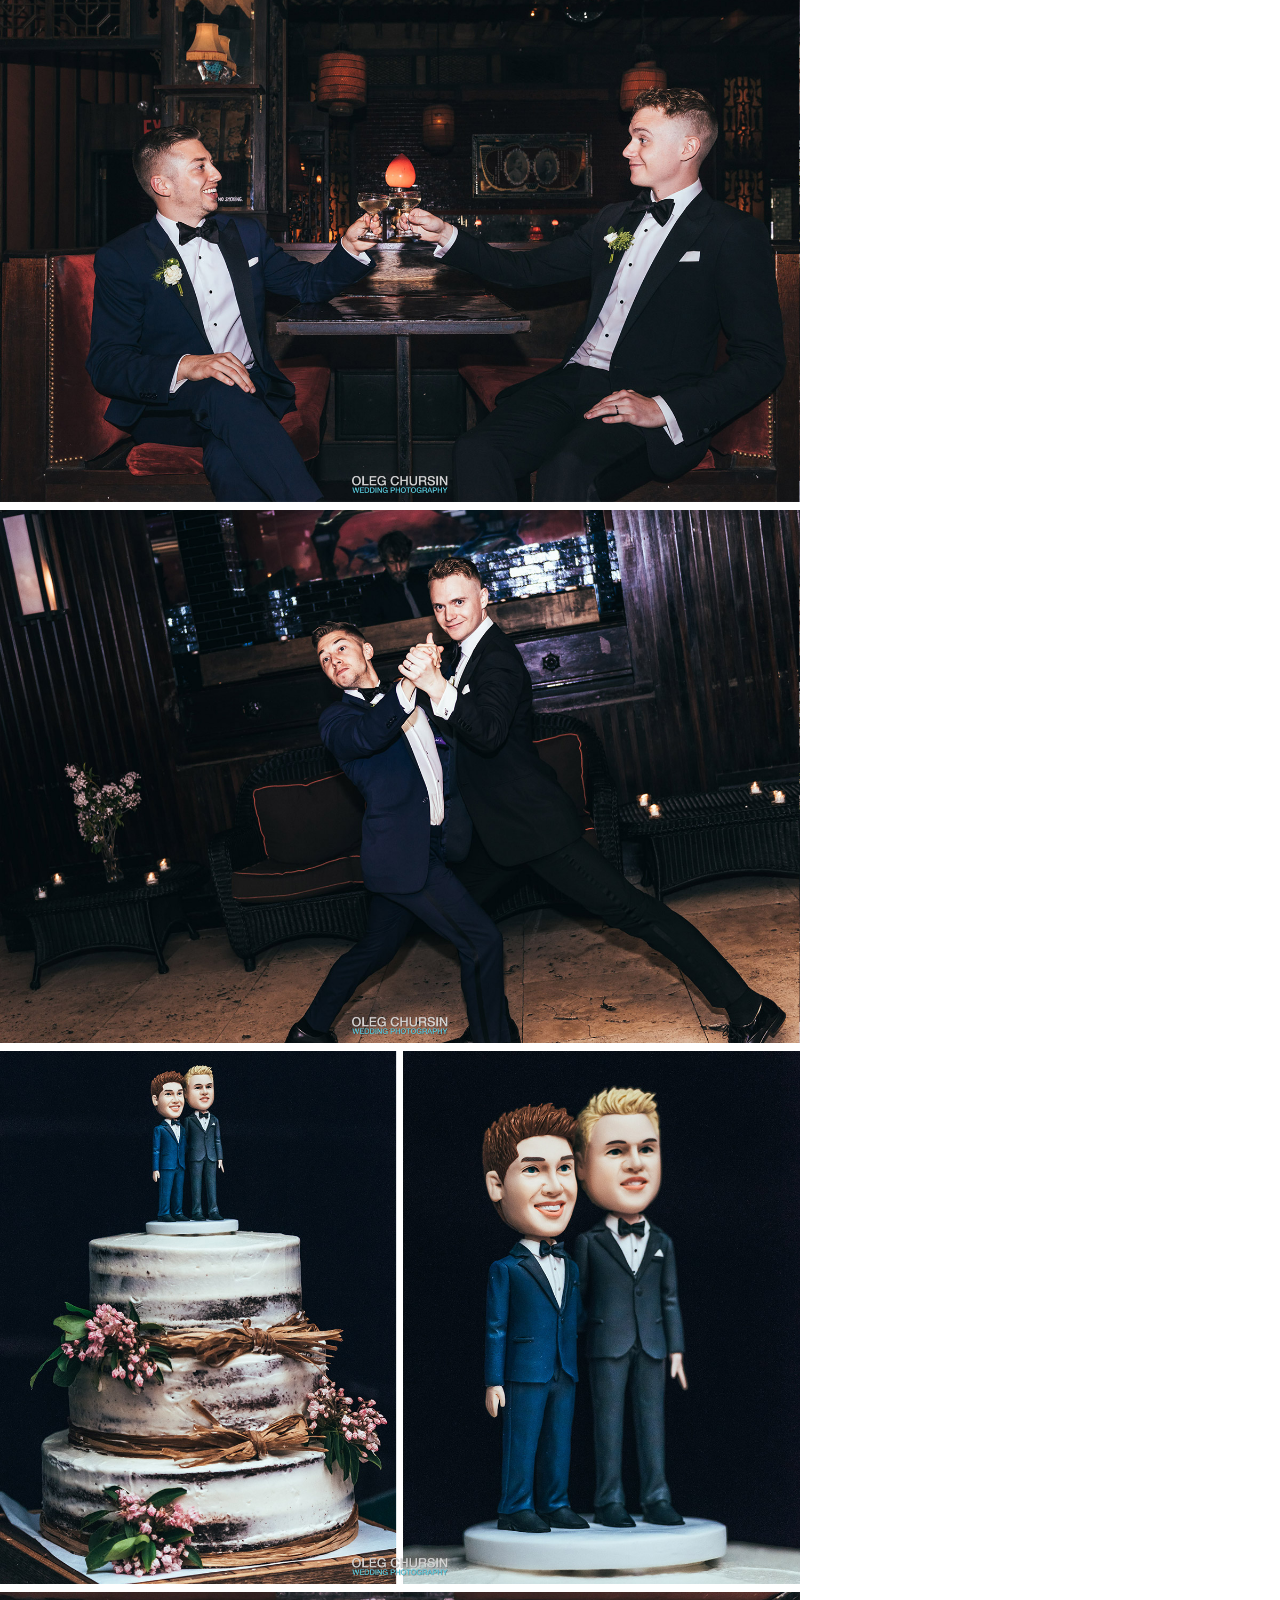
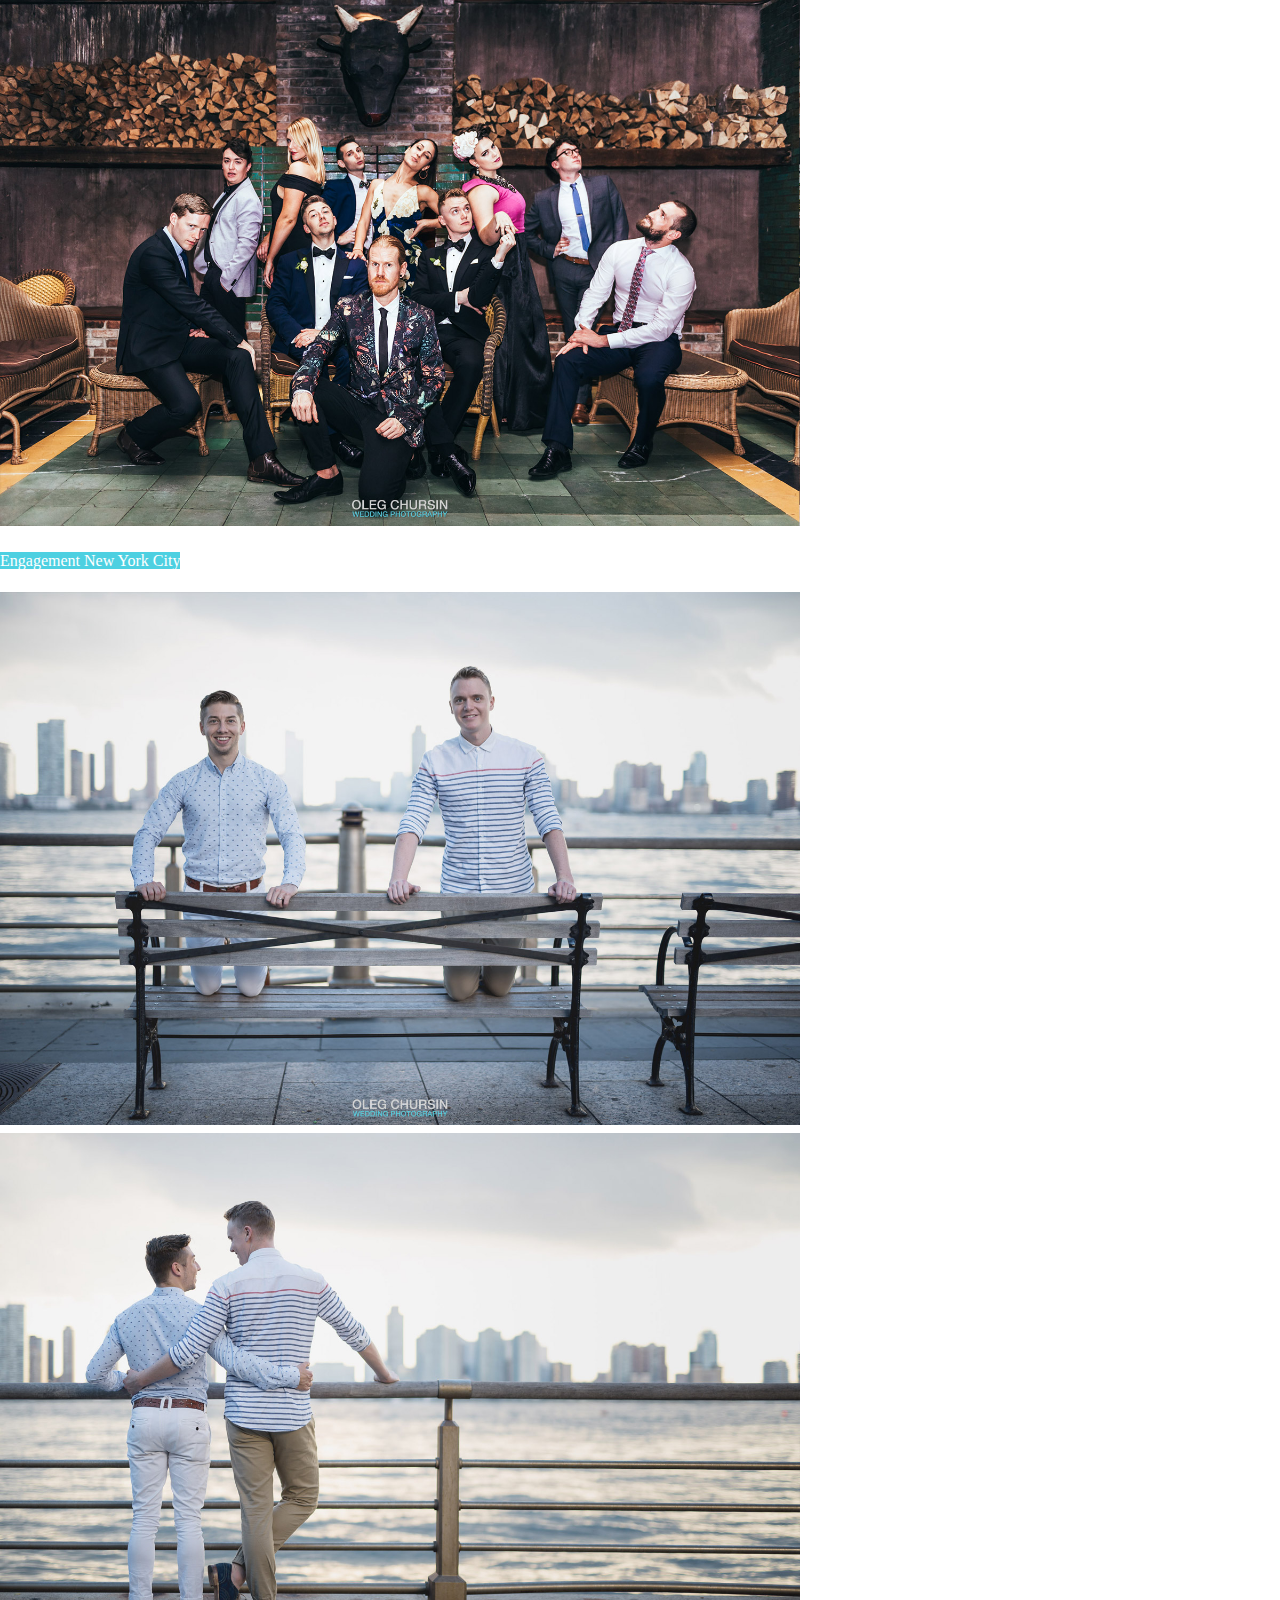
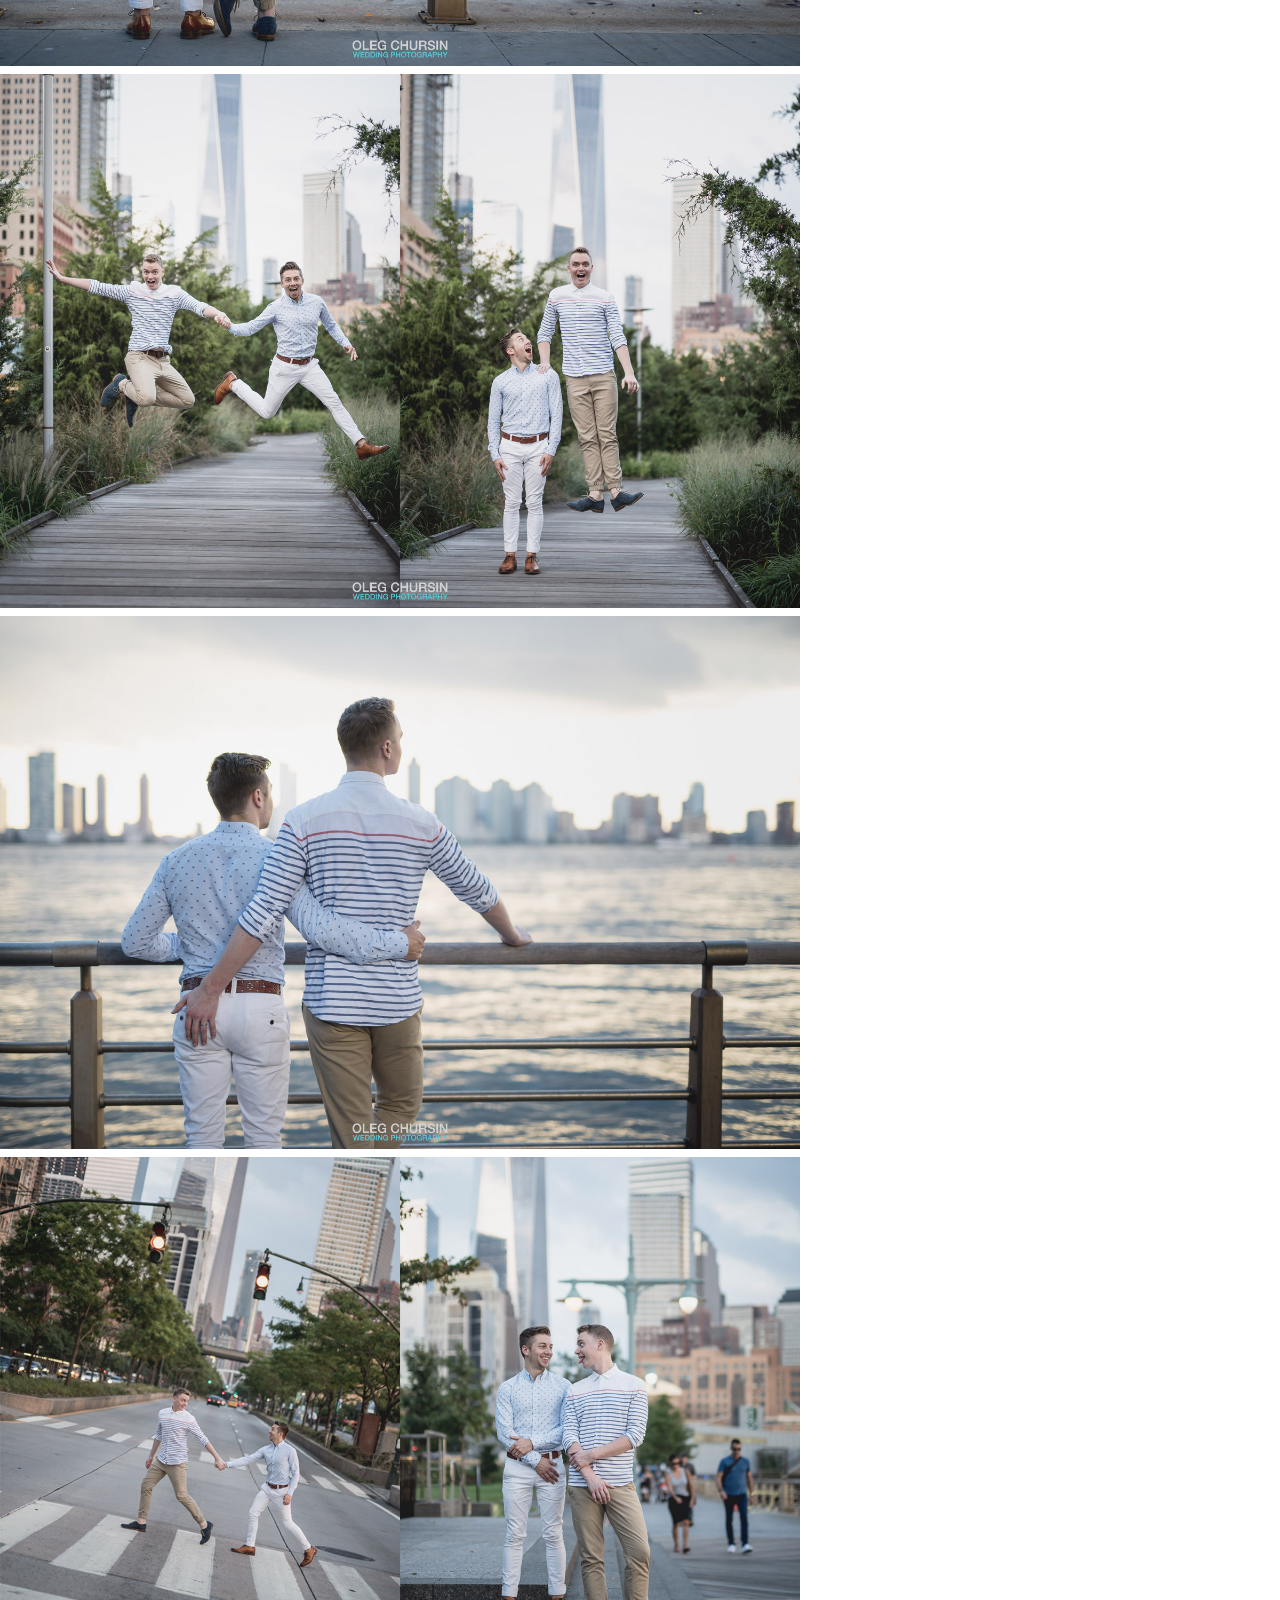
<file: matt-and-mikey.html>
<!doctype html>
<html lang="en">

<head>
    <meta charset="utf-8">
    <meta http-equiv="X-UA-Compatible" content="IE=edge">
    <meta name="description" content="Oleg Chursin | Wedding Photography">
    <meta name="viewport" content="width=device-width, initial-scale=1.0, minimum-scale=1.0">
    <!-- Favicon -->
    <link rel="apple-touch-icon-precomposed" sizes="57x57" href="apple-touch-icon-57x57.png" />
    <link rel="apple-touch-icon-precomposed" sizes="114x114" href="apple-touch-icon-114x114.png" />
    <link rel="apple-touch-icon-precomposed" sizes="72x72" href="apple-touch-icon-72x72.png" />
    <link rel="apple-touch-icon-precomposed" sizes="144x144" href="apple-touch-icon-144x144.png" />
    <link rel="apple-touch-icon-precomposed" sizes="60x60" href="apple-touch-icon-60x60.png" />
    <link rel="apple-touch-icon-precomposed" sizes="120x120" href="apple-touch-icon-120x120.png" />
    <link rel="apple-touch-icon-precomposed" sizes="76x76" href="apple-touch-icon-76x76.png" />
    <link rel="apple-touch-icon-precomposed" sizes="152x152" href="apple-touch-icon-152x152.png" />
    <link rel="icon" type="image/png" href="favicon-196x196.png" sizes="196x196" />
    <link rel="icon" type="image/png" href="favicon-96x96.png" sizes="96x96" />
    <link rel="icon" type="image/png" href="favicon-32x32.png" sizes="32x32" />
    <link rel="icon" type="image/png" href="favicon-16x16.png" sizes="16x16" />
    <link rel="icon" type="image/png" href="favicon-128.png" sizes="128x128" />
    <meta name="application-name" content="&nbsp;" />
    <meta name="msapplication-TileColor" content="#FFFFFF" />
    <meta name="msapplication-TileImage" content="mstile-144x144.png" />
    <meta name="msapplication-square70x70logo" content="mstile-70x70.png" />
    <meta name="msapplication-square150x150logo" content="mstile-150x150.png" />
    <meta name="msapplication-wide310x150logo" content="mstile-310x150.png" />
    <meta name="msapplication-square310x310logo" content="mstile-310x310.png" />
    <title>Gallery | Matt+Mikey</title>
    <!-- Page styles -->
    <link rel="stylesheet" href="https://fonts.googleapis.com/css?family=Roboto:regular,bold,italic,thin,light,bolditalic,black,medium&amp;lang=en">
    <link rel="stylesheet" href="https://fonts.googleapis.com/icon?family=Material+Icons">
    <link rel="stylesheet" href="https://code.getmdl.io/1.3.0/material.min.css">
    <link rel="stylesheet" href="css/main.css">
</head>

<body>
    <div class="mdl-layout mdl-js-layout mdl-layout--fixed-header">
        <div class="wedding-header mdl-layout__header mdl-layout__header--waterfall">
            <div class="mdl-layout__header-row">
                <span class="wedding-title mdl-layout-title">
            <a href="index.html"><img class="wedding-logo-image-full" src="images/oleg-chursin-wedding-photography-logo-hr.svg"></a>
          </span>
                <!-- Add spacer, to align navigation to the right in desktop -->
                <div class="wedding-header-spacer mdl-layout-spacer"></div>
                <!-- Navigation -->
                <div class="wedding-navigation-container">
                    <nav class="wedding-navigation mdl-navigation">
                        <a class="mdl-navigation__link mdl-typography--text-uppercase" href="index.html#about">About</a>
                        <a class="mdl-navigation__link mdl-typography--text-uppercase" href="index.html#gallery">Gallery</a>
                        <a class="mdl-navigation__link mdl-typography--text-uppercase" href="faq.html">FAQ</a>
                        <a class="mdl-navigation__link mdl-typography--text-uppercase" href="contact.html">Contact</a>
                    </nav>
                </div>
                <span class="wedding-mobile-title mdl-layout-title">
            <img class="wedding-logo-image" src="images/oleg-chursin-wedding-photography-logo.svg">
          </span>
                <button class="wedding-more-button mdl-button mdl-js-button mdl-button--icon mdl-js-ripple-effect" id="more-button">
                    <i class="material-icons">more_vert</i>
                </button>
                <ul class="mdl-menu mdl-js-menu mdl-menu--bottom-right mdl-js-ripple-effect" for="more-button">
                    <a href="roupalina.html">
                        <li class="mdl-menu__item">Alina<span class="wedding-text-blue">+</span>Roupen</li>
                    </a>
                    <a href="ramin-and-ainur.html">
                        <li class="mdl-menu__item">Ramin<span class="wedding-text-blue">+</span>Ainur</li>
                    </a>
                    <a href="jen-and-joe.html">
                        <li class="mdl-menu__item">Jen<span class="wedding-text-blue">+</span>Joe</li>
                    </a>
                    <a href="tracey-and-marco.html">
                        <li class="mdl-menu__item">Tracey<span class="wedding-text-blue">+</span>Marco</li>
                    </a>
                    <a href="robert-and-dan.html">
                        <li class="mdl-menu__item">Robert<span class="wedding-text-blue">+</span>Dan</li>
                    </a>
                    <a href="matt-and-mikey.html">
                        <li class="mdl-menu__item">Matt<span class="wedding-text-blue">+</span>Mikey</li>
                    </a>
                    <a href="maria-and-seva.html">
                        <li class="mdl-menu__item">Maria<span class="wedding-text-blue">+</span>Seva</li>
                    </a>
                </ul>
            </div>
        </div>
        <div class="wedding-drawer mdl-layout__drawer">
            <span class="mdl-layout-title">
          <a href="index.html"><img class="wedding-logo-image" src="images/oleg-chursin-wedding-photography-logo-white.svg"></a>
        </span>
            <nav class="mdl-navigation">
                <a class="mdl-navigation__link" href="index.html#about">About</a>
                <a class="mdl-navigation__link" href="index.html#gallery">Gallery</a>
                <a class="mdl-navigation__link" href="faq.html">FAQ</a>
                <a class="mdl-navigation__link" href="contact.html">Contact</a>
            </nav>
        </div>
        <div class="wedding-content mdl-layout__content">
            <a name="top"></a>
            <div class="header-img-mm mdl-typography--text-center">
            </div>
            <div class="wedding-screen-section mdl-typography--text-center">
                <div class="wedding-about-section-text">
                    <div class="mdl-typography--font-light mdl-typography--display-1-color-contrast">Matt <span class="blue-text">+</span> Mikey</div>
                    <span class="mdl-chip">
                        <span class="mdl-chip__text">Wedding</span>
                    </span>
                    <span class="mdl-chip">
                        <span class="mdl-chip__text">New York City</span>
                    </span>
                    <p class="mdl-typography--font-light">
                        Over the last few years I've shot truly amazing couples and feel privileged to be a part of every one of these special days.</p>
                </div>
                <div class="gallery-individual">
                    <img src="images/gallery-oleg-chursin-wedding-photography-MM-wed-15.jpg" alt="" class="gallery-individual-img">
                    <img src="images/gallery-oleg-chursin-wedding-photography-MM-wed-03.jpg" alt="" class="gallery-individual-img">
                    <img src="images/gallery-oleg-chursin-wedding-photography-MM-wed-01.jpg" alt="" class="gallery-individual-img">
                    <img src="images/gallery-oleg-chursin-wedding-photography-MM-wed-02.jpg" alt="" class="gallery-individual-img">
                    
                    <img src="images/gallery-oleg-chursin-wedding-photography-MM-wed-03c.jpg" alt="" class="gallery-individual-img">
                    <img src="images/gallery-oleg-chursin-wedding-photography-MM-wed-05.jpg" alt="" class="gallery-individual-img">
                    <img src="images/gallery-oleg-chursin-wedding-photography-MM-wed-04.jpg" alt="" class="gallery-individual-img">
                    <img src="images/gallery-oleg-chursin-wedding-photography-MM-wed-14.jpg" alt="" class="gallery-individual-img">

                    <img src="images/gallery-oleg-chursin-wedding-photography-MM-wed-06.jpg" alt="" class="gallery-individual-img">
                    <img src="images/gallery-oleg-chursin-wedding-photography-MM-wed-17.jpg" alt="" class="gallery-individual-img">

                    <img src="images/gallery-oleg-chursin-wedding-photography-MM-wed-07.jpg" alt="" class="gallery-individual-img">
                    <img src="images/gallery-oleg-chursin-wedding-photography-MM-wed-08.jpg" alt="" class="gallery-individual-img">
                    <img src="images/gallery-oleg-chursin-wedding-photography-MM-wed-16.jpg" alt="" class="gallery-individual-img">
                    <img src="images/gallery-oleg-chursin-wedding-photography-MM-wed-09.jpg" alt="" class="gallery-individual-img">
                    <img src="images/gallery-oleg-chursin-wedding-photography-MM-wed-10.jpg" alt="" class="gallery-individual-img">
                    <img src="images/gallery-oleg-chursin-wedding-photography-MM-wed-20.jpg" alt="" class="gallery-individual-img">
                    <img src="images/gallery-oleg-chursin-wedding-photography-MM-wed-19.jpg" alt="" class="gallery-individual-img">
                    <img src="images/gallery-oleg-chursin-wedding-photography-MM-wed-18.jpg" alt="" class="gallery-individual-img">
                    <img src="images/gallery-oleg-chursin-wedding-photography-MM-wed-22.jpg" alt="" class="gallery-individual-img">
                    
                    
                    
                    
                    
                    
                    
                    
                    <img src="images/gallery-oleg-chursin-wedding-photography-MM-wed-11.jpg" alt="" class="gallery-individual-img">
                    <img src="images/gallery-oleg-chursin-wedding-photography-MM-wed-12.jpg" alt="" class="gallery-individual-img">
                    <img src="images/gallery-oleg-chursin-wedding-photography-MM-wed-21.jpg" alt="" class="gallery-individual-img">
                    <img src="images/gallery-oleg-chursin-wedding-photography-MM-wed-13.jpg" alt="" class="gallery-individual-img">
                    

                </div>
                <div><span class="mdl-chip">
                        <span class="mdl-chip__text">Engagement</span>
                    </span>
                    <span class="mdl-chip">
                        <span class="mdl-chip__text">New York City</span>
                    </span>
                </div>
                <div class="gallery-individual">
                    <img src="images/gallery-oleg-chursin-wedding-photography-MM-04.jpg" alt="" class="gallery-individual-img">
                    <img src="images/gallery-oleg-chursin-wedding-photography-MM-05.jpg" alt="" class="gallery-individual-img">
                    <img src="images/gallery-oleg-chursin-wedding-photography-MM-03.jpg" alt="" class="gallery-individual-img">
                    <img src="images/gallery-oleg-chursin-wedding-photography-MM-07.jpg" alt="" class="gallery-individual-img">
                    <img src="images/gallery-oleg-chursin-wedding-photography-MM-01.jpg" alt="" class="gallery-individual-img">
                    <img src="images/gallery-oleg-chursin-wedding-photography-MM-06.jpg" alt="" class="gallery-individual-img">
                    <img src="images/gallery-oleg-chursin-wedding-photography-MM-02.jpg" alt="" class="gallery-individual-img">
                </div>
            </div>
            <!-- Facebook Page plugin -->
            <div class="fb-page-plugin center">
                <iframe src="https://www.facebook.com/plugins/page.php?href=https%3A%2F%2Fwww.facebook.com%2Fwedding.olegchursin&tabs&width=340&height=130&small_header=false&adapt_container_width=true&hide_cover=false&show_facepile=false&appId=842989679120803" width="340" height="130" style="border:none;overflow:hidden" scrolling="no" frameborder="0" allowTransparency="true"></iframe>
            </div>
            <!-- end Facebook page plugin -->
            <footer class="wedding-footer mdl-mega-footer">
                <div class="mdl-mega-footer--top-section">
                    <div class="mdl-mega-footer--left-section">
                        <div class="footer-logo">
                            <img class="wedding-logo-image" src="images/oleg-chursin-wedding-photography-logo.svg">
                        </div>
                        <a href="https://www.instagram.com/wedding.olegchursin/"><img class="wedding-footer--social-icon" src="images/oleg-chursin-wedding-photography-IN.svg" alt="Oleg Chursin Wedding Photography on Instagram"></a>
                        &nbsp;
                        <a href="http://fb.me/wedding.olegchursin"><img class="wedding-footer--social-icon" src="images/oleg-chursin-wedding-photography-FB.svg" alt="Oleg Chursin Wedding Photography on Facebook"></a>
                        &nbsp;
                        <a href="mailto:hi@olegchursin.com?Subject=Wedding%20Photography" target="_top"><img class="wedding-footer--social-icon" src="images/oleg-chursin-wedding-photography-EMAIL.svg" alt="Oleg Chursin Wedding Photography Email"></a>
                    </div>
                    <div class="mdl-mega-footer--right-section">
                        <a class="mdl-typography--font-light" href="#top">Back to Top<i class="material-icons">expand_less</i></a>
                    </div>
                </div>
                <div class="mdl-mega-footer--middle-section">
                    <p class="mdl-typography--font-light">© 2017 Oleg Chursin</p>
                </div>
            </footer>
        </div>
    </div>
    <script src="https://code.getmdl.io/1.3.0/material.min.js"></script>
</body>

</html>
</file>
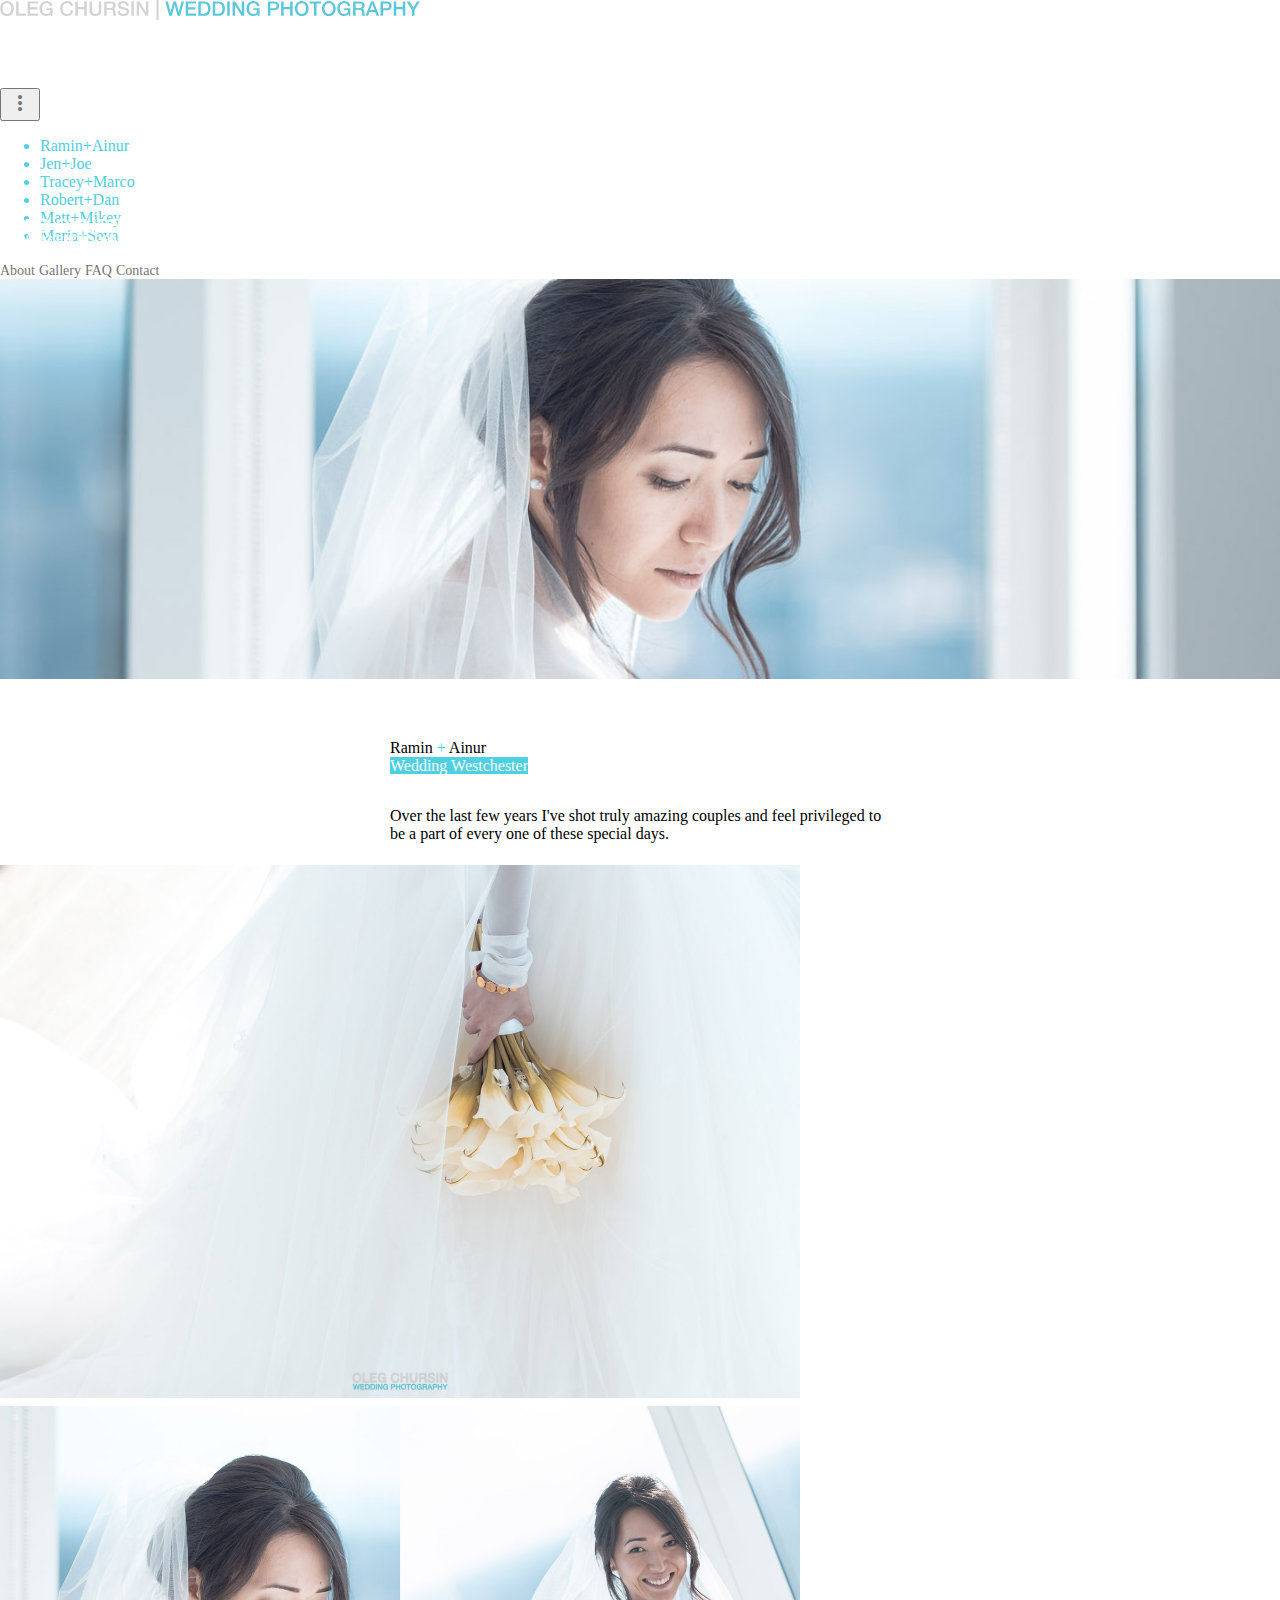
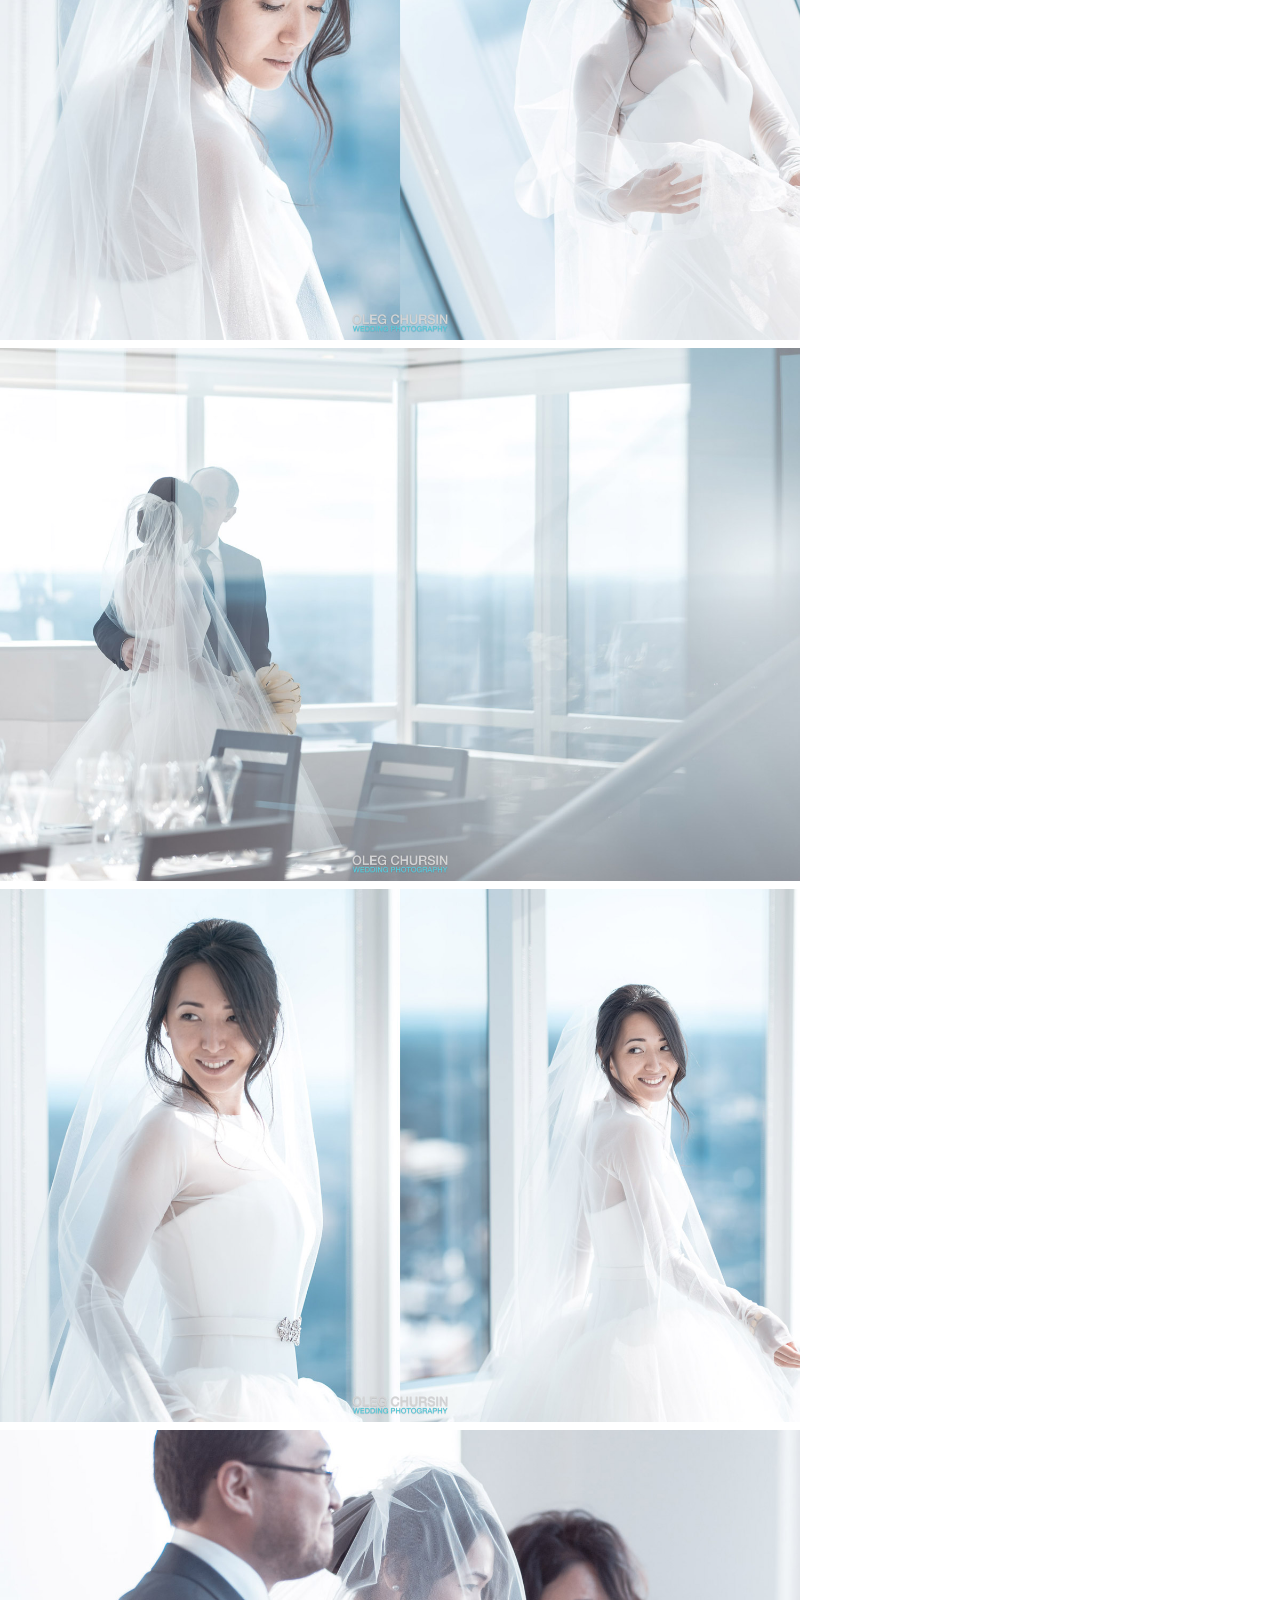
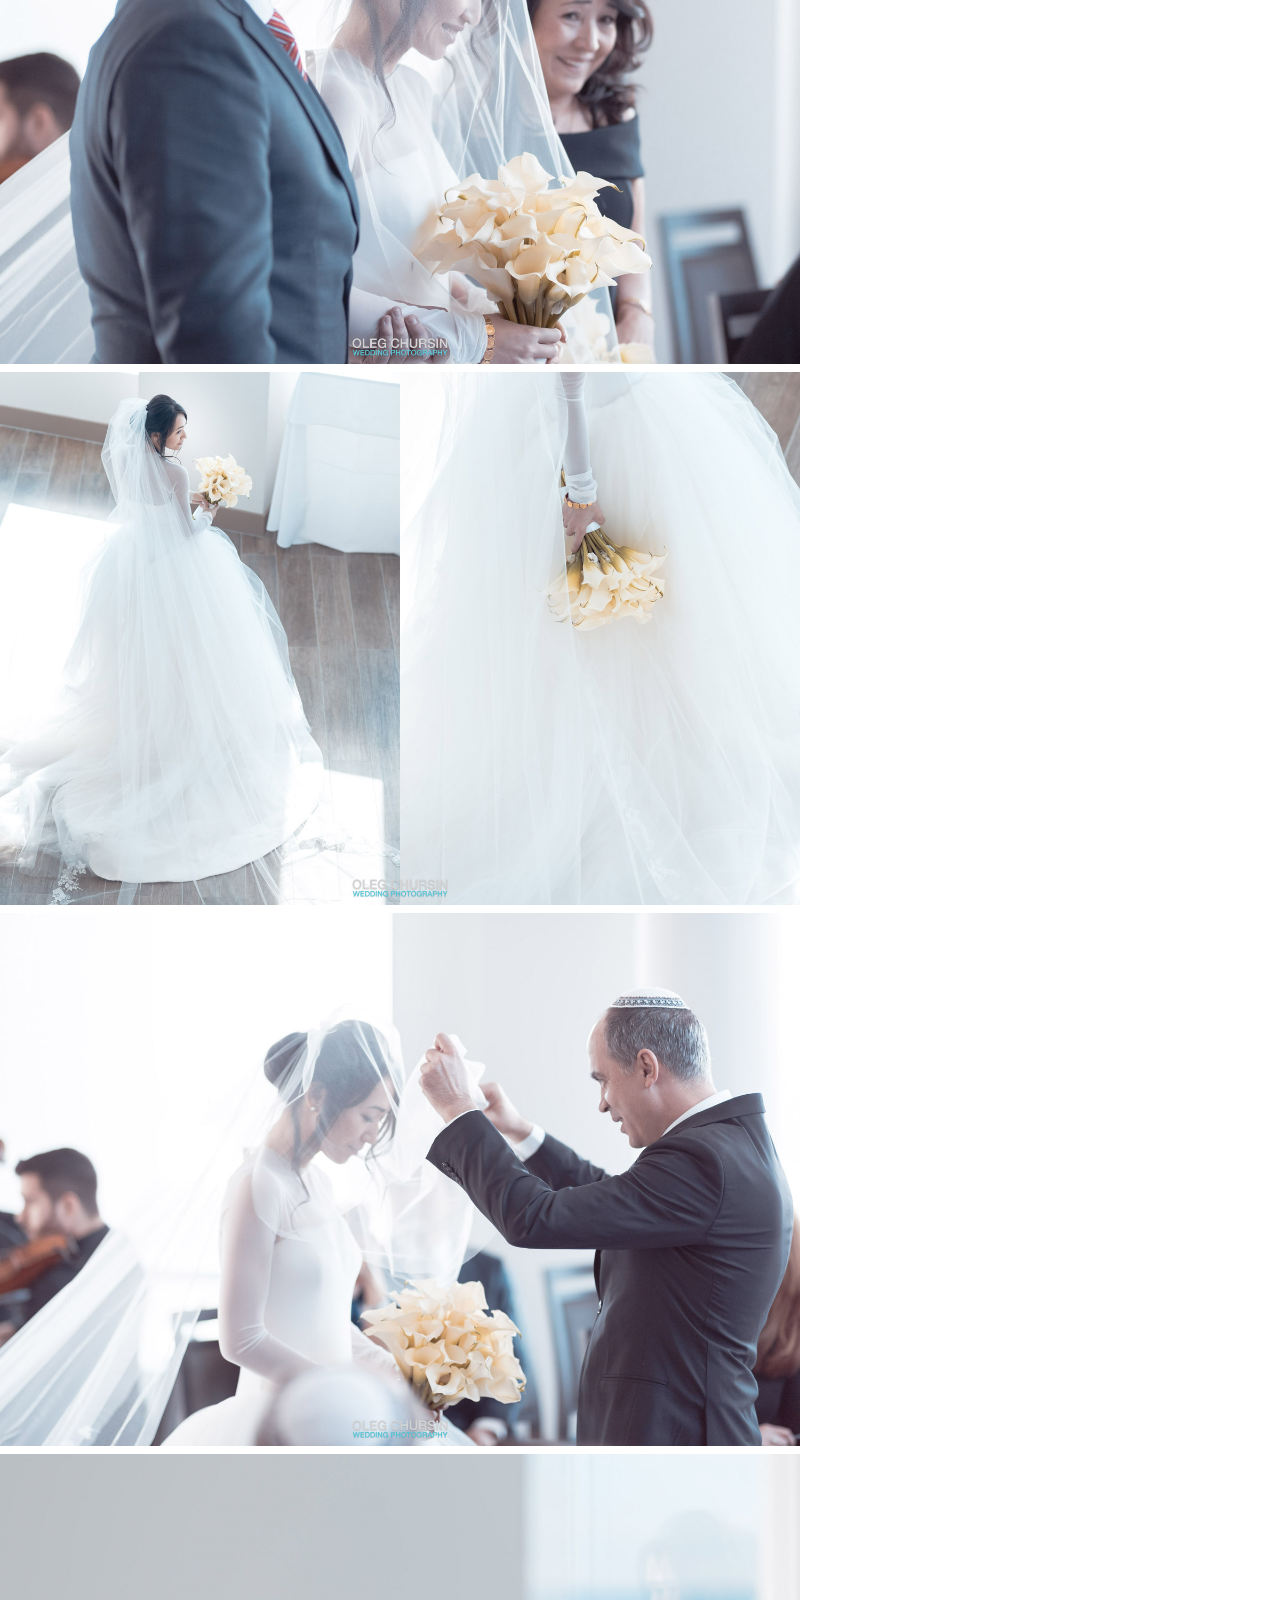
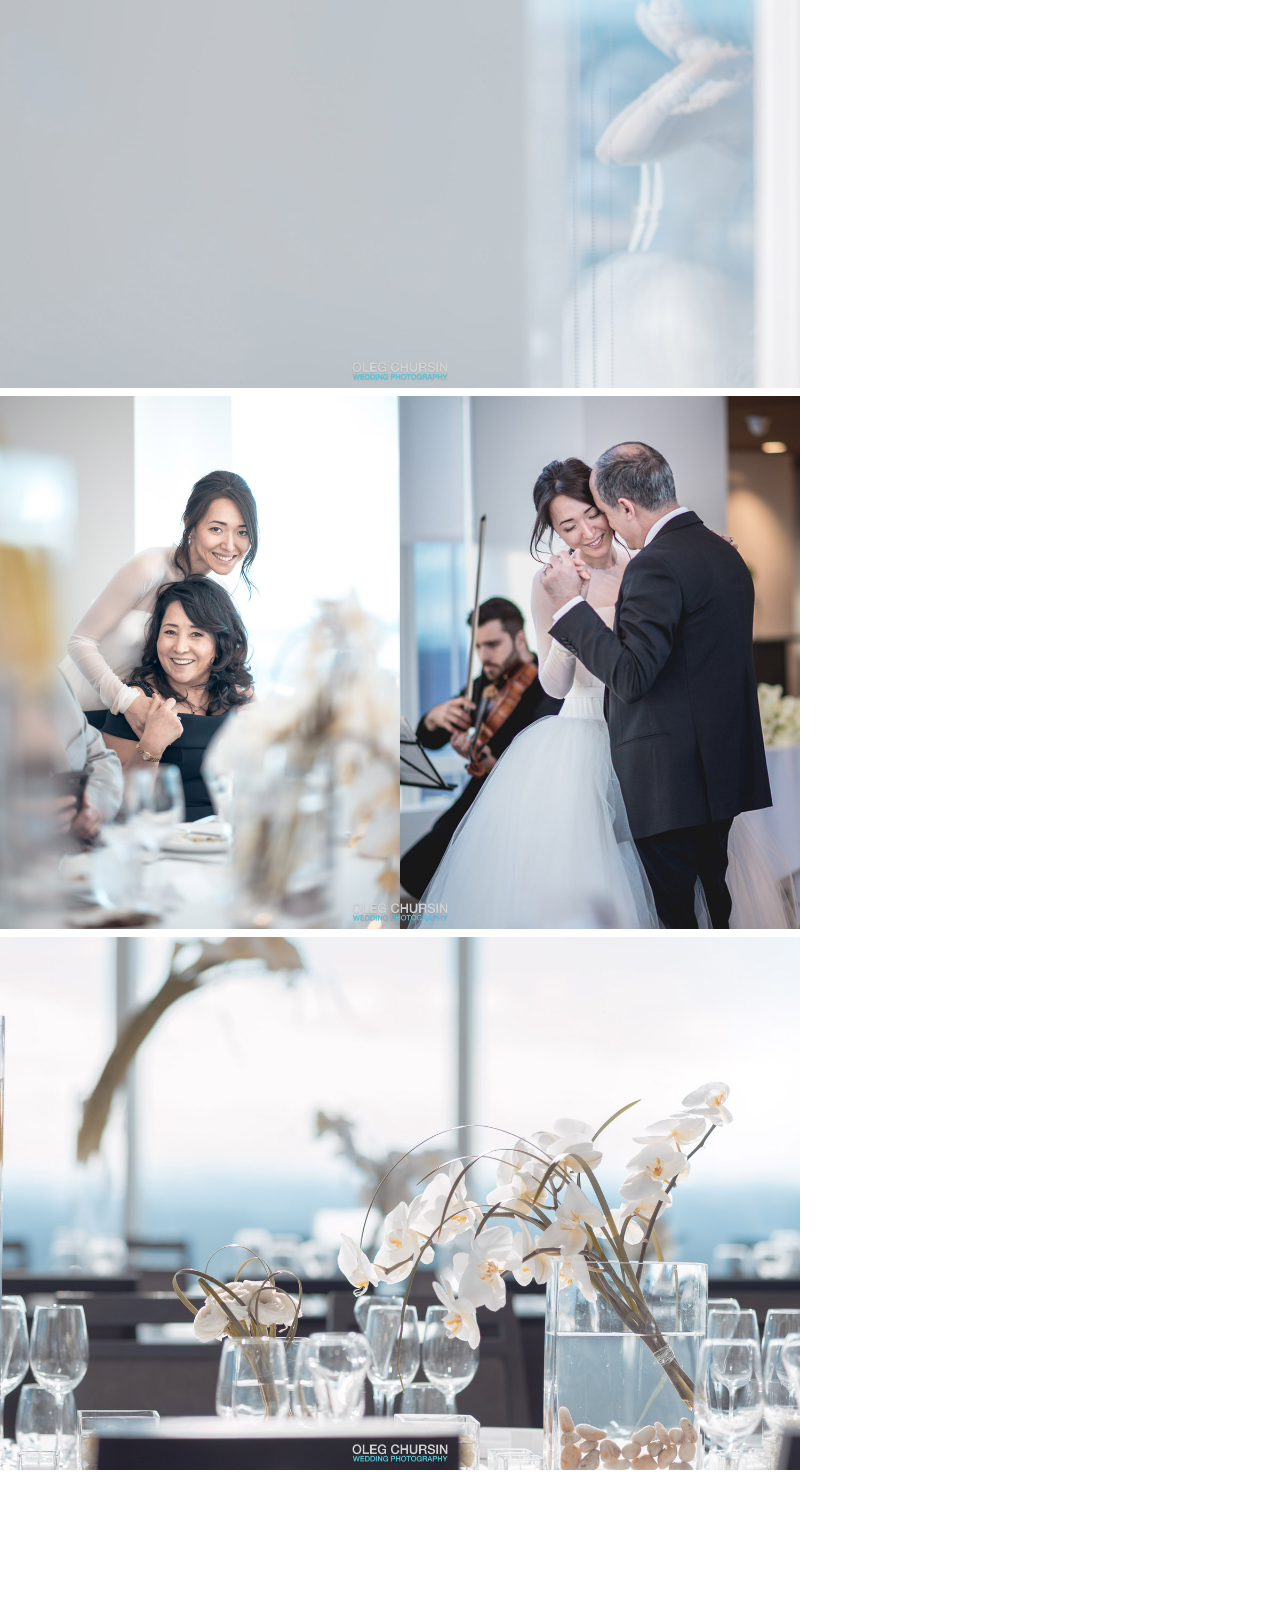
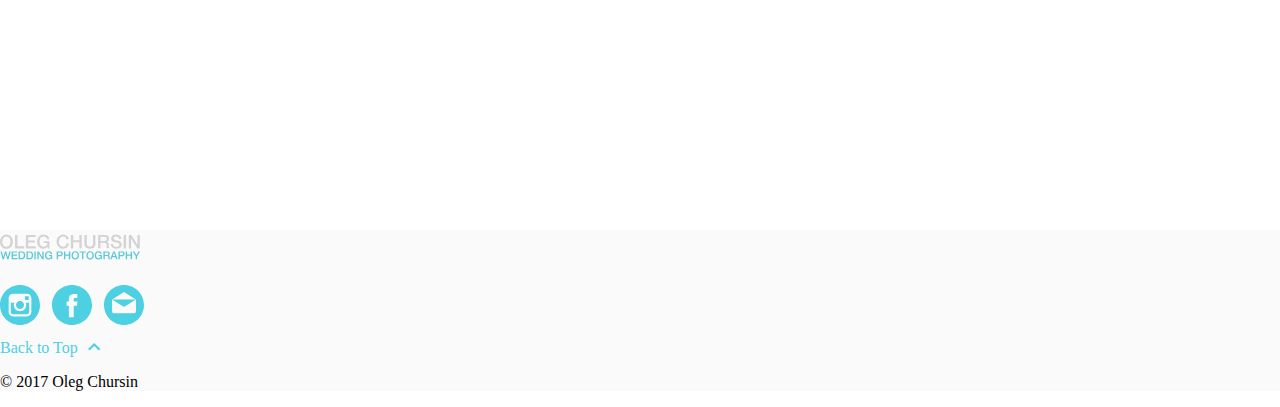
<file: ramin-and-ainur.html>
<!doctype html>
<html lang="en">

<head>
    <meta charset="utf-8">
    <meta http-equiv="X-UA-Compatible" content="IE=edge">
    <meta name="description" content="Oleg Chursin | Wedding Photography">
    <meta name="viewport" content="width=device-width, initial-scale=1.0, minimum-scale=1.0">
    <!-- Favicon -->
    <link rel="apple-touch-icon-precomposed" sizes="57x57" href="apple-touch-icon-57x57.png" />
    <link rel="apple-touch-icon-precomposed" sizes="114x114" href="apple-touch-icon-114x114.png" />
    <link rel="apple-touch-icon-precomposed" sizes="72x72" href="apple-touch-icon-72x72.png" />
    <link rel="apple-touch-icon-precomposed" sizes="144x144" href="apple-touch-icon-144x144.png" />
    <link rel="apple-touch-icon-precomposed" sizes="60x60" href="apple-touch-icon-60x60.png" />
    <link rel="apple-touch-icon-precomposed" sizes="120x120" href="apple-touch-icon-120x120.png" />
    <link rel="apple-touch-icon-precomposed" sizes="76x76" href="apple-touch-icon-76x76.png" />
    <link rel="apple-touch-icon-precomposed" sizes="152x152" href="apple-touch-icon-152x152.png" />
    <link rel="icon" type="image/png" href="favicon-196x196.png" sizes="196x196" />
    <link rel="icon" type="image/png" href="favicon-96x96.png" sizes="96x96" />
    <link rel="icon" type="image/png" href="favicon-32x32.png" sizes="32x32" />
    <link rel="icon" type="image/png" href="favicon-16x16.png" sizes="16x16" />
    <link rel="icon" type="image/png" href="favicon-128.png" sizes="128x128" />
    <meta name="application-name" content="&nbsp;" />
    <meta name="msapplication-TileColor" content="#FFFFFF" />
    <meta name="msapplication-TileImage" content="mstile-144x144.png" />
    <meta name="msapplication-square70x70logo" content="mstile-70x70.png" />
    <meta name="msapplication-square150x150logo" content="mstile-150x150.png" />
    <meta name="msapplication-wide310x150logo" content="mstile-310x150.png" />
    <meta name="msapplication-square310x310logo" content="mstile-310x310.png" />
    <title>Gallery | Ramin+Ainur</title>
    <!-- Page styles -->
    <link rel="stylesheet" href="https://fonts.googleapis.com/css?family=Roboto:regular,bold,italic,thin,light,bolditalic,black,medium&amp;lang=en">
    <link rel="stylesheet" href="https://fonts.googleapis.com/icon?family=Material+Icons">
    <link rel="stylesheet" href="https://code.getmdl.io/1.3.0/material.min.css">
    <link rel="stylesheet" href="css/main.css">
</head>

<body>
    <div class="mdl-layout mdl-js-layout mdl-layout--fixed-header">
        <div class="wedding-header mdl-layout__header mdl-layout__header--waterfall">
            <div class="mdl-layout__header-row">
                <span class="wedding-title mdl-layout-title">
            <a href="index.html"><img class="wedding-logo-image-full" src="images/oleg-chursin-wedding-photography-logo-hr.svg"></a>
          </span>
                <!-- Add spacer, to align navigation to the right in desktop -->
                <div class="wedding-header-spacer mdl-layout-spacer"></div>
                <!-- Navigation -->
                <div class="wedding-navigation-container">
                    <nav class="wedding-navigation mdl-navigation">
                        <a class="mdl-navigation__link mdl-typography--text-uppercase" href="index.html#about">About</a>
                        <a class="mdl-navigation__link mdl-typography--text-uppercase" href="index.html#gallery">Gallery</a>
                        <a class="mdl-navigation__link mdl-typography--text-uppercase" href="faq.html">FAQ</a>
                        <a class="mdl-navigation__link mdl-typography--text-uppercase" href="contact.html">Contact</a>
                    </nav>
                </div>
                <span class="wedding-mobile-title mdl-layout-title">
            <img class="wedding-logo-image" src="images/oleg-chursin-wedding-photography-logo.svg">
          </span>
                <button class="wedding-more-button mdl-button mdl-js-button mdl-button--icon mdl-js-ripple-effect" id="more-button">
                    <i class="material-icons">more_vert</i>
                </button>
                <ul class="mdl-menu mdl-js-menu mdl-menu--bottom-right mdl-js-ripple-effect" for="more-button">
                    <a href="ramin-and-ainur.html">
                        <li class="mdl-menu__item">Ramin<span class="wedding-text-blue">+</span>Ainur</li>
                    </a>
                    <a href="jen-and-joe.html">
                        <li class="mdl-menu__item">Jen<span class="wedding-text-blue">+</span>Joe</li>
                    </a>
                    <a href="tracey-and-marco.html">
                        <li class="mdl-menu__item">Tracey<span class="wedding-text-blue">+</span>Marco</li>
                    </a>
                    <a href="robert-and-dan.html">
                        <li class="mdl-menu__item">Robert<span class="wedding-text-blue">+</span>Dan</li>
                    </a>
                    <a href="matt-and-mikey.html">
                        <li class="mdl-menu__item">Matt<span class="wedding-text-blue">+</span>Mikey</li>
                    </a>
                    <a href="maria-and-seva.html">
                        <li class="mdl-menu__item">Maria<span class="wedding-text-blue">+</span>Seva</li>
                    </a>
                </ul>
            </div>
        </div>
        <div class="wedding-drawer mdl-layout__drawer">
            <span class="mdl-layout-title">
          <a href="index.html"><img class="wedding-logo-image" src="images/oleg-chursin-wedding-photography-logo-white.svg"></a>
        </span>
            <nav class="mdl-navigation">
                <a class="mdl-navigation__link" href="index.html#about">About</a>
                <a class="mdl-navigation__link" href="index.html#gallery">Gallery</a>
                <a class="mdl-navigation__link" href="faq.html">FAQ</a>
                <a class="mdl-navigation__link" href="contact.html">Contact</a>
            </nav>
        </div>
        <div class="wedding-content mdl-layout__content">
            <a name="top"></a>
            <div class="header-img-ra mdl-typography--text-center">
            </div>
            <div class="wedding-screen-section mdl-typography--text-center">
                <div class="wedding-about-section-text">
                    <div class="mdl-typography--font-light mdl-typography--display-1-color-contrast">Ramin <span class="blue-text">+</span> Ainur</div>
                    <span class="mdl-chip">
                        <span class="mdl-chip__text">Wedding</span>
                    </span>
                    <span class="mdl-chip">
                        <span class="mdl-chip__text">Westchester</span>
                    </span>
                    <p class="mdl-typography--font-light">
                        Over the last few years I've shot truly amazing couples and feel privileged to be a part of every one of these special days.</p>
                </div>
                <div class="gallery-individual">
                    <img src="images/gallery-oleg-chursin-wedding-photography-RA-007.jpg" alt="" class="gallery-individual-img">
                    <img src="images/gallery-oleg-chursin-wedding-photography-RA-006.jpg" alt="" class="gallery-individual-img">
                    <img src="images/gallery-oleg-chursin-wedding-photography-RA-003.jpg" alt="" class="gallery-individual-img">
                    <img src="images/gallery-oleg-chursin-wedding-photography-RA-009.jpg" alt="" class="gallery-individual-img">
                    <img src="images/gallery-oleg-chursin-wedding-photography-RA-001.jpg" alt="" class="gallery-individual-img">
                    <img src="images/gallery-oleg-chursin-wedding-photography-RA-005.jpg" alt="" class="gallery-individual-img">
                    <img src="images/gallery-oleg-chursin-wedding-photography-RA-002.jpg" alt="" class="gallery-individual-img">
                    <img src="images/gallery-oleg-chursin-wedding-photography-RA-008.jpg" alt="" class="gallery-individual-img">
                    <img src="images/gallery-oleg-chursin-wedding-photography-RA-010.jpg" alt="" class="gallery-individual-img">
                    <img src="images/gallery-oleg-chursin-wedding-photography-RA-004.jpg" alt="" class="gallery-individual-img">
                </div>
            </div>
            <!-- Facebook Page plugin -->
            <div class="fb-page-plugin center">
                <iframe src="https://www.facebook.com/plugins/page.php?href=https%3A%2F%2Fwww.facebook.com%2Fwedding.olegchursin&tabs&width=340&height=130&small_header=false&adapt_container_width=true&hide_cover=false&show_facepile=false&appId=842989679120803" width="340" height="130" style="border:none;overflow:hidden" scrolling="no" frameborder="0" allowTransparency="true"></iframe>
            </div>
            <!-- end Facebook page plugin -->
            <footer class="wedding-footer mdl-mega-footer">
                <div class="mdl-mega-footer--top-section">
                    <div class="mdl-mega-footer--left-section">
                        <div class="footer-logo">
                            <img class="wedding-logo-image" src="images/oleg-chursin-wedding-photography-logo.svg">
                        </div>
                        <a href="https://www.instagram.com/wedding.olegchursin/"><img class="wedding-footer--social-icon" src="images/oleg-chursin-wedding-photography-IN.svg" alt="Oleg Chursin Wedding Photography on Instagram"></a>
                        &nbsp;
                        <a href="http://fb.me/wedding.olegchursin"><img class="wedding-footer--social-icon" src="images/oleg-chursin-wedding-photography-FB.svg" alt="Oleg Chursin Wedding Photography on Facebook"></a>
                        &nbsp;
                        <a href="mailto:hi@olegchursin.com?Subject=Wedding%20Photography" target="_top"><img class="wedding-footer--social-icon" src="images/oleg-chursin-wedding-photography-EMAIL.svg" alt="Oleg Chursin Wedding Photography Email"></a>
                    </div>
                    <div class="mdl-mega-footer--right-section">
                        <a class="mdl-typography--font-light" href="#top">
                Back to Top
                <i class="material-icons">expand_less</i>
              </a>
                    </div>
                </div>
                <div class="mdl-mega-footer--middle-section">
                    <p class="mdl-typography--font-light">© 2017 Oleg Chursin</p>
                </div>
            </footer>
        </div>
    </div>
    <script src="https://code.getmdl.io/1.3.0/material.min.js"></script>
</body>

</html>
</file>
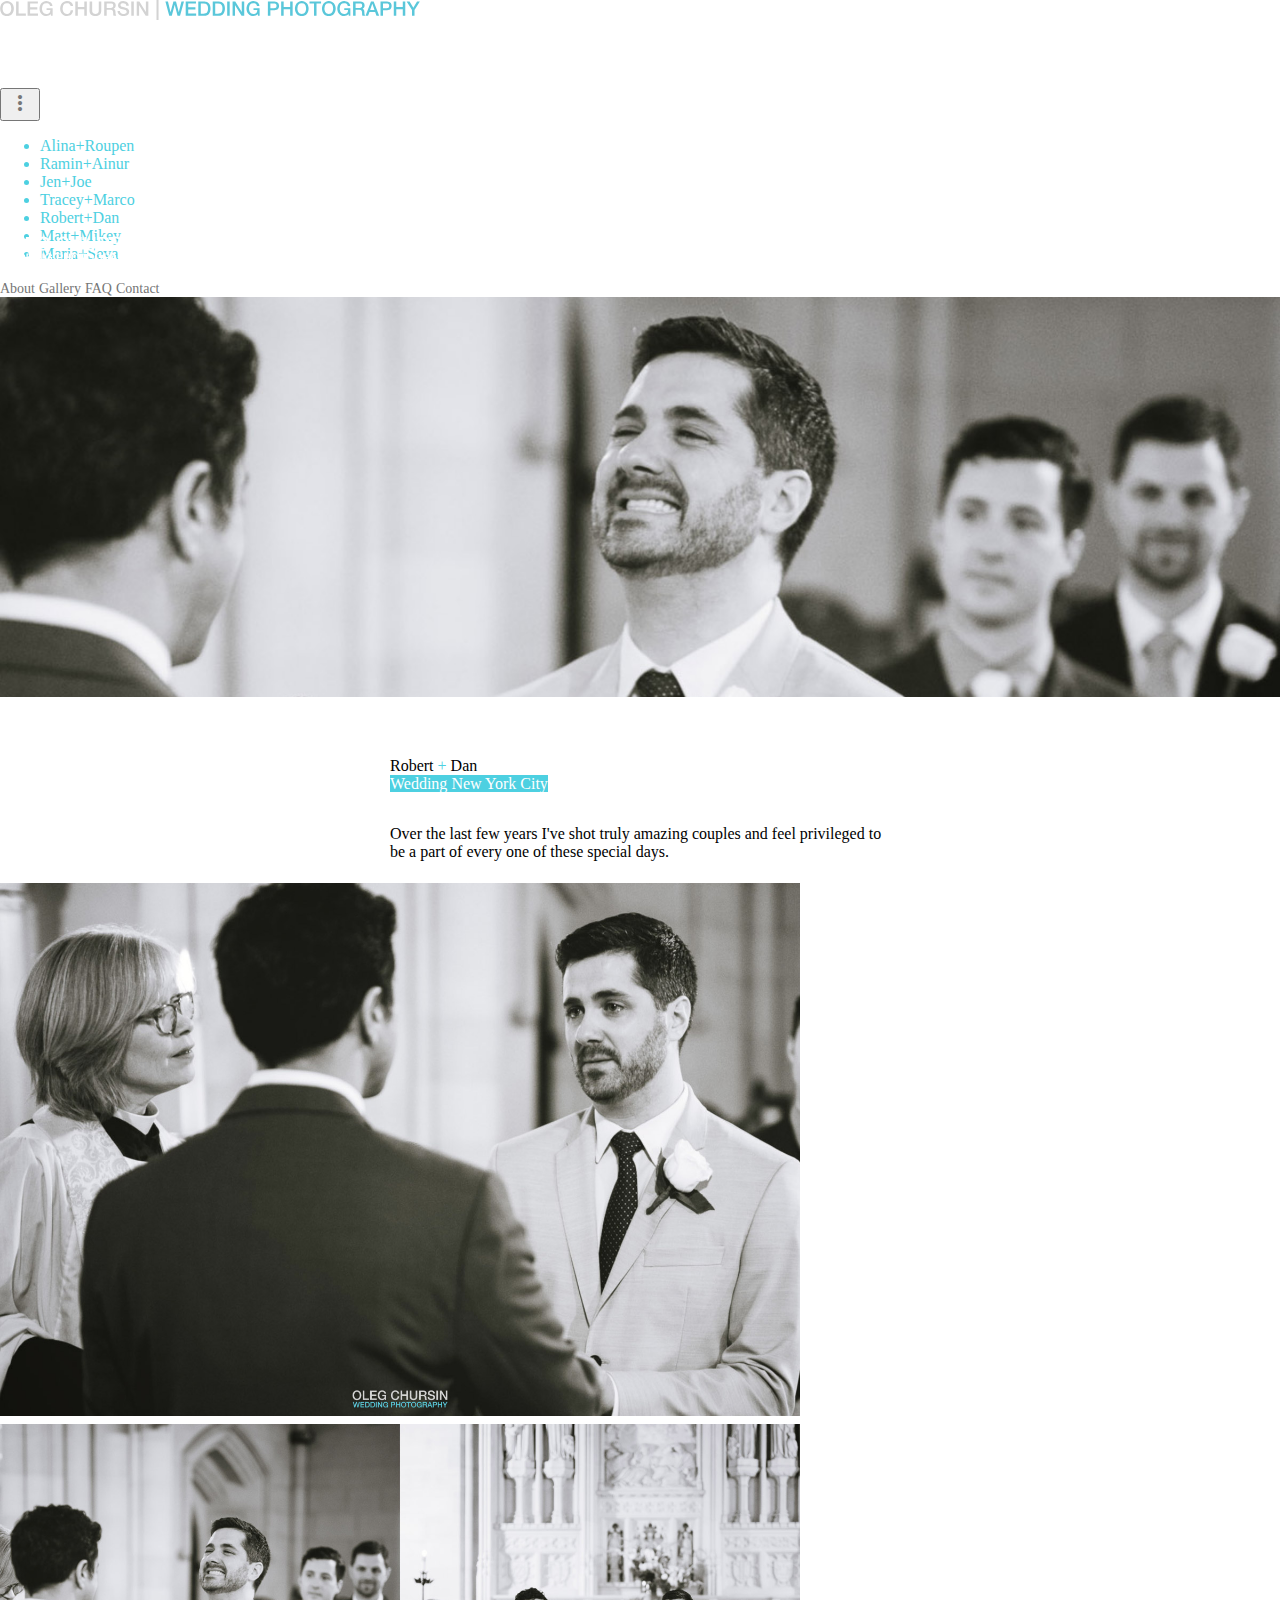
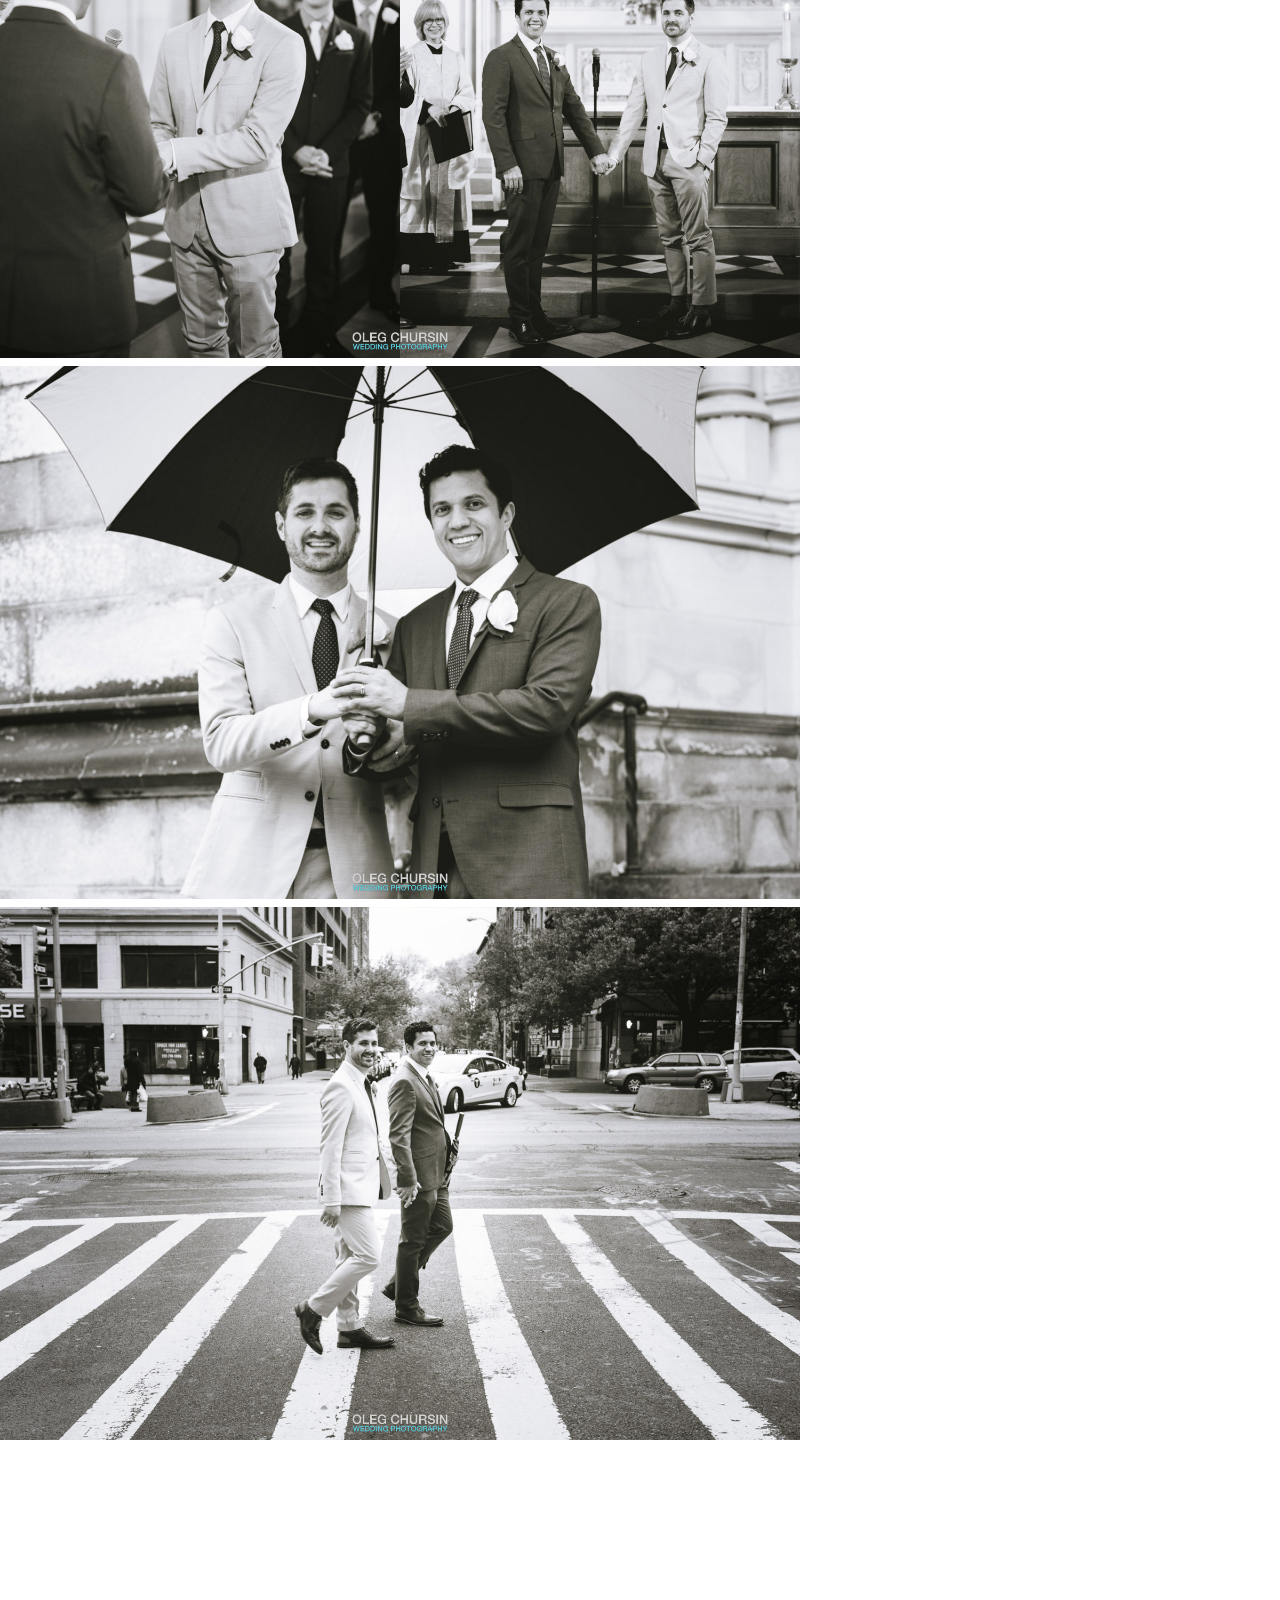
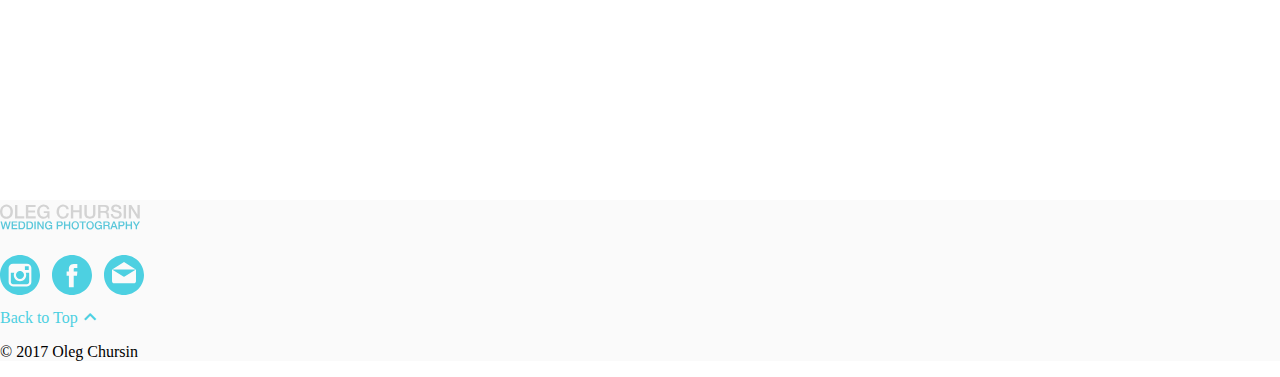
<file: robert-and-dan.html>
<!doctype html>
<html lang="en">

<head>
    <meta charset="utf-8">
    <meta http-equiv="X-UA-Compatible" content="IE=edge">
    <meta name="description" content="Oleg Chursin | Wedding Photography">
    <meta name="viewport" content="width=device-width, initial-scale=1.0, minimum-scale=1.0">
    <!-- Favicon -->
    <link rel="apple-touch-icon-precomposed" sizes="57x57" href="apple-touch-icon-57x57.png" />
    <link rel="apple-touch-icon-precomposed" sizes="114x114" href="apple-touch-icon-114x114.png" />
    <link rel="apple-touch-icon-precomposed" sizes="72x72" href="apple-touch-icon-72x72.png" />
    <link rel="apple-touch-icon-precomposed" sizes="144x144" href="apple-touch-icon-144x144.png" />
    <link rel="apple-touch-icon-precomposed" sizes="60x60" href="apple-touch-icon-60x60.png" />
    <link rel="apple-touch-icon-precomposed" sizes="120x120" href="apple-touch-icon-120x120.png" />
    <link rel="apple-touch-icon-precomposed" sizes="76x76" href="apple-touch-icon-76x76.png" />
    <link rel="apple-touch-icon-precomposed" sizes="152x152" href="apple-touch-icon-152x152.png" />
    <link rel="icon" type="image/png" href="favicon-196x196.png" sizes="196x196" />
    <link rel="icon" type="image/png" href="favicon-96x96.png" sizes="96x96" />
    <link rel="icon" type="image/png" href="favicon-32x32.png" sizes="32x32" />
    <link rel="icon" type="image/png" href="favicon-16x16.png" sizes="16x16" />
    <link rel="icon" type="image/png" href="favicon-128.png" sizes="128x128" />
    <meta name="application-name" content="&nbsp;" />
    <meta name="msapplication-TileColor" content="#FFFFFF" />
    <meta name="msapplication-TileImage" content="mstile-144x144.png" />
    <meta name="msapplication-square70x70logo" content="mstile-70x70.png" />
    <meta name="msapplication-square150x150logo" content="mstile-150x150.png" />
    <meta name="msapplication-wide310x150logo" content="mstile-310x150.png" />
    <meta name="msapplication-square310x310logo" content="mstile-310x310.png" />
    <title>Gallery | Robert+Dan</title>
    <!-- Page styles -->
    <link rel="stylesheet" href="https://fonts.googleapis.com/css?family=Roboto:regular,bold,italic,thin,light,bolditalic,black,medium&amp;lang=en">
    <link rel="stylesheet" href="https://fonts.googleapis.com/icon?family=Material+Icons">
    <link rel="stylesheet" href="https://code.getmdl.io/1.3.0/material.min.css">
    <link rel="stylesheet" href="css/main.css">
</head>

<body>
    <div class="mdl-layout mdl-js-layout mdl-layout--fixed-header">
        <div class="wedding-header mdl-layout__header mdl-layout__header--waterfall">
            <div class="mdl-layout__header-row">
                <span class="wedding-title mdl-layout-title">
            <a href="index.html"><img class="wedding-logo-image-full" src="images/oleg-chursin-wedding-photography-logo-hr.svg"></a>
          </span>
                <!-- Add spacer, to align navigation to the right in desktop -->
                <div class="wedding-header-spacer mdl-layout-spacer"></div>
                <!-- Navigation -->
                <div class="wedding-navigation-container">
                    <nav class="wedding-navigation mdl-navigation">
                        <a class="mdl-navigation__link mdl-typography--text-uppercase" href="index.html#about">About</a>
                        <a class="mdl-navigation__link mdl-typography--text-uppercase" href="index.html#gallery">Gallery</a>
                        <a class="mdl-navigation__link mdl-typography--text-uppercase" href="faq.html">FAQ</a>
                        <a class="mdl-navigation__link mdl-typography--text-uppercase" href="contact.html">Contact</a>
                    </nav>
                </div>
                <span class="wedding-mobile-title mdl-layout-title">
            <img class="wedding-logo-image" src="images/oleg-chursin-wedding-photography-logo.svg">
          </span>
                <button class="wedding-more-button mdl-button mdl-js-button mdl-button--icon mdl-js-ripple-effect" id="more-button">
                    <i class="material-icons">more_vert</i>
                </button>
                <ul class="mdl-menu mdl-js-menu mdl-menu--bottom-right mdl-js-ripple-effect" for="more-button">
                    <a href="roupalina.html">
                        <li class="mdl-menu__item">Alina<span class="wedding-text-blue">+</span>Roupen</li>
                    </a>
                    <a href="ramin-and-ainur.html">
                        <li class="mdl-menu__item">Ramin<span class="wedding-text-blue">+</span>Ainur</li>
                    </a>
                    <a href="jen-and-joe.html">
                        <li class="mdl-menu__item">Jen<span class="wedding-text-blue">+</span>Joe</li>
                    </a>
                    <a href="tracey-and-marco.html">
                        <li class="mdl-menu__item">Tracey<span class="wedding-text-blue">+</span>Marco</li>
                    </a>
                    <a href="robert-and-dan.html">
                        <li class="mdl-menu__item">Robert<span class="wedding-text-blue">+</span>Dan</li>
                    </a>
                    <a href="matt-and-mikey.html">
                        <li class="mdl-menu__item">Matt<span class="wedding-text-blue">+</span>Mikey</li>
                    </a>
                    <a href="maria-and-seva.html">
                        <li class="mdl-menu__item">Maria<span class="wedding-text-blue">+</span>Seva</li>
                    </a>
                </ul>
            </div>
        </div>
        <div class="wedding-drawer mdl-layout__drawer">
            <span class="mdl-layout-title">
          <a href="index.html"><img class="wedding-logo-image" src="images/oleg-chursin-wedding-photography-logo-white.svg"></a>
        </span>
            <nav class="mdl-navigation">
                <a class="mdl-navigation__link" href="index.html#about">About</a>
                <a class="mdl-navigation__link" href="index.html#gallery">Gallery</a>
                <a class="mdl-navigation__link" href="faq.html">FAQ</a>
                <a class="mdl-navigation__link" href="contact.html">Contact</a>
            </nav>
        </div>
        <div class="wedding-content mdl-layout__content">
            <a name="top"></a>
            <div class="header-img-RD mdl-typography--text-center">
            </div>
            <div class="wedding-screen-section mdl-typography--text-center">
                <div class="wedding-about-section-text">
                    <div class="mdl-typography--font-light mdl-typography--display-1-color-contrast">Robert <span class="blue-text">+</span> Dan</div>
                    <span class="mdl-chip">
                        <span class="mdl-chip__text">Wedding</span>
                    </span>
                    <span class="mdl-chip">
                        <span class="mdl-chip__text">New York City</span>
                    </span>
                    <p class="mdl-typography--font-light">
                        Over the last few years I've shot truly amazing couples and feel privileged to be a part of every one of these special days.</p>
                </div>
                <div class="gallery-individual">
                    <img src="images/gallery-oleg-chursin-wedding-photography-RD-001.jpg" alt="" class="gallery-individual-img">
                    <img src="images/gallery-oleg-chursin-wedding-photography-RD-002.jpg" alt="" class="gallery-individual-img">
                    <img src="images/gallery-oleg-chursin-wedding-photography-RD-003.jpg" alt="" class="gallery-individual-img">
                    <img src="images/gallery-oleg-chursin-wedding-photography-RD-005.jpg" alt="" class="gallery-individual-img">
                </div>
            </div>
            <!-- Facebook Page plugin -->
            <div class="fb-page-plugin center">
                <iframe src="https://www.facebook.com/plugins/page.php?href=https%3A%2F%2Fwww.facebook.com%2Fwedding.olegchursin&tabs&width=340&height=130&small_header=false&adapt_container_width=true&hide_cover=false&show_facepile=false&appId=842989679120803" width="340" height="130" style="border:none;overflow:hidden" scrolling="no" frameborder="0" allowTransparency="true"></iframe>
            </div>
            <!-- end Facebook page plugin -->
            <footer class="wedding-footer mdl-mega-footer">
                <div class="mdl-mega-footer--top-section">
                    <div class="mdl-mega-footer--left-section">
                        <div class="footer-logo">
                            <img class="wedding-logo-image" src="images/oleg-chursin-wedding-photography-logo.svg">
                        </div>
                        <a href="https://www.instagram.com/wedding.olegchursin/"><img class="wedding-footer--social-icon" src="images/oleg-chursin-wedding-photography-IN.svg" alt="Oleg Chursin Wedding Photography on Instagram"></a>
                        &nbsp;
                        <a href="http://fb.me/wedding.olegchursin"><img class="wedding-footer--social-icon" src="images/oleg-chursin-wedding-photography-FB.svg" alt="Oleg Chursin Wedding Photography on Facebook"></a>
                        &nbsp;
                        <a href="mailto:hi@olegchursin.com?Subject=Wedding%20Photography" target="_top"><img class="wedding-footer--social-icon" src="images/oleg-chursin-wedding-photography-EMAIL.svg" alt="Oleg Chursin Wedding Photography Email"></a>
                    </div>
                    <div class="mdl-mega-footer--right-section">
                        <a class="mdl-typography--font-light" href="#top">Back to Top<i class="material-icons">expand_less</i></a>
                    </div>
                </div>
                <div class="mdl-mega-footer--middle-section">
                    <p class="mdl-typography--font-light">© 2017 Oleg Chursin</p>
                </div>
            </footer>
        </div>
    </div>
    <script src="https://code.getmdl.io/1.3.0/material.min.js"></script>
</body>

</html>
</file>
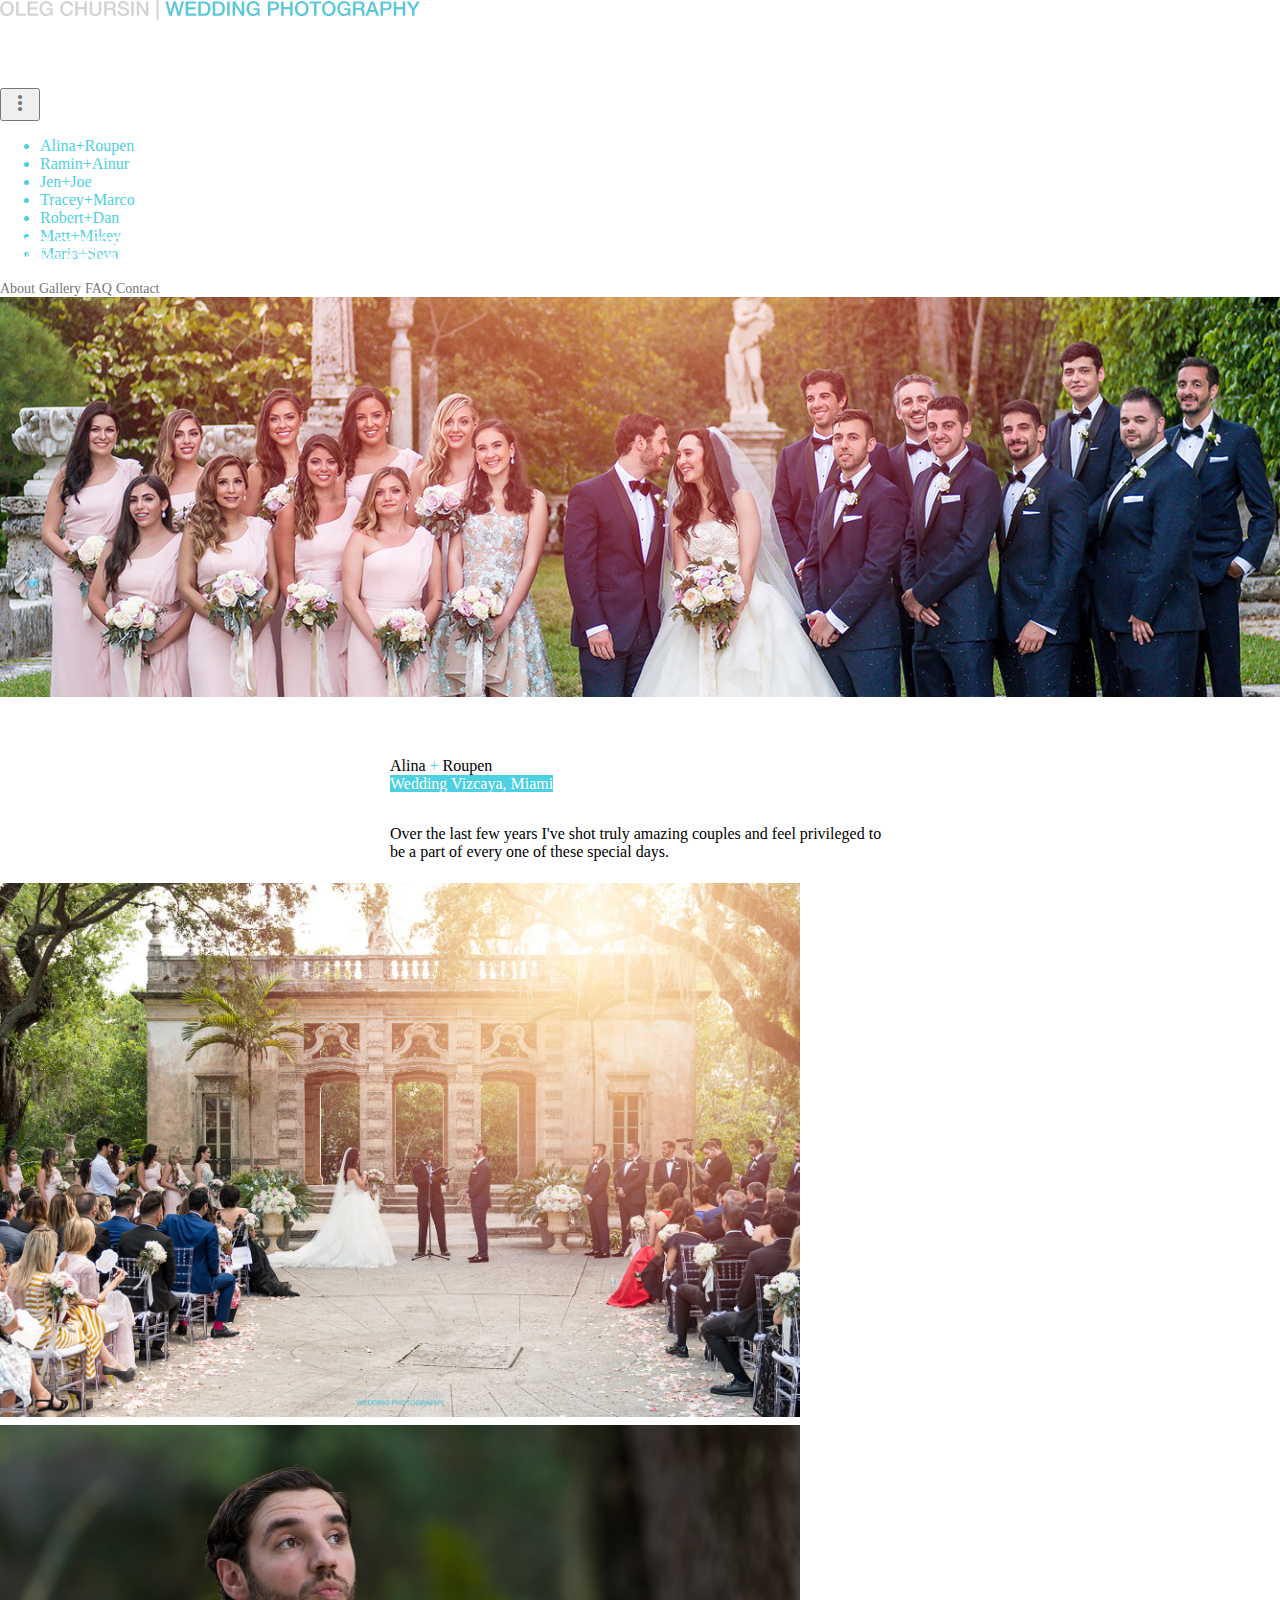
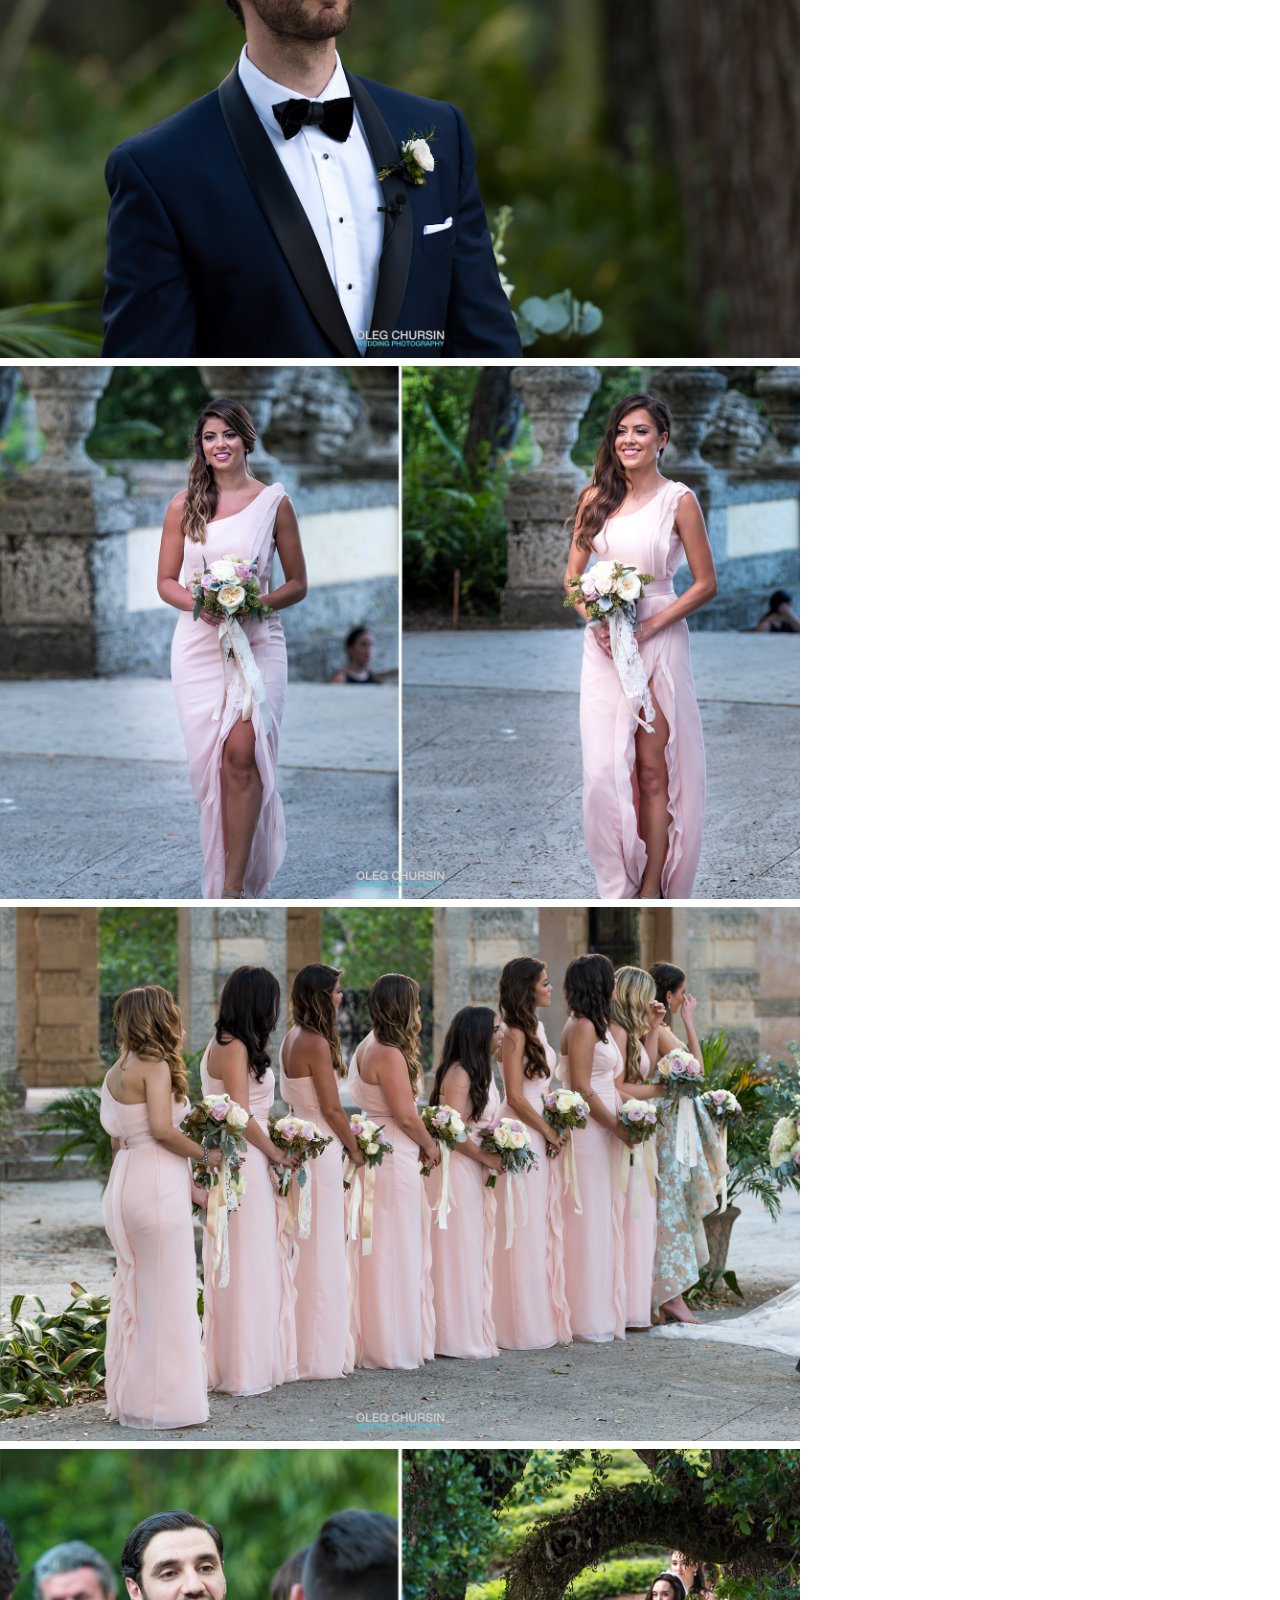
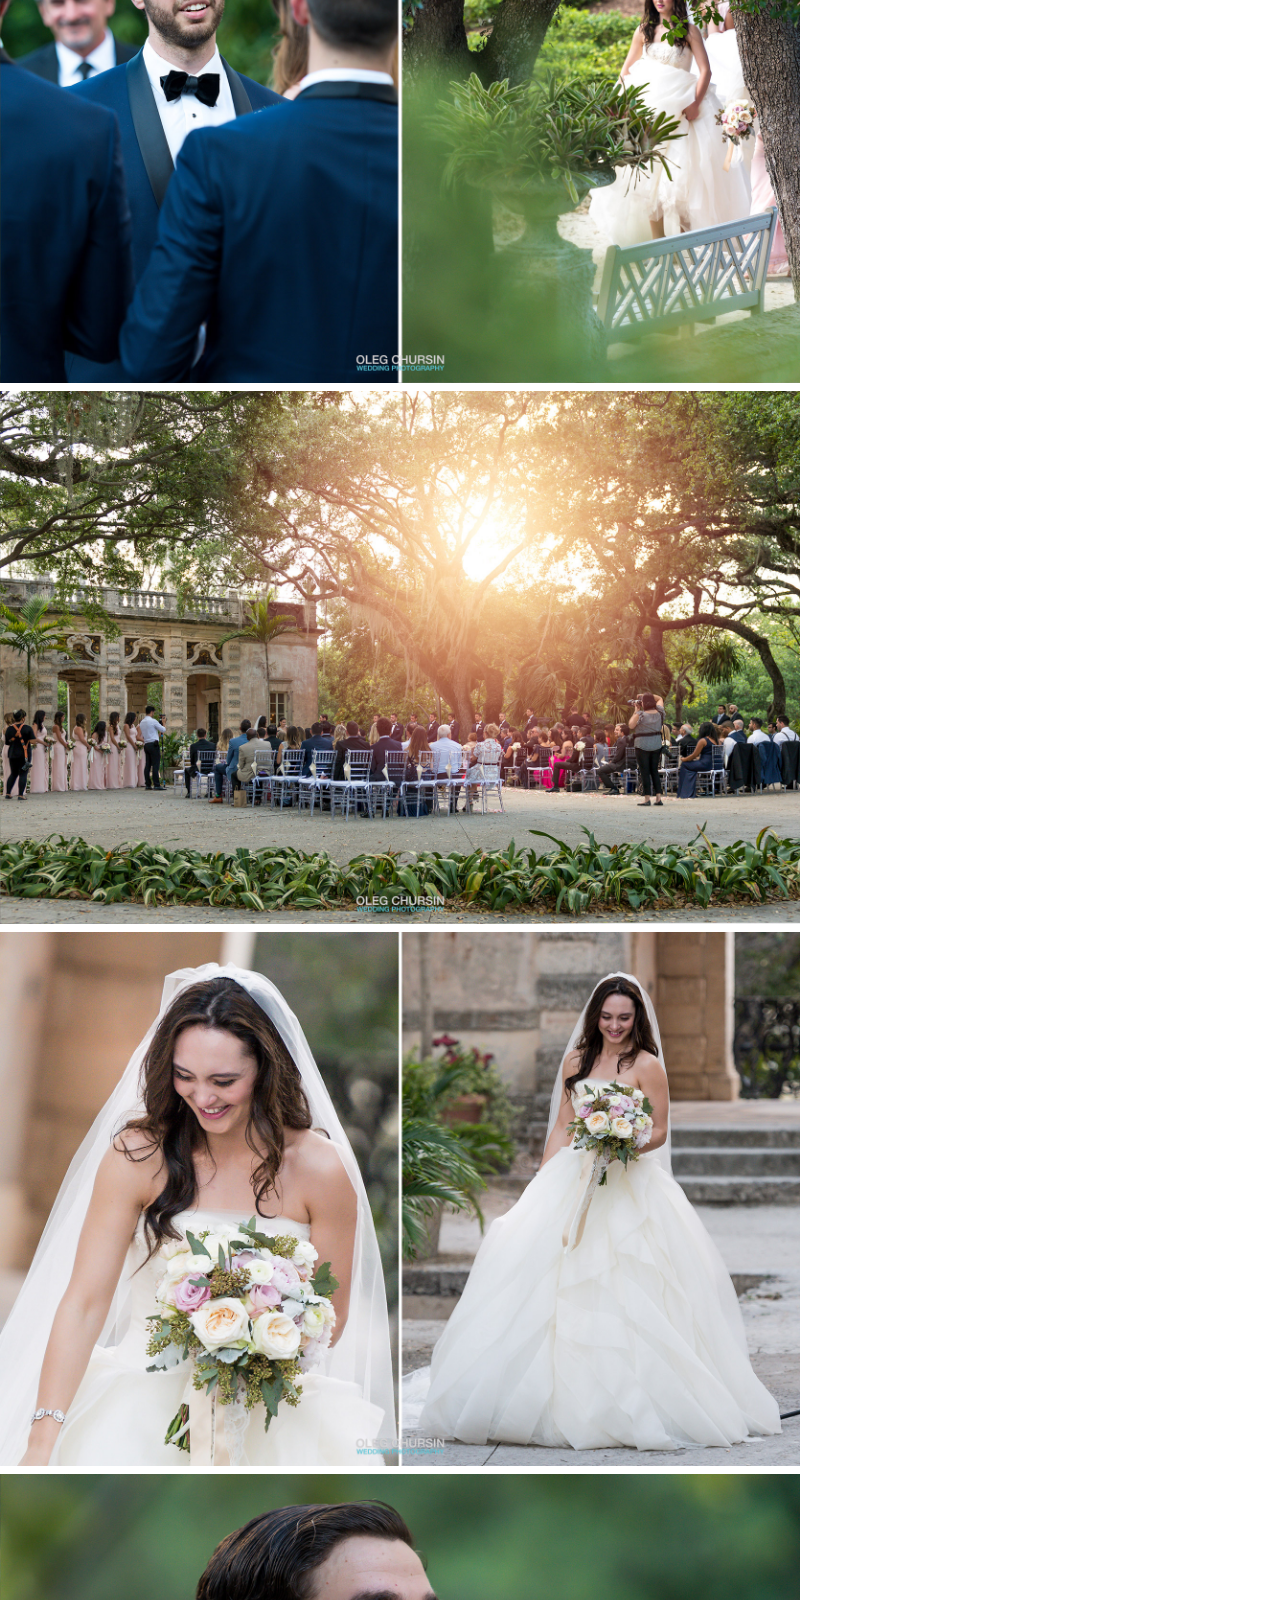
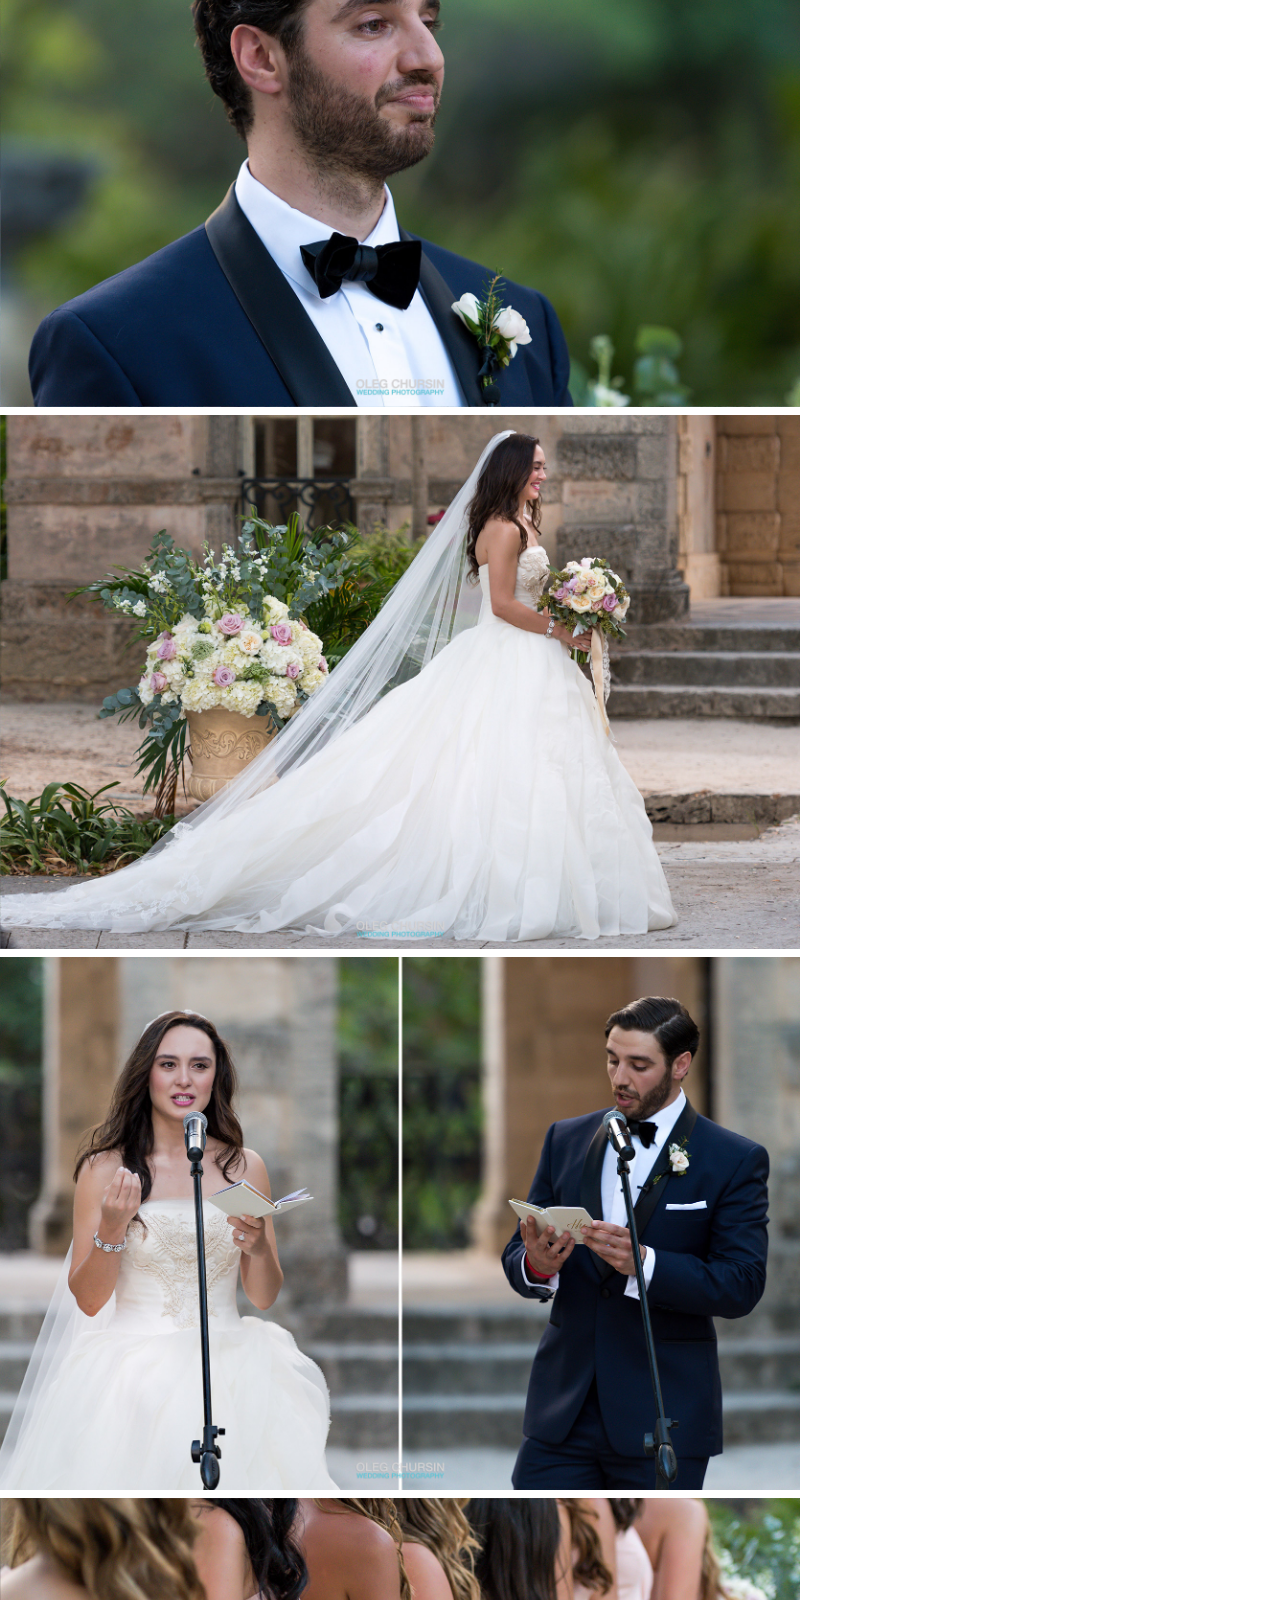
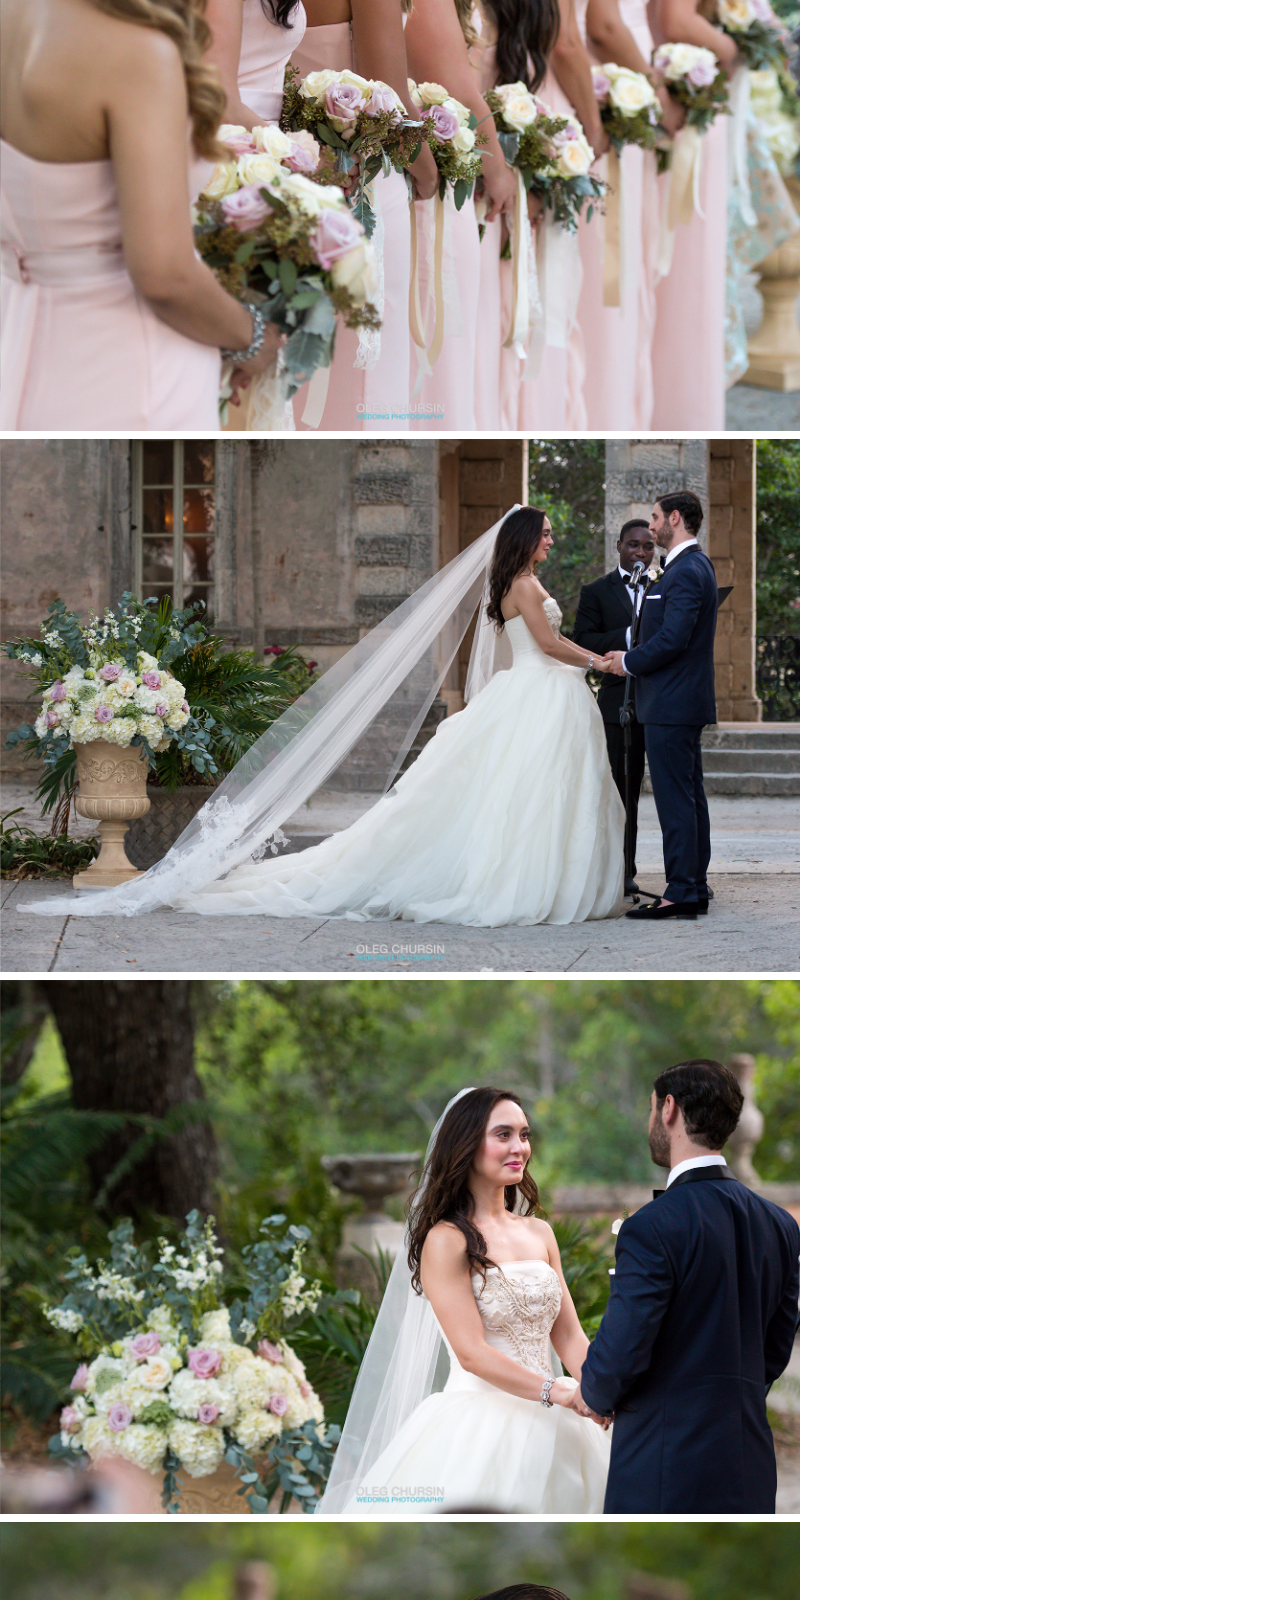
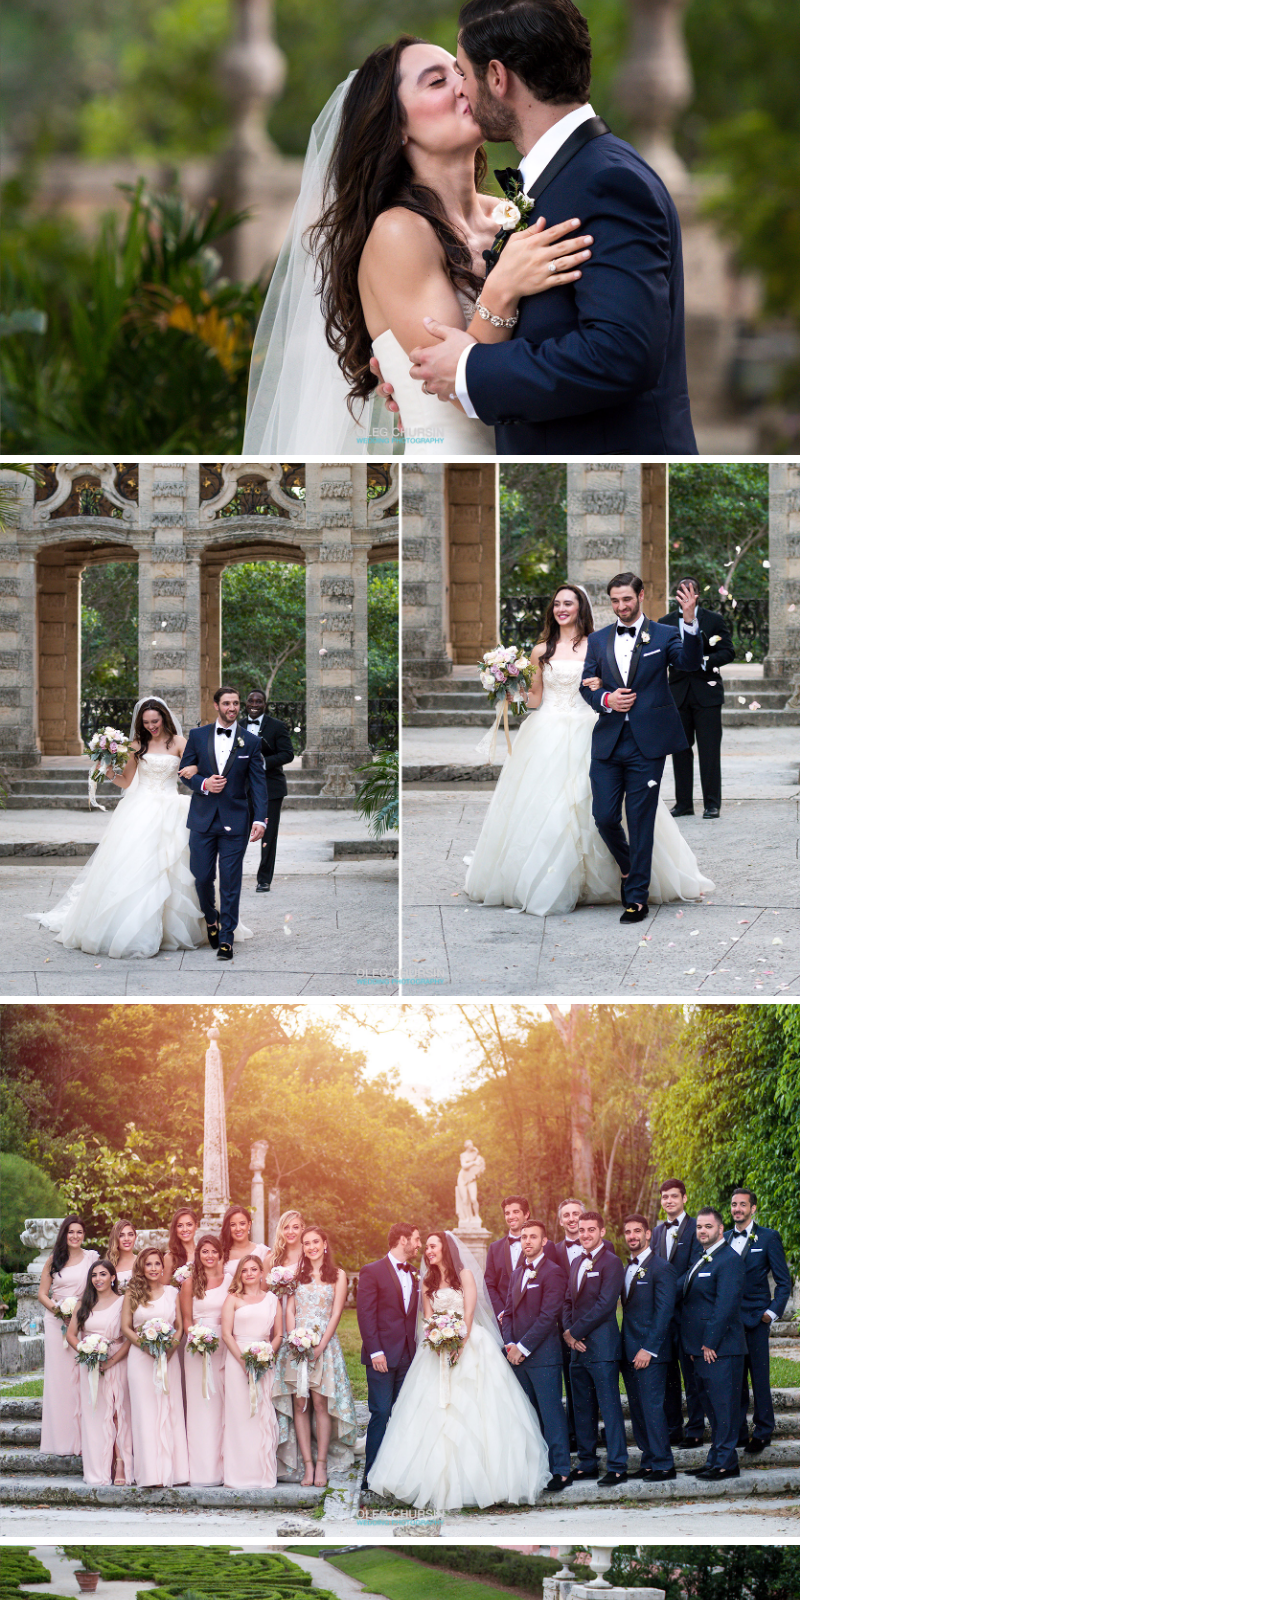
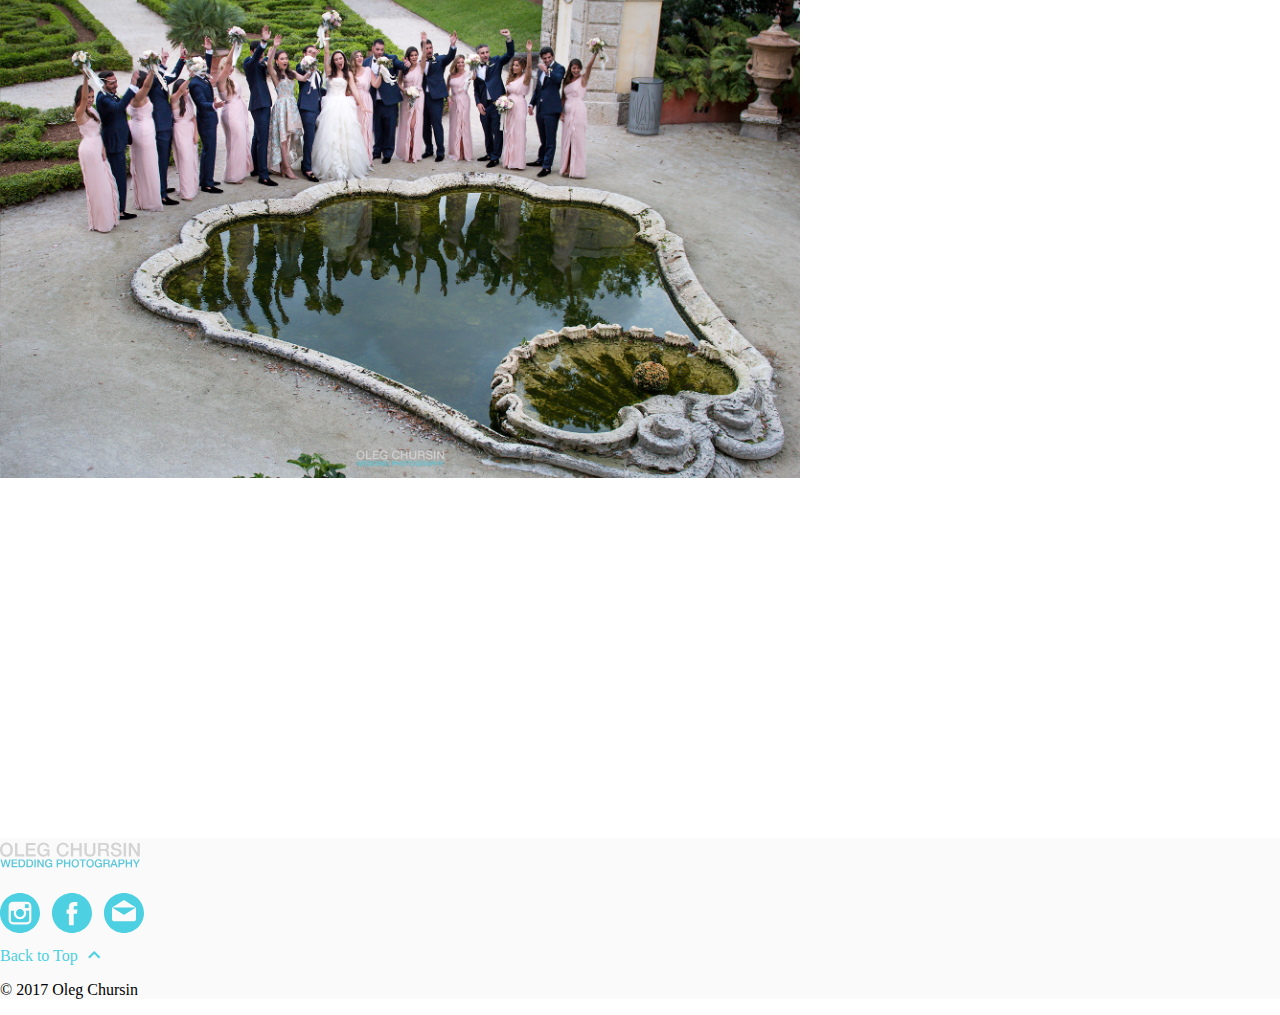
<file: roupalina.html>
<!doctype html>
<html lang="en">

<head>
    <meta charset="utf-8">
    <meta http-equiv="X-UA-Compatible" content="IE=edge">
    <meta name="description" content="Oleg Chursin | Wedding Photography">
    <meta name="viewport" content="width=device-width, initial-scale=1.0, minimum-scale=1.0">
    <!-- Favicon -->
    <link rel="apple-touch-icon-precomposed" sizes="57x57" href="apple-touch-icon-57x57.png" />
    <link rel="apple-touch-icon-precomposed" sizes="114x114" href="apple-touch-icon-114x114.png" />
    <link rel="apple-touch-icon-precomposed" sizes="72x72" href="apple-touch-icon-72x72.png" />
    <link rel="apple-touch-icon-precomposed" sizes="144x144" href="apple-touch-icon-144x144.png" />
    <link rel="apple-touch-icon-precomposed" sizes="60x60" href="apple-touch-icon-60x60.png" />
    <link rel="apple-touch-icon-precomposed" sizes="120x120" href="apple-touch-icon-120x120.png" />
    <link rel="apple-touch-icon-precomposed" sizes="76x76" href="apple-touch-icon-76x76.png" />
    <link rel="apple-touch-icon-precomposed" sizes="152x152" href="apple-touch-icon-152x152.png" />
    <link rel="icon" type="image/png" href="favicon-196x196.png" sizes="196x196" />
    <link rel="icon" type="image/png" href="favicon-96x96.png" sizes="96x96" />
    <link rel="icon" type="image/png" href="favicon-32x32.png" sizes="32x32" />
    <link rel="icon" type="image/png" href="favicon-16x16.png" sizes="16x16" />
    <link rel="icon" type="image/png" href="favicon-128.png" sizes="128x128" />
    <meta name="application-name" content="&nbsp;" />
    <meta name="msapplication-TileColor" content="#FFFFFF" />
    <meta name="msapplication-TileImage" content="mstile-144x144.png" />
    <meta name="msapplication-square70x70logo" content="mstile-70x70.png" />
    <meta name="msapplication-square150x150logo" content="mstile-150x150.png" />
    <meta name="msapplication-wide310x150logo" content="mstile-310x150.png" />
    <meta name="msapplication-square310x310logo" content="mstile-310x310.png" />
    <title>Gallery | Roupalina</title>
    <!-- Page styles -->
    <link rel="stylesheet" href="https://fonts.googleapis.com/css?family=Roboto:regular,bold,italic,thin,light,bolditalic,black,medium&amp;lang=en">
    <link rel="stylesheet" href="https://fonts.googleapis.com/icon?family=Material+Icons">
    <link rel="stylesheet" href="https://code.getmdl.io/1.3.0/material.min.css">
    <link rel="stylesheet" href="css/main.css">
</head>

<body>
    <div class="mdl-layout mdl-js-layout mdl-layout--fixed-header">
        <div class="wedding-header mdl-layout__header mdl-layout__header--waterfall">
            <div class="mdl-layout__header-row">
                <span class="wedding-title mdl-layout-title">
            <a href="index.html"><img class="wedding-logo-image-full" src="images/oleg-chursin-wedding-photography-logo-hr.svg"></a>
          </span>
                <!-- Add spacer, to align navigation to the right in desktop -->
                <div class="wedding-header-spacer mdl-layout-spacer"></div>
                <!-- Navigation -->
                <div class="wedding-navigation-container">
                    <nav class="wedding-navigation mdl-navigation">
                        <a class="mdl-navigation__link mdl-typography--text-uppercase" href="index.html#about">About</a>
                        <a class="mdl-navigation__link mdl-typography--text-uppercase" href="index.html#gallery">Gallery</a>
                        <a class="mdl-navigation__link mdl-typography--text-uppercase" href="faq.html">FAQ</a>
                        <a class="mdl-navigation__link mdl-typography--text-uppercase" href="contact.html">Contact</a>
                    </nav>
                </div>
                <span class="wedding-mobile-title mdl-layout-title">
            <img class="wedding-logo-image" src="images/oleg-chursin-wedding-photography-logo.svg">
          </span>
                <button class="wedding-more-button mdl-button mdl-js-button mdl-button--icon mdl-js-ripple-effect" id="more-button">
                    <i class="material-icons">more_vert</i>
                </button>
                <ul class="mdl-menu mdl-js-menu mdl-menu--bottom-right mdl-js-ripple-effect" for="more-button">
                    <a href="roupalina.html">
                        <li class="mdl-menu__item">Alina<span class="wedding-text-blue">+</span>Roupen</li>
                    </a>
                    <a href="ramin-and-ainur.html">
                        <li class="mdl-menu__item">Ramin<span class="wedding-text-blue">+</span>Ainur</li>
                    </a>
                    <a href="jen-and-joe.html">
                        <li class="mdl-menu__item">Jen<span class="wedding-text-blue">+</span>Joe</li>
                    </a>
                    <a href="tracey-and-marco.html">
                        <li class="mdl-menu__item">Tracey<span class="wedding-text-blue">+</span>Marco</li>
                    </a>
                    <a href="robert-and-dan.html">
                        <li class="mdl-menu__item">Robert<span class="wedding-text-blue">+</span>Dan</li>
                    </a>
                    <a href="matt-and-mikey.html">
                        <li class="mdl-menu__item">Matt<span class="wedding-text-blue">+</span>Mikey</li>
                    </a>
                    <a href="maria-and-seva.html">
                        <li class="mdl-menu__item">Maria<span class="wedding-text-blue">+</span>Seva</li>
                    </a>
                </ul>
            </div>
        </div>
        <div class="wedding-drawer mdl-layout__drawer">
            <span class="mdl-layout-title">
          <a href="index.html"><img class="wedding-logo-image" src="images/oleg-chursin-wedding-photography-logo-white.svg"></a>
        </span>
            <nav class="mdl-navigation">
                <a class="mdl-navigation__link" href="index.html#about">About</a>
                <a class="mdl-navigation__link" href="index.html#gallery">Gallery</a>
                <a class="mdl-navigation__link" href="faq.html">FAQ</a>
                <a class="mdl-navigation__link" href="contact.html">Contact</a>
            </nav>
        </div>
        <div class="wedding-content mdl-layout__content">
            <a name="top"></a>
            <div class="header-img-roupalina mdl-typography--text-center">
            </div>
            <div class="wedding-screen-section mdl-typography--text-center">
                <div class="wedding-about-section-text">
                    <div class="mdl-typography--font-light mdl-typography--display-1-color-contrast">Alina <span class="blue-text">+</span> Roupen</div>
                    <span class="mdl-chip">
                        <span class="mdl-chip__text">Wedding</span>
                    </span>
                    <span class="mdl-chip">
                        <span class="mdl-chip__text">Vizcaya, Miami</span>
                    </span>
                    <p class="mdl-typography--font-light">
                        Over the last few years I've shot truly amazing couples and feel privileged to be a part of every one of these special days.</p>
                </div>
                <div class="gallery-individual">
                    <img src="images/gallery-oleg-chursin-wedding-photography-roupalina-001.jpg" alt="" class="gallery-individual-img">
                    <img src="images/gallery-oleg-chursin-wedding-photography-roupalina-002.jpg" alt="" class="gallery-individual-img">
                    <img src="images/gallery-oleg-chursin-wedding-photography-roupalina-005.jpg" alt="" class="gallery-individual-img">
                    <img src="images/gallery-oleg-chursin-wedding-photography-roupalina-007.jpg" alt="" class="gallery-individual-img">
                    <img src="images/gallery-oleg-chursin-wedding-photography-roupalina-004.jpg" alt="" class="gallery-individual-img">
                    <img src="images/gallery-oleg-chursin-wedding-photography-roupalina-009.jpg" alt="" class="gallery-individual-img">
                    <img src="images/gallery-oleg-chursin-wedding-photography-roupalina-012.jpg" alt="" class="gallery-individual-img">
                    <img src="images/gallery-oleg-chursin-wedding-photography-roupalina-006.jpg" alt="" class="gallery-individual-img">
                    <img src="images/gallery-oleg-chursin-wedding-photography-roupalina-008.jpg" alt="" class="gallery-individual-img">
                    <img src="images/gallery-oleg-chursin-wedding-photography-roupalina-010.jpg" alt="" class="gallery-individual-img">
                    <img src="images/gallery-oleg-chursin-wedding-photography-roupalina-011.jpg" alt="" class="gallery-individual-img">
                    <img src="images/gallery-oleg-chursin-wedding-photography-roupalina-013.jpg" alt="" class="gallery-individual-img">
                    <img src="images/gallery-oleg-chursin-wedding-photography-roupalina-014.jpg" alt="" class="gallery-individual-img">
                    <img src="images/gallery-oleg-chursin-wedding-photography-roupalina-015.jpg" alt="" class="gallery-individual-img">
                    <img src="images/gallery-oleg-chursin-wedding-photography-roupalina-016.jpg" alt="" class="gallery-individual-img">
                    <img src="images/gallery-oleg-chursin-wedding-photography-roupalina-017.jpg" alt="" class="gallery-individual-img">
                    <img src="images/gallery-oleg-chursin-wedding-photography-roupalina-018.jpg" alt="" class="gallery-individual-img">
                </div>
            </div>
            <!-- Facebook Page plugin -->
            <div class="fb-page-plugin center">
                <iframe src="https://www.facebook.com/plugins/page.php?href=https%3A%2F%2Fwww.facebook.com%2Fwedding.olegchursin&tabs&width=340&height=130&small_header=false&adapt_container_width=true&hide_cover=false&show_facepile=false&appId=842989679120803" width="340" height="130" style="border:none;overflow:hidden" scrolling="no" frameborder="0" allowTransparency="true"></iframe>
            </div>
            <!-- end Facebook page plugin -->
            <footer class="wedding-footer mdl-mega-footer">
                <div class="mdl-mega-footer--top-section">
                    <div class="mdl-mega-footer--left-section">
                        <div class="footer-logo">
                            <img class="wedding-logo-image" src="images/oleg-chursin-wedding-photography-logo.svg">
                        </div>
                        <a href="https://www.instagram.com/wedding.olegchursin/"><img class="wedding-footer--social-icon" src="images/oleg-chursin-wedding-photography-IN.svg" alt="Oleg Chursin Wedding Photography on Instagram"></a>
                        &nbsp;
                        <a href="http://fb.me/wedding.olegchursin"><img class="wedding-footer--social-icon" src="images/oleg-chursin-wedding-photography-FB.svg" alt="Oleg Chursin Wedding Photography on Facebook"></a>
                        &nbsp;
                        <a href="mailto:hi@olegchursin.com?Subject=Wedding%20Photography" target="_top"><img class="wedding-footer--social-icon" src="images/oleg-chursin-wedding-photography-EMAIL.svg" alt="Oleg Chursin Wedding Photography Email"></a>
                    </div>
                    <div class="mdl-mega-footer--right-section">
                        <a class="mdl-typography--font-light" href="#top">
                Back to Top
                <i class="material-icons">expand_less</i>
              </a>
                    </div>
                </div>
                <div class="mdl-mega-footer--middle-section">
                    <p class="mdl-typography--font-light">© 2017 Oleg Chursin</p>
                </div>
            </footer>
        </div>
    </div>
    <script src="https://code.getmdl.io/1.3.0/material.min.js"></script>
</body>

</html>
</file>
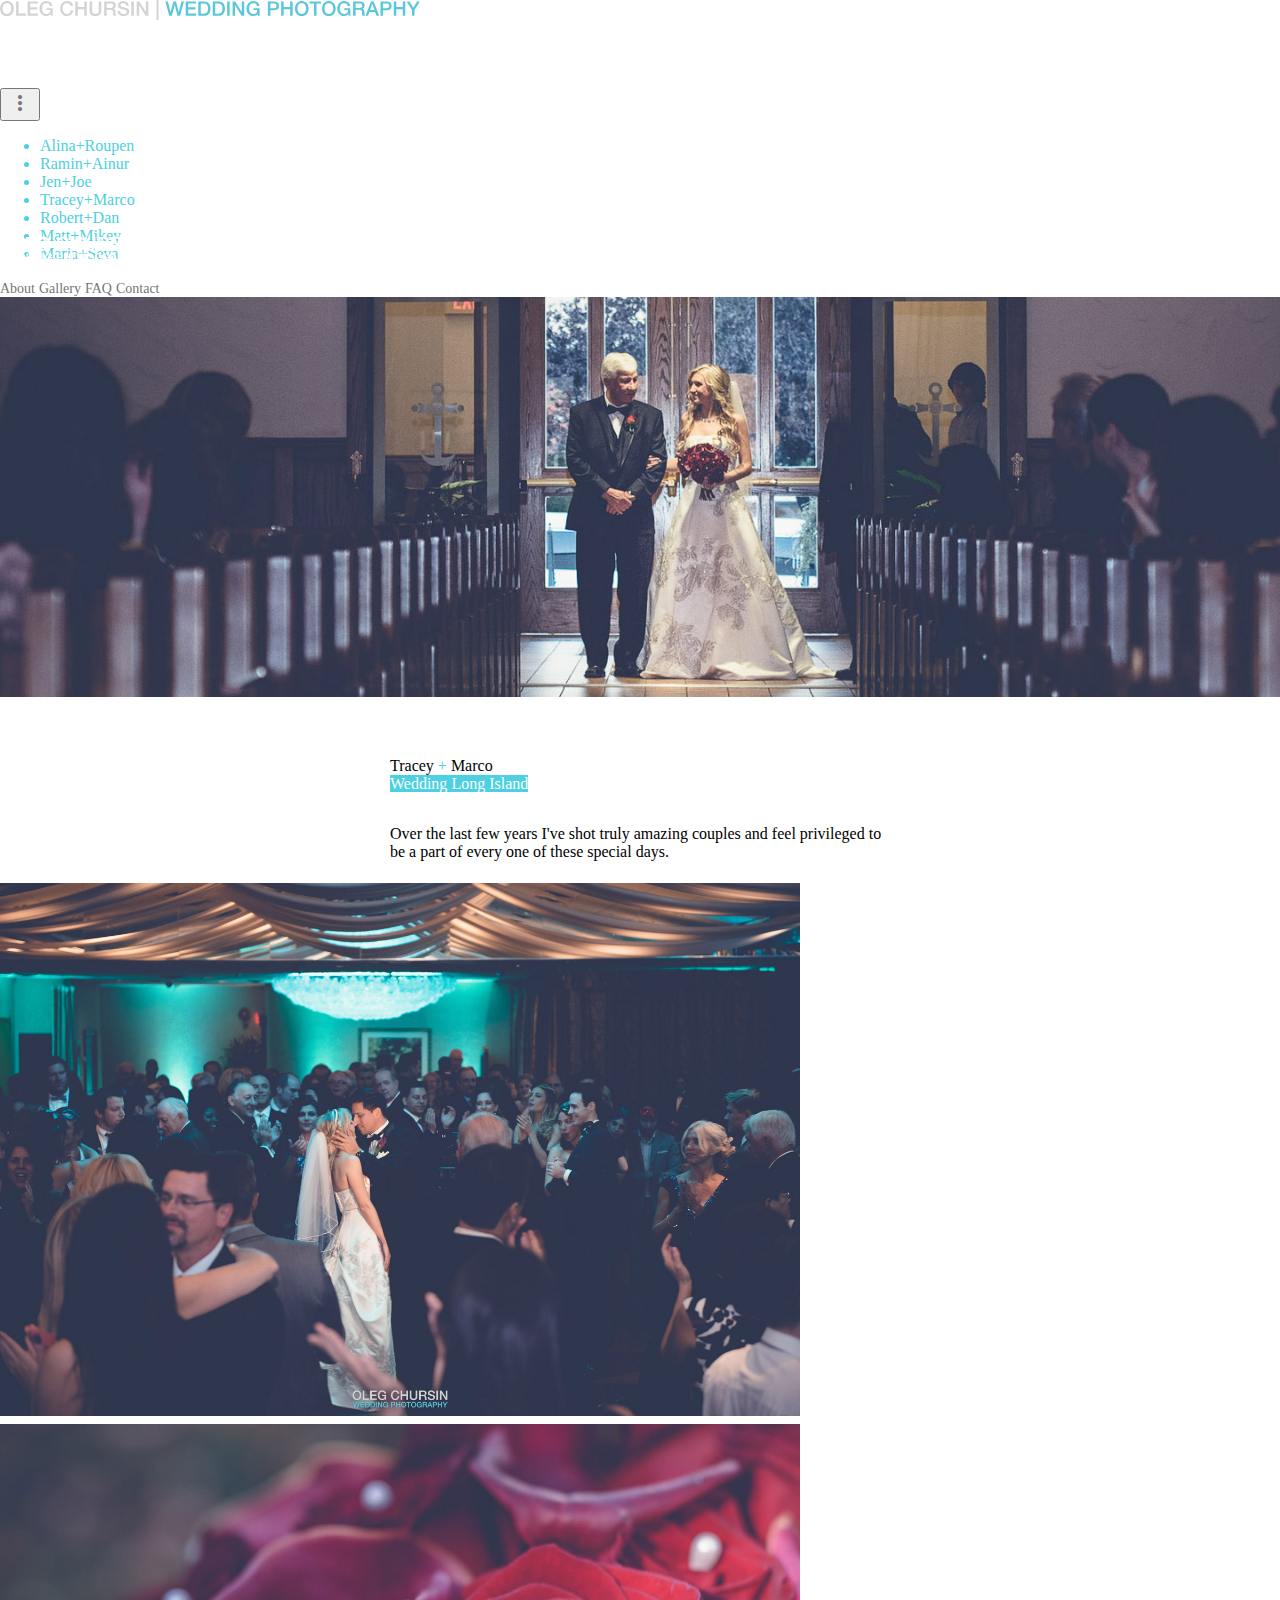
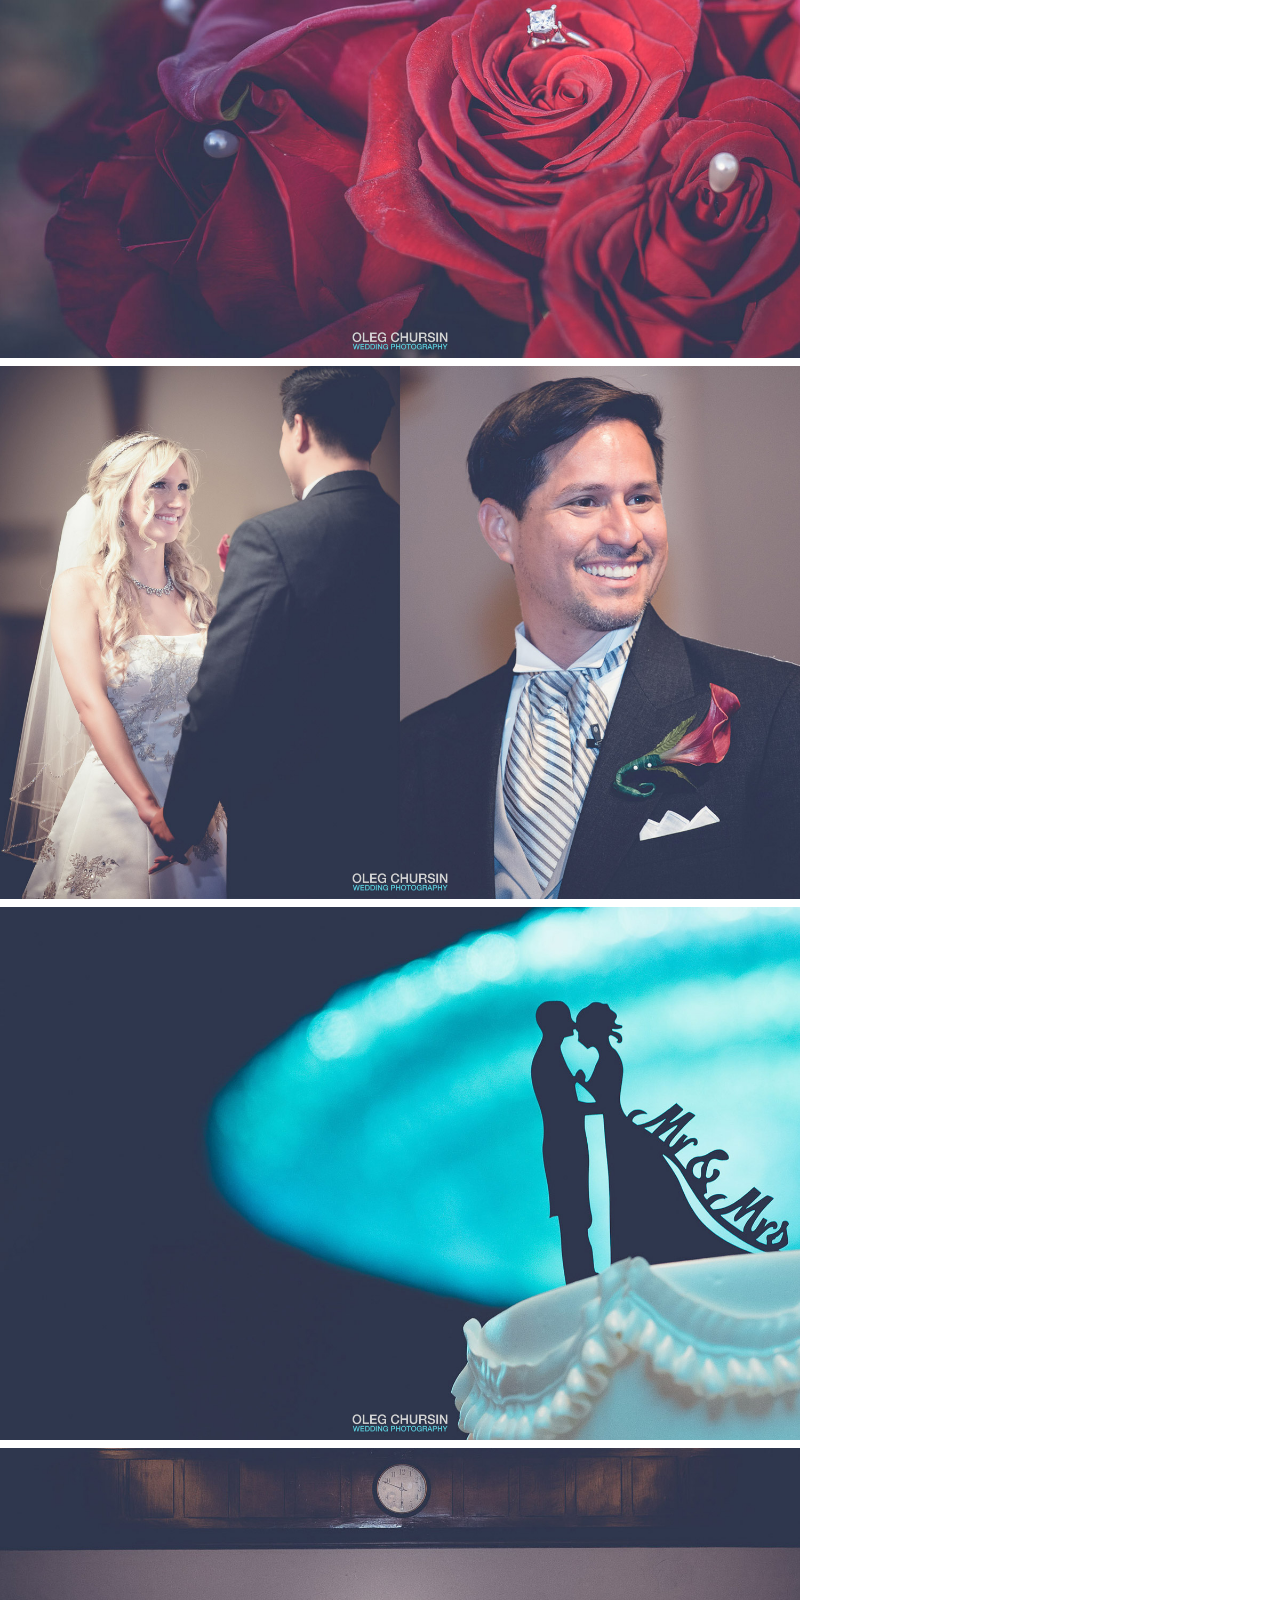
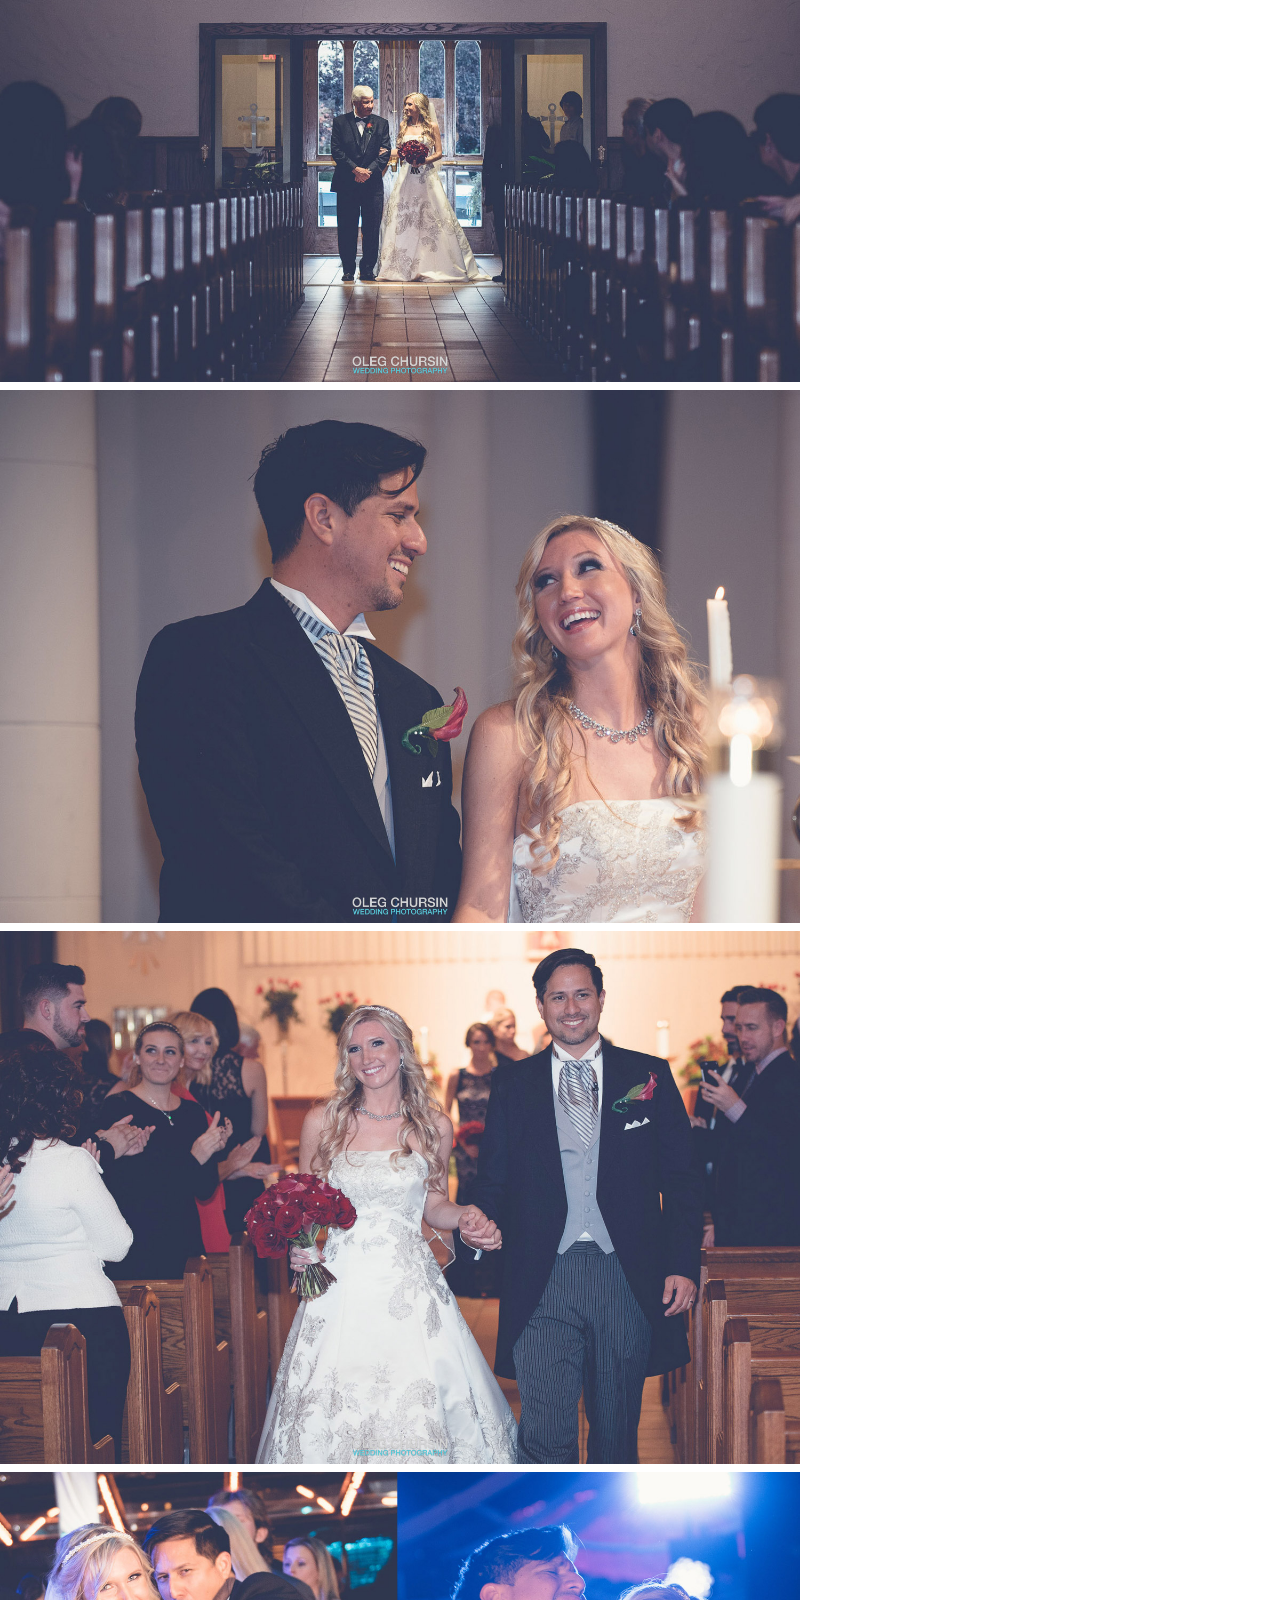
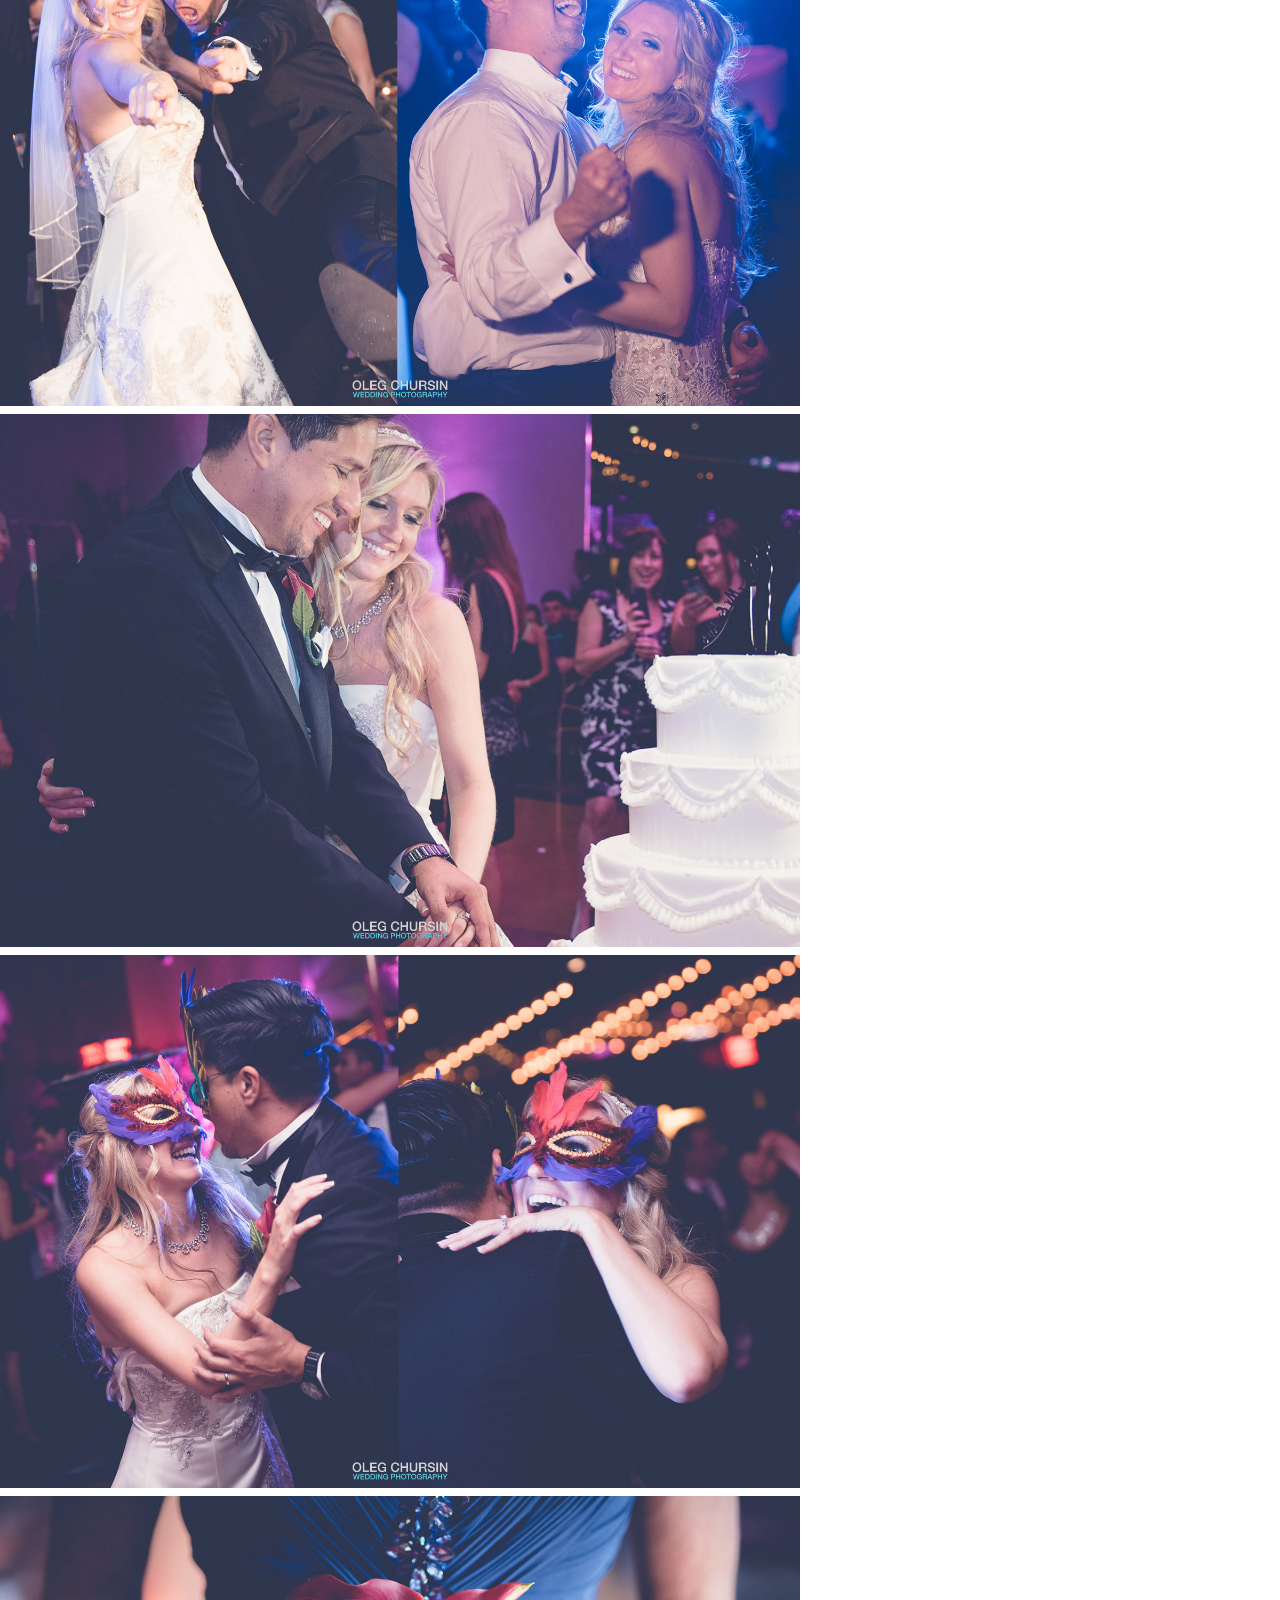
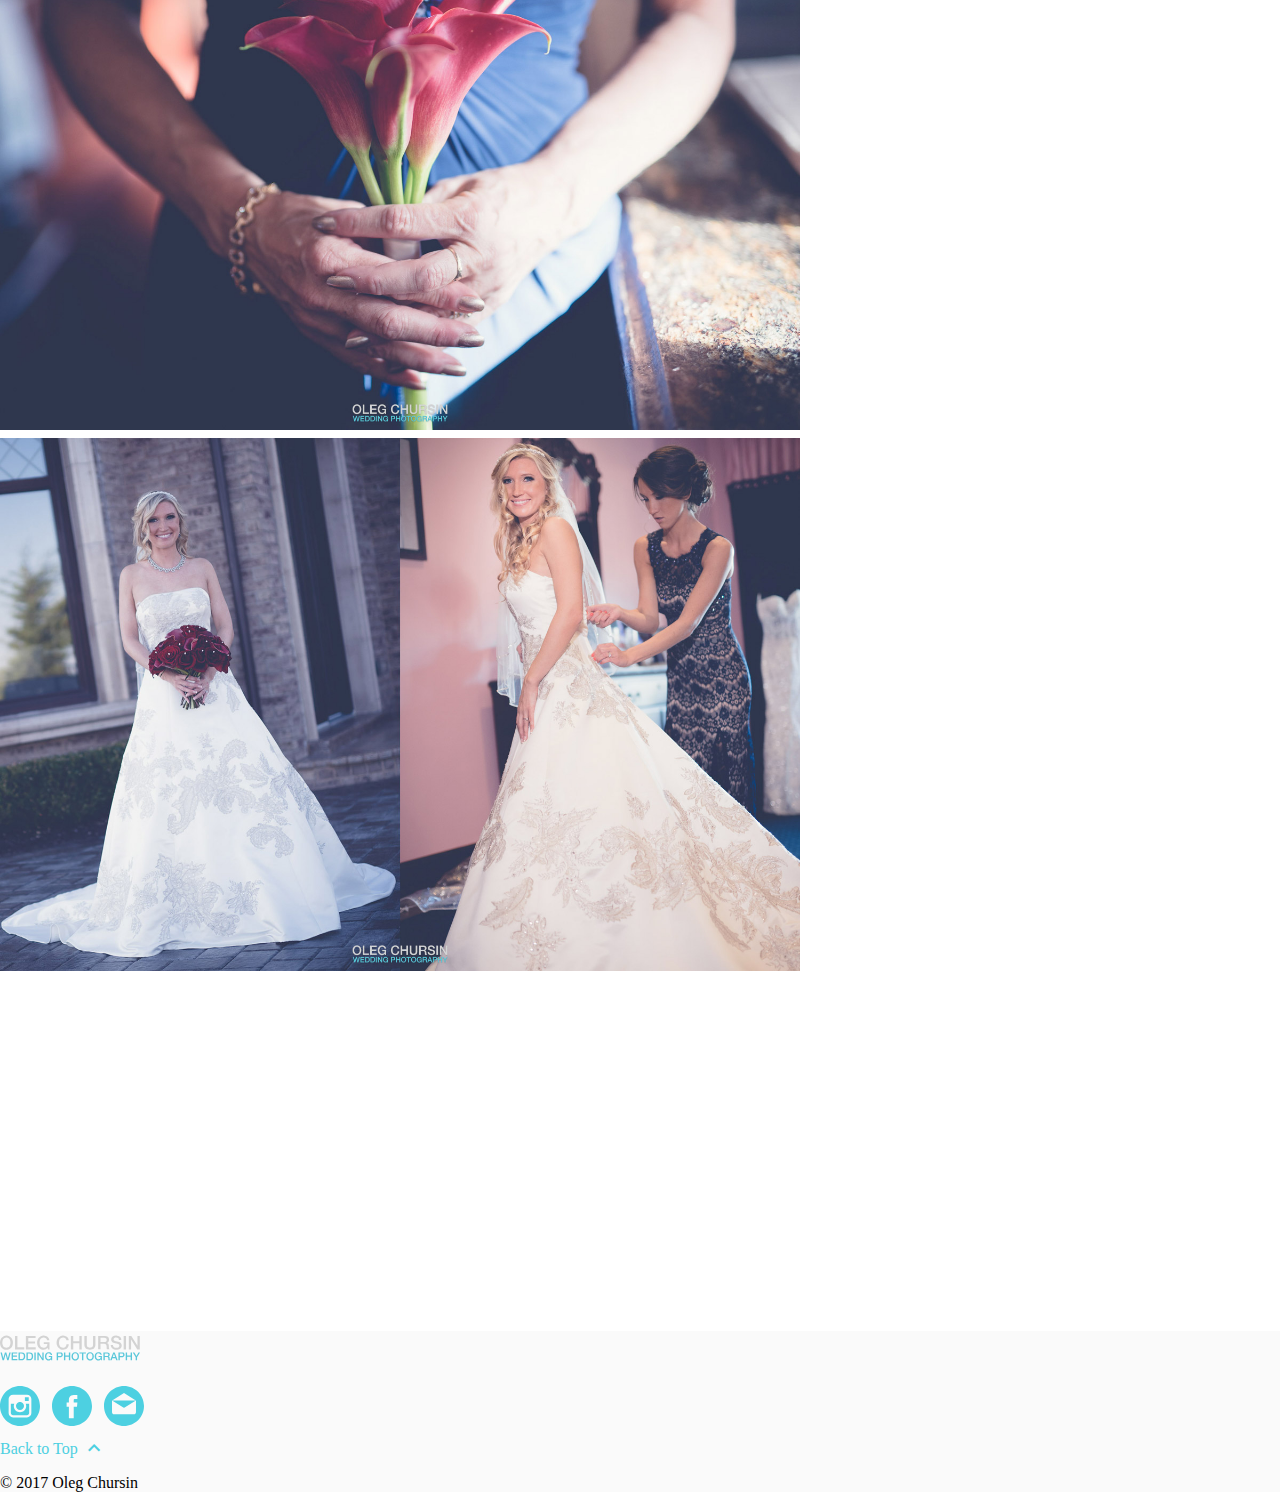
<file: tracey-and-marco.html>
<!doctype html>
<html lang="en">

<head>
    <meta charset="utf-8">
    <meta http-equiv="X-UA-Compatible" content="IE=edge">
    <meta name="description" content="Oleg Chursin | Wedding Photography">
    <meta name="viewport" content="width=device-width, initial-scale=1.0, minimum-scale=1.0">
    <!-- Favicon -->
    <link rel="apple-touch-icon-precomposed" sizes="57x57" href="apple-touch-icon-57x57.png" />
    <link rel="apple-touch-icon-precomposed" sizes="114x114" href="apple-touch-icon-114x114.png" />
    <link rel="apple-touch-icon-precomposed" sizes="72x72" href="apple-touch-icon-72x72.png" />
    <link rel="apple-touch-icon-precomposed" sizes="144x144" href="apple-touch-icon-144x144.png" />
    <link rel="apple-touch-icon-precomposed" sizes="60x60" href="apple-touch-icon-60x60.png" />
    <link rel="apple-touch-icon-precomposed" sizes="120x120" href="apple-touch-icon-120x120.png" />
    <link rel="apple-touch-icon-precomposed" sizes="76x76" href="apple-touch-icon-76x76.png" />
    <link rel="apple-touch-icon-precomposed" sizes="152x152" href="apple-touch-icon-152x152.png" />
    <link rel="icon" type="image/png" href="favicon-196x196.png" sizes="196x196" />
    <link rel="icon" type="image/png" href="favicon-96x96.png" sizes="96x96" />
    <link rel="icon" type="image/png" href="favicon-32x32.png" sizes="32x32" />
    <link rel="icon" type="image/png" href="favicon-16x16.png" sizes="16x16" />
    <link rel="icon" type="image/png" href="favicon-128.png" sizes="128x128" />
    <meta name="application-name" content="&nbsp;" />
    <meta name="msapplication-TileColor" content="#FFFFFF" />
    <meta name="msapplication-TileImage" content="mstile-144x144.png" />
    <meta name="msapplication-square70x70logo" content="mstile-70x70.png" />
    <meta name="msapplication-square150x150logo" content="mstile-150x150.png" />
    <meta name="msapplication-wide310x150logo" content="mstile-310x150.png" />
    <meta name="msapplication-square310x310logo" content="mstile-310x310.png" />
    <title>Gallery | Tracey+Marco</title>
    <!-- Page styles -->
    <link rel="stylesheet" href="https://fonts.googleapis.com/css?family=Roboto:regular,bold,italic,thin,light,bolditalic,black,medium&amp;lang=en">
    <link rel="stylesheet" href="https://fonts.googleapis.com/icon?family=Material+Icons">
    <link rel="stylesheet" href="https://code.getmdl.io/1.3.0/material.min.css">
    <link rel="stylesheet" href="css/main.css">
</head>

<body>
    <div class="mdl-layout mdl-js-layout mdl-layout--fixed-header">
        <div class="wedding-header mdl-layout__header mdl-layout__header--waterfall">
            <div class="mdl-layout__header-row">
                <span class="wedding-title mdl-layout-title">
            <a href="index.html"><img class="wedding-logo-image-full" src="images/oleg-chursin-wedding-photography-logo-hr.svg"></a>
          </span>
                <!-- Add spacer, to align navigation to the right in desktop -->
                <div class="wedding-header-spacer mdl-layout-spacer"></div>
                <!-- Navigation -->
                <div class="wedding-navigation-container">
                    <nav class="wedding-navigation mdl-navigation">
                        <a class="mdl-navigation__link mdl-typography--text-uppercase" href="index.html#about">About</a>
                        <a class="mdl-navigation__link mdl-typography--text-uppercase" href="index.html#gallery">Gallery</a>
                        <a class="mdl-navigation__link mdl-typography--text-uppercase" href="faq.html">FAQ</a>
                        <a class="mdl-navigation__link mdl-typography--text-uppercase" href="contact.html">Contact</a>
                    </nav>
                </div>
                <span class="wedding-mobile-title mdl-layout-title">
            <img class="wedding-logo-image" src="images/oleg-chursin-wedding-photography-logo.svg">
          </span>
                <button class="wedding-more-button mdl-button mdl-js-button mdl-button--icon mdl-js-ripple-effect" id="more-button">
                    <i class="material-icons">more_vert</i>
                </button>
                <ul class="mdl-menu mdl-js-menu mdl-menu--bottom-right mdl-js-ripple-effect" for="more-button">
                    <a href="roupalina.html">
                        <li class="mdl-menu__item">Alina<span class="wedding-text-blue">+</span>Roupen</li>
                    </a>
                    <a href="ramin-and-ainur.html">
                        <li class="mdl-menu__item">Ramin<span class="wedding-text-blue">+</span>Ainur</li>
                    </a>
                    <a href="jen-and-joe.html">
                        <li class="mdl-menu__item">Jen<span class="wedding-text-blue">+</span>Joe</li>
                    </a>
                    <a href="tracey-and-marco.html">
                        <li class="mdl-menu__item">Tracey<span class="wedding-text-blue">+</span>Marco</li>
                    </a>
                    <a href="robert-and-dan.html">
                        <li class="mdl-menu__item">Robert<span class="wedding-text-blue">+</span>Dan</li>
                    </a>
                    <a href="matt-and-mikey.html">
                        <li class="mdl-menu__item">Matt<span class="wedding-text-blue">+</span>Mikey</li>
                    </a>
                    <a href="maria-and-seva.html">
                        <li class="mdl-menu__item">Maria<span class="wedding-text-blue">+</span>Seva</li>
                    </a>
                </ul>
            </div>
        </div>
        <div class="wedding-drawer mdl-layout__drawer">
            <span class="mdl-layout-title">
          <a href="index.html"><img class="wedding-logo-image" src="images/oleg-chursin-wedding-photography-logo-white.svg"></a>
        </span>
            <nav class="mdl-navigation">
                <a class="mdl-navigation__link" href="index.html#about">About</a>
                <a class="mdl-navigation__link" href="index.html#gallery">Gallery</a>
                <a class="mdl-navigation__link" href="faq.html">FAQ</a>
                <a class="mdl-navigation__link" href="contact.html">Contact</a>
            </nav>
        </div>
        <div class="wedding-content mdl-layout__content">
            <a name="top"></a>
            <div class="header-img-TM mdl-typography--text-center">
            </div>
            <div class="wedding-screen-section mdl-typography--text-center">
                <div class="wedding-about-section-text">
                    <div class="mdl-typography--font-light mdl-typography--display-1-color-contrast">Tracey <span class="blue-text">+</span> Marco</div>
                    <span class="mdl-chip">
                        <span class="mdl-chip__text">Wedding</span>
                    </span>
                    <span class="mdl-chip">
                        <span class="mdl-chip__text">Long Island</span>
                    </span>
                    <p class="mdl-typography--font-light">
                        Over the last few years I've shot truly amazing couples and feel privileged to be a part of every one of these special days.</p>
                </div>
                <div class="gallery-individual">
                    <img src="images/gallery-oleg-chursin-wedding-photography-TM-009.jpg" alt="" class="gallery-individual-img">
                    <img src="images/gallery-oleg-chursin-wedding-photography-TM-002.jpg" alt="" class="gallery-individual-img">
                    <img src="images/gallery-oleg-chursin-wedding-photography-TM-005.jpg" alt="" class="gallery-individual-img">
                    
                    <img src="images/gallery-oleg-chursin-wedding-photography-TM-008.jpg" alt="" class="gallery-individual-img">
                    
                    <img src="images/gallery-oleg-chursin-wedding-photography-TM-004.jpg" alt="" class="gallery-individual-img">
                    <img src="images/gallery-oleg-chursin-wedding-photography-TM-006.jpg" alt="" class="gallery-individual-img">
                    <img src="images/gallery-oleg-chursin-wedding-photography-TM-007.jpg" alt="" class="gallery-individual-img">
                    
                    <img src="images/gallery-oleg-chursin-wedding-photography-TM-010.jpg" alt="" class="gallery-individual-img">
                    <img src="images/gallery-oleg-chursin-wedding-photography-TM-011.jpg" alt="" class="gallery-individual-img">
                    <img src="images/gallery-oleg-chursin-wedding-photography-TM-012.jpg" alt="" class="gallery-individual-img">
                    <img src="images/gallery-oleg-chursin-wedding-photography-TM-001.jpg" alt="" class="gallery-individual-img">
                    <img src="images/gallery-oleg-chursin-wedding-photography-TM-003.jpg" alt="" class="gallery-individual-img">
                </div>
            </div>
            <!-- Facebook Page plugin -->
            <div class="fb-page-plugin center">
                <iframe src="https://www.facebook.com/plugins/page.php?href=https%3A%2F%2Fwww.facebook.com%2Fwedding.olegchursin&tabs&width=340&height=130&small_header=false&adapt_container_width=true&hide_cover=false&show_facepile=false&appId=842989679120803" width="340" height="130" style="border:none;overflow:hidden" scrolling="no" frameborder="0" allowTransparency="true"></iframe>
            </div>
            <!-- end Facebook page plugin -->
            <footer class="wedding-footer mdl-mega-footer">
                <div class="mdl-mega-footer--top-section">
                    <div class="mdl-mega-footer--left-section">
                        <div class="footer-logo">
                            <img class="wedding-logo-image" src="images/oleg-chursin-wedding-photography-logo.svg">
                        </div>
                        <a href="https://www.instagram.com/wedding.olegchursin/"><img class="wedding-footer--social-icon" src="images/oleg-chursin-wedding-photography-IN.svg" alt="Oleg Chursin Wedding Photography on Instagram"></a>
                        &nbsp;
                        <a href="http://fb.me/wedding.olegchursin"><img class="wedding-footer--social-icon" src="images/oleg-chursin-wedding-photography-FB.svg" alt="Oleg Chursin Wedding Photography on Facebook"></a>
                        &nbsp;
                        <a href="mailto:hi@olegchursin.com?Subject=Wedding%20Photography" target="_top"><img class="wedding-footer--social-icon" src="images/oleg-chursin-wedding-photography-EMAIL.svg" alt="Oleg Chursin Wedding Photography Email"></a>
                    </div>
                    <div class="mdl-mega-footer--right-section">
                        <a class="mdl-typography--font-light" href="#top">
                Back to Top
                <i class="material-icons">expand_less</i>
              </a>
                    </div>
                </div>
                <div class="mdl-mega-footer--middle-section">
                    <p class="mdl-typography--font-light">© 2017 Oleg Chursin</p>
                </div>
            </footer>
        </div>
    </div>
    <script src="https://code.getmdl.io/1.3.0/material.min.js"></script>
</body>

</html>
</file>
<file: css/main.css>
body {
    margin: 0;
}

.center {
    text-align: center;
}

.fb-page-plugin {
    margin: 20px 0 100px;
}

.footer-logo {
    margin: 20px 0;
}

.blue-text {
    color: #4DD0E1;
}

.mdl-chip {
    margin-top: 20px;
    background-color: #4DD0E1;
}

.mdl-chip__text {
    color: #fff;
}

a img {
    border: 0px;
}

a {
    color: #4DD0E1;
    font-weight: 500;
    text-decoration: none;
}

::-moz-selection {
    background-color: #4DD0E1;
    color: #fff;
}

::selection {
    background-color: #4DD0E1;
    color: #fff;
}

.wedding-search-box .mdl-textfield__input {
    color: rgba(0, 0, 0, 0.87);
}

.wedding-header .mdl-menu__container {
    z-index: 50;
    margin: 0 !important;
}

.mdl-textfield--expandable {
    width: auto;
}

.wedding-fab {
    position: absolute;
    right: 20%;
    bottom: -26px;
    z-index: 3;
    background: #4DD0E1 !important;
    color: black !important;
}

.wedding-mobile-title {
    display: none !important;
}

.wedding-logo-image {
    height: 28px;
    width: 140px;
    padding-top: 3px;
}

.wedding-logo-image-full {
    height: auto;
    width: 420px;
}

.wedding-header {
    overflow: visible;
    background-color: white;
}

.wedding-header .material-icons {
    color: #767777 !important;
}

.wedding-header .mdl-layout__drawer-button {
    background: transparent;
    color: #767777;
}

.wedding-header .mdl-navigation__link {
    color: #757575;
    font-weight: 700;
    font-size: 14px;
}

.wedding-navigation-container {
    direction: rtl;
    -webkit-order: 1;
    -ms-flex-order: 1;
    order: 1;
    width: 500px;
    transition: opacity 0.2s cubic-bezier(0.4, 0, 0.2, 1), width 0.2s cubic-bezier(0.4, 0, 0.2, 1);
}

.wedding-navigation {
    direction: ltr;
    -webkit-justify-content: flex-end;
    -ms-flex-pack: end;
    justify-content: flex-end;
    width: 800px;
}

.wedding-search-box.is-focused + .wedding-navigation-container {
    opacity: 0;
    width: 100px;
}

.wedding-navigation .mdl-navigation__link {
    display: inline-block;
    height: 60px;
    line-height: 68px;
    background-color: transparent !important;
    border-bottom: 4px solid transparent;
}

.wedding-navigation .mdl-navigation__link:hover {
    border-bottom: 4px solid #4DD0E1;
}

.wedding-search-box {
    -webkit-order: 2;
    -ms-flex-order: 2;
    order: 2;
    margin-left: 16px;
    margin-right: 16px;
}

.wedding-more-button {
    -webkit-order: 3;
    -ms-flex-order: 3;
    order: 3;
}

.wedding-drawer {
    border-right: none;
}

.wedding-drawer-separator {
    height: 1px;
    background-color: #dcdcdc;
    margin: 8px 0;
}

.wedding-drawer .mdl-navigation__link.mdl-navigation__link {
    font-size: 14px;
    color: #757575;
}

.wedding-drawer span.mdl-navigation__link.mdl-navigation__link {
    color: #4DD0E1;
}

.wedding-drawer .mdl-layout-title {
    position: relative;
    background: #4DD0E1;
    height: 160px;
}

.wedding-drawer .wedding-logo-image {
    position: absolute;
    bottom: 16px;
}

.wedding-intro-section {
    position: relative;
    height: 450px;
    width: auto;
    background-color: #f3f3f3;
    background: url('../images/oleg-chursin-wedding-photography-RA-009.jpg') center 30% no-repeat;
    background-size: cover;
}

.logo-font {
    font-family: 'Roboto', 'Helvetica', 'Arial', sans-serif;
    line-height: 1;
    color: #767777;
    font-weight: 500;
}

.wedding-slogan {
    font-size: 60px;
    padding-top: 160px;
}

.wedding-sub-slogan {
    font-size: 21px;
    padding-top: 24px;
}

.wedding-create-character {
    font-size: 21px;
    padding-top: 400px;
}

.wedding-create-character a {
    text-decoration: none;
    color: #767777;
    font-weight: 300;
}

.wedding-screen-section {
    position: relative;
    padding-bottom: 80px;
}

.wedding-screens {
    text-align: right;
    width: 100%;
    padding-top: 80px;
    white-space: nowrap;
    overflow-x: auto;
}

.wedding-screen {
    text-align: center;
}

.wedding-screen .wedding-link {
    margin-top: 16px;
    display: block;
    z-index: 2;
}

.wedding-image-link {
    text-decoration: none;
}

.wedding-contact {
    display: inline-block;
    width: 160px;
    margin-right: 32px;
}

.wedding-contact .wedding-screen-image {
    width: 40%;
    z-index: 1;
}

.wedding-phone {
    display: inline-block;
    width: 64px;
    margin-right: 48px;
}

.wedding-phone .wedding-screen-image {
    width: 100%;
    z-index: 1;
}

.wedding-tablet {
    display: inline-block;
    width: 110px;
    margin-right: 64px;
}

.wedding-tablet .wedding-screen-image {
    width: 100%;
    z-index: 1;
}

.wedding-tablet .wedding-link {
    display: block;
    z-index: 2;
}

.wedding-gallery {
    display: inline-block;
    width: 300px;
    margin-right: 50px;
}

.wedding-gallery .wedding-screen-image {
    width: 100%;
    z-index: 1;
}

.wedding-auto {
    display: inline-block;
    width: 300px;
    overflow: hidden;
}

.wedding-auto .wedding-screen-image {
    display: block;
    height: 300px;
    z-index: 1;
}

.wedding-contact-section-index {
    position: relative;
    background: url('../images/oleg-chursin-wedding-photography-cake.jpg') center top no-repeat;
    background-size: cover;
    height: 800px;
}

.wedding-contact-section {
    position: relative;
    background: url('../images/oleg-chursin-wedding-photography-contact.jpg') center top no-repeat;
    background-size: cover;
    height: 600px;
}

.wedding-contact-band {
    position: absolute;
    bottom: 0;
    width: 100%;
    text-align: center;
    background-color: #37474f;
}

.wedding-contact-band-text {
    max-width: 800px;
    margin-left: 25%;
    padding: 24px;
    text-align: left;
    color: white;
}

.wedding-contact-band-text p {
    padding-top: 8px;
}

.wedding-faq-section {
    position: relative;
    height: 400px;
    width: auto;
    background-color: #f3f3f3;
    background: url('../images/oleg-chursin-wedding-photography-faq-2.jpg') center 30% no-repeat;
    background-size: cover;
}

.header-img-jj {
    position: relative;
    height: 400px;
    width: auto;
    background-color: #f3f3f3;
    background: url('../images/oleg-chursin-wedding-photography-JJ-header.jpg') center 30% no-repeat;
    background-size: cover;
}

.header-img-mm {
    position: relative;
    height: 400px;
    width: auto;
    background-color: #f3f3f3;
    background: url('../images/oleg-chursin-wedding-photography-MM-header.jpg') center 30% no-repeat;
    background-size: cover;
}

.header-img-ra {
    position: relative;
    height: 400px;
    width: auto;
    background-color: #f3f3f3;
    background: url('../images/oleg-chursin-wedding-photography-RA-header.jpg') center 30% no-repeat;
    background-size: cover;
}

.header-img-roupalina {
    position: relative;
    height: 400px;
    width: auto;
    background-color: #f3f3f3;
    background: url('../images/oleg-chursin-wedding-photography-roupalina-header.jpg') center 30% no-repeat;
    background-size: cover;
}


.header-img-RD {
    position: relative;
    height: 400px;
    width: auto;
    background-color: #f3f3f3;
    background: url('../images/oleg-chursin-wedding-photography-RD-header.jpg') center 30% no-repeat;
    background-size: cover;
}

.header-img-TM {
    position: relative;
    height: 400px;
    width: auto;
    background-color: #f3f3f3;
    background: url('../images/oleg-chursin-wedding-photography-TM-header.jpg') center 30% no-repeat;
    background-size: cover;
}

.header-img-SM {
    position: relative;
    height: 400px;
    width: auto;
    background-color: #f3f3f3;
    background: url('../images/oleg-chursin-wedding-photography-SM-header.jpg') center 30% no-repeat;
    background-size: cover;
}

.gallery-individual {
    margin: 20px 0;
}

.gallery-individual-img {
    padding: 2px 0;
    width: 90%;
    max-width: 800px;
}

.wedding-link {
    text-decoration: none;
    color: #4DD0E1 !important;
}

.wedding-link:hover {
    color: #00ACC1 !important;
}

.wedding-link .material-icons {
    position: relative;
    top: -1px;
    vertical-align: middle;
}

.wedding-alt-link {
    text-decoration: none;
    color: #4DD0E1 !important;
    font-size: 16px;
}

.wedding-alt-link:hover {
    color: #00ACC1 !important;
}

.wedding-alt-link .material-icons {
    position: relative;
    top: 6px;
}

.wedding-about-section {
    text-align: center;
}

.wedding-about-section-text {
    max-width: 500px;
    margin-left: auto;
    margin-right: auto;
    padding: 60px 16px 0 16px;
}

.wedding-about-section-text p {
    padding-top: 16px;
}

.wedding-about-section-image {
    background: url('../images/oleg-chursin-wedding-photography-footer.jpg') center top no-repeat;
    background-size: cover;
    height: 400px;
}

.wedding-more-section {
    padding: 80px 0;
    max-width: 1044px;
    margin-left: auto;
    margin-right: auto;
}

.wedding-more-section .wedding-section-title {
    margin-left: 12px;
    padding-bottom: 24px;
}

.wedding-footer {
    background-color: #fafafa;
    position: relative;
}

.wedding-footer a:hover {
    color: #4DD0E1;
}

.wedding-footer .mdl-mega-footer--top-section::after {
    border-bottom: none;
}

.wedding-footer .mdl-mega-footer--middle-section::after {
    border-bottom: none;
}

.wedding-footer .mdl-mega-footer--bottom-section {
    position: relative;
}

.wedding-footer .mdl-mega-footer--bottom-section a {
    margin-right: 2em;
}

.wedding-footer .mdl-mega-footer--right-section a .material-icons {
    position: relative;
    top: 6px;
}

.wedding-footer--social-icon {
    width: 40px;
    height: auto;
}

.wedding-link-menu:hover {
    cursor: pointer;
}

.wedding-text-blue {
    color: #4DD0E1;
}

@media (max-width:900px) {
    .wedding-navigation-container {
        display: none;
    }
    .wedding-title {
        display: none !important;
    }
    .wedding-mobile-title {
        display: block !important;
        position: absolute;
        left: calc(50% - 70px);
        top: 12px;
        transition: opacity 0.2s cubic-bezier(0.4, 0, 0.2, 1);
    }
    .wedding.wedding-search-box.is-focused ~ .wedding-mobile-title,
    .wedding-search-box.is-focused + .wedding-navigation-container + .wedding-mobile-title {
        opacity: 0;
    }
    .wedding-search-box.is-focused {
        width: calc(100% - 48px);
    }
    .wedding-search-box .mdl-textfield__expandable-holder {
        width: 100%;
    }
    .wedding-create-character {
        padding-top: 200px;
        font-size: 16px;
    }
    .wedding-create-character img {
        height: 12px;
    }
    .wedding-fab {
        display: none;
    }
    .wedding-contact-band-text {
        margin-left: 0;
        padding: 16px;
    }
    .wedding-footer .mdl-mega-footer--bottom-section {
        display: none;
    }
}
</file>
